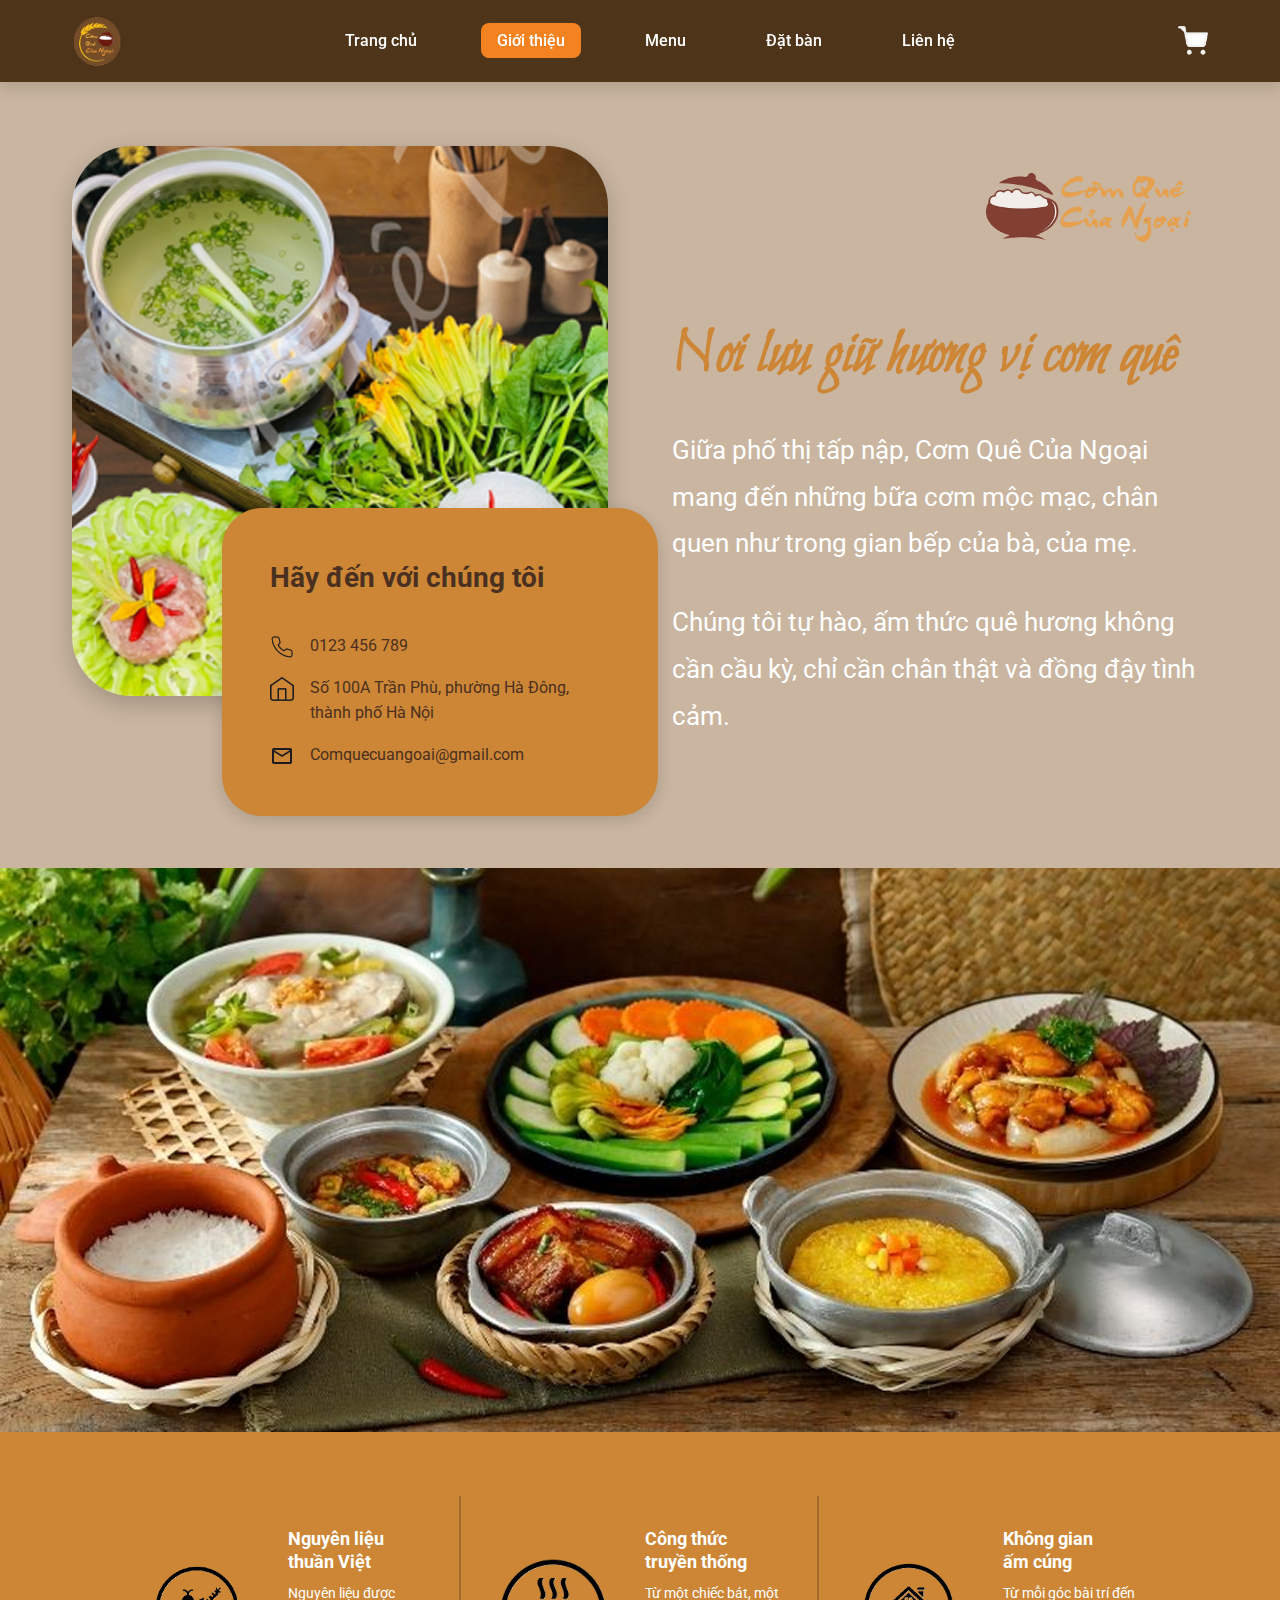
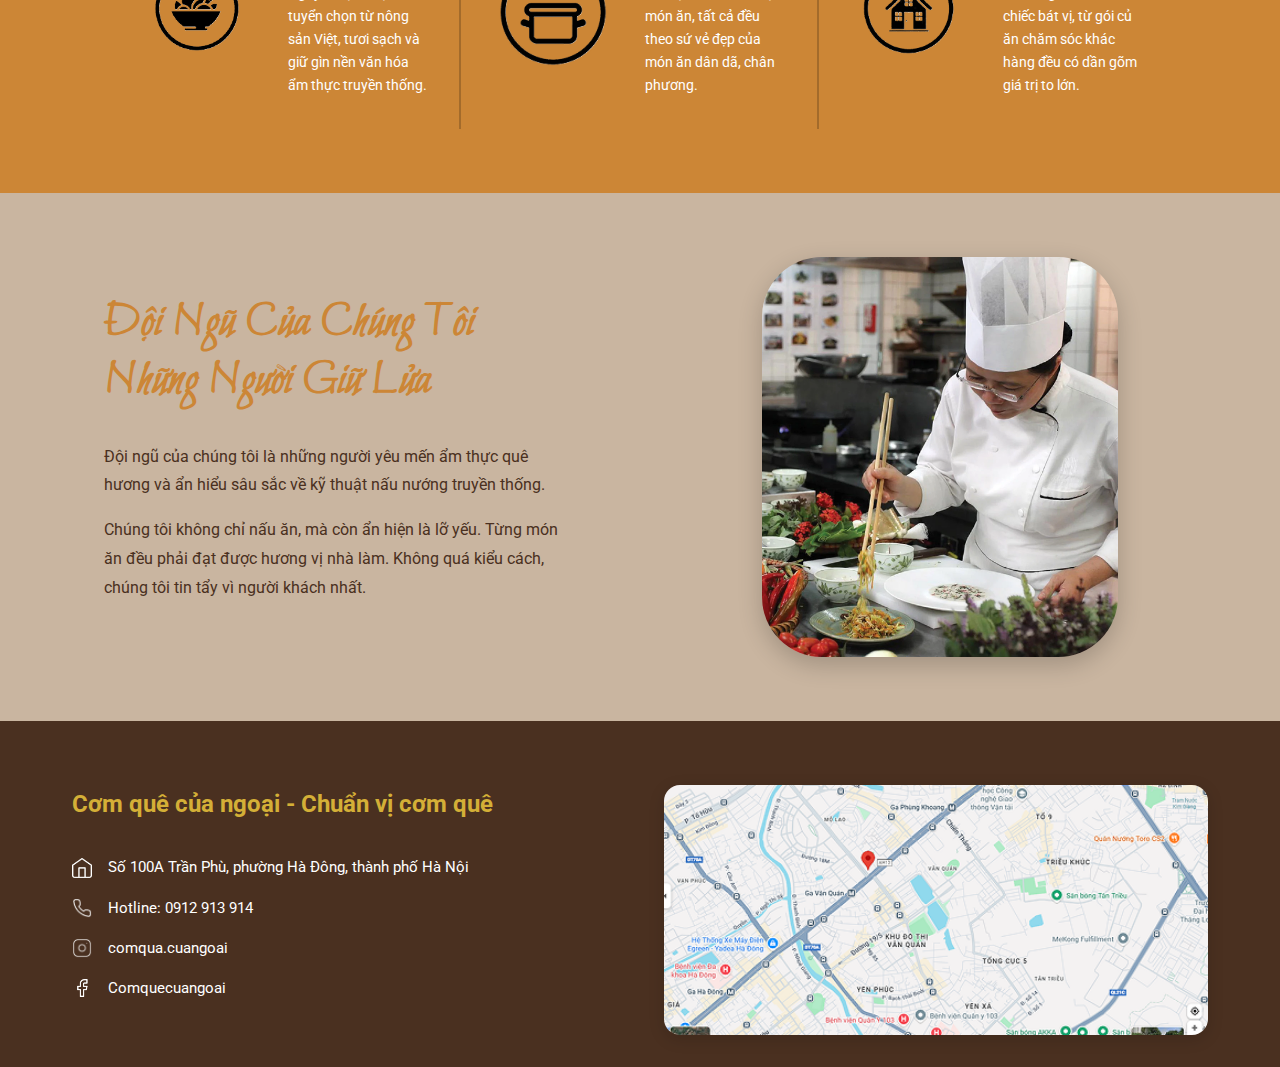
<file: About_page/gioi thieu.html>
<!DOCTYPE html>
<html lang="vi">

<head>
    <meta charset="UTF-8">
    <meta name="viewport" content="width=device-width, initial-scale=1.0">
    <meta name="description" content="Giới thiệu-Cơm Quê Của Ngoại">
    <title>Giới Thiệu - Cơm Quê Của Ngoại</title>
    <link rel="stylesheet" href="gioi thieu-style.css">
    <link rel="preconnect" href="https://fonts.googleapis.com">
    <link rel="preconnect" href="https://fonts.gstatic.com" crossorigin>
    <link
        href="https://fonts.googleapis.com/css2?family=Playfair+Display:ital,wght@0,400;0,700;1,400&family=Roboto:wght@300;400;500;700&display=swap"
        rel="stylesheet">
    <link href="https://fonts.googleapis.com/css2?family=Bilbo&display=swap" rel="stylesheet">
    <link href="https://fonts.googleapis.com/css2?family=Carattere&display=swap" rel="stylesheet">
</head>

<body>
    <!-- Header & Navigation -->
    <header class="header">
        <div class="container">
            <nav class="navbar">
                <div class="logo">
                    <img src="../imagine/logo.png" alt="Cơm Quê Của Ngoại Logo">
                </div>
                <ul class="nav-menu">
                    <li><a href="../index.html">Trang chủ</a></li>
                    <li><a href="gioi thieu.html" class="active">Giới thiệu</a></li>
                    <li><a href="../menu_page/menu.html">Menu</a></li>
                    <li><a href="../datban_page/datban.html">Đặt bàn</a></li>
                    <li><a href="../contact_page/lienhe.html">Liên hệ</a></li>
                </ul>
                <div class="cart-icon">
                    <a href="../Order_page/order.html">
                        <img src="../imagine/Shopping cart.png" alt="Giỏ hàng">
                    </a>
                </div>
            </nav>
        </div>
    </header>

    <!-- Hero Section with Contact Card -->
    <section class="hero-intro">
        <div class="container">
            <div class="hero-content">
                <!-- Left: Contact Card -->
                <div class="contact-card">
                    <img src="../imagine/hay den voi ctoi.png" alt="Background" class="card-bg-img">
                    <div class="card-overlay">
                        <h3 class="card-title">Hãy đến với chúng tôi</h3>
                        <div class="contact-details">
                            <p class="contact-line">
                                <img src="../imagine/Phone.png" alt="Phone" class="contact-icon">
                                <span>0123 456 789</span>
                            </p>
                            <p class="contact-line">
                                <img src="../imagine/Icon.png" alt="Address" class="contact-icon">
                                <span>Số 100A Trần Phù, phường Hà Đông, thành phố Hà Nội</span>
                            </p>
                            <p class="contact-line">
                                <img src="../imagine/mail.png" alt="Email" class="contact-icon">
                                <span>Comquecuangoai@gmail.com</span>
                            </p>
                        </div>
                    </div>
                </div>

                <!-- Right: Introduction Text -->
                <div class="intro-text">
                    <div class="logo-badge">
                        <img src="../imagine/logo 2.png" alt="Cơm Quê Của Ngoại">
                    </div>
                    <h1 class="intro-title">Nơi lưu giữ hương vị cơm quê</h1>
                    <p class="intro-description">
                        Giữa phố thị tấp nập, Cơm Quê Của Ngoại mang đến những bữa cơm mộc mạc, chân
                        quen như trong gian bếp của bà, của mẹ.
                    </p>
                    <p class="intro-description">
                        Chúng tôi tự hào, ấm thức quê hương không cần cầu kỳ, chỉ cần chân thật và đồng
                        đậy tình cảm.
                    </p>
                </div>
            </div>
        </div>
    </section>

    <!-- Food Display Section -->
    <section class="food-display">

        <div class="food-grid">
            <img src="../imagine/gioithieu2.png" alt="" class="food-item">
        </div>

    </section>

    <!-- Three Values Section -->
    <section class="values-section">
        <div class="container">
            <div class="values-grid">
                <div class="value-item">
                    <div class="value-icon">
                        <img src="../imagine/gioithieu4.png" alt="Nguyên liệu thuần Việt">
                    </div>
                    <div class="value-content">
                        <h3 class="value-title">Nguyên liệu<br>thuần Việt</h3>
                        <p class="value-desc">Nguyên liệu được tuyển chọn từ nông sản Việt, tươi sạch và giữ gìn
                            nền văn hóa ẩm thực truyền thống.</p>
                    </div>
                </div>

                <div class="value-item">
                    <div class="value-icon">
                        <img src="../imagine/gioithieu3.png" alt="Công thức truyền thống">
                    </div>
                    <div class="value-content">
                        <h3 class="value-title">Công thức<br>truyền thống</h3>
                        <p class="value-desc">Từ một chiếc bát, một món ăn, tất cả đều theo sứ vẻ đẹp của món ăn
                            dân dã, chân phương.</p>
                    </div>
                </div>

                <div class="value-item">
                    <div class="value-icon">
                        <img src="../imagine/gioithieu5.png" alt="Không gian ấm cúng">
                    </div>
                    <div class="value-content">
                        <h3 class="value-title">Không gian<br>ấm cúng</h3>
                        <p class="value-desc">Từ mỗi góc bài trí đến chiếc bát vị, từ gói củ ăn chăm sóc khác hàng
                            đều có dần gõm giá trị to lớn.</p>
                    </div>
                </div>
            </div>
        </div>
    </section>

    <!-- Team Section -->
    <section class="team-section">
        <div class="container">
            <div class="team-content">
                <!-- Left: Team Description -->
                <div class="team-description">
                    <h2 class="team-title">Đội Ngũ Của Chúng Tôi<br>Những Người Giữ Lửa</h2>
                    <p class="team-text">
                        Đội ngũ của chúng tôi là những người yêu mến ẩm thực quê hương và ẩn hiểu
                        sâu sắc về kỹ thuật nấu nướng truyền thống.
                    </p>
                    <p class="team-text">
                        Chúng tôi không chỉ nấu ăn, mà còn ẩn hiện là lỡ yếu. Từng món ăn đều phải đạt
                        được hương vị nhà làm. Không quá kiểu cách, chúng tôi tin tẩy vì người khách
                        nhất.
                    </p>
                </div>

                <!-- Right: Chef Images -->
                <div class="team-images">
                    <img src="../imagine/chef.png" alt="" class="chef-img img-1">
                </div>
            </div>
        </div>
    </section>

    <!-- Footer Contact Section -->
    <footer class="footer">
        <div class="container">
            <div class="footer-content">
                <div class="footer-info">
                    <h3 class="footer-title">Cơm quê của ngoại - Chuẩn vị cơm quê</h3>
                    <div class="contact-info">
                        <p class="contact-item">
                            <img src="../imagine/Icon.png" alt="Địa chỉ">
                            Số 100A Trần Phù, phường Hà Đông, thành phố Hà Nội
                        </p>
                        <p class="contact-item">
                            <img src="../imagine/Phone.png" alt="Điện thoại">
                            Hotline: 0912 913 914
                        </p>
                        <p class="contact-item">
                            <img src="../imagine/Instagram.png" alt="Instagram">
                            comqua.cuangoai
                        </p>
                        <p class="contact-item">
                            <img src="../imagine/Facebook.png" alt="Facebook">
                            Comquecuangoai
                        </p>
                    </div>
                </div>

                <div class="footer-map">
                    <img src="../imagine/map.png" alt="Bản đồ vị trí">
                </div>
            </div>
        </div>
    </footer>
</body>

</html>
</file>
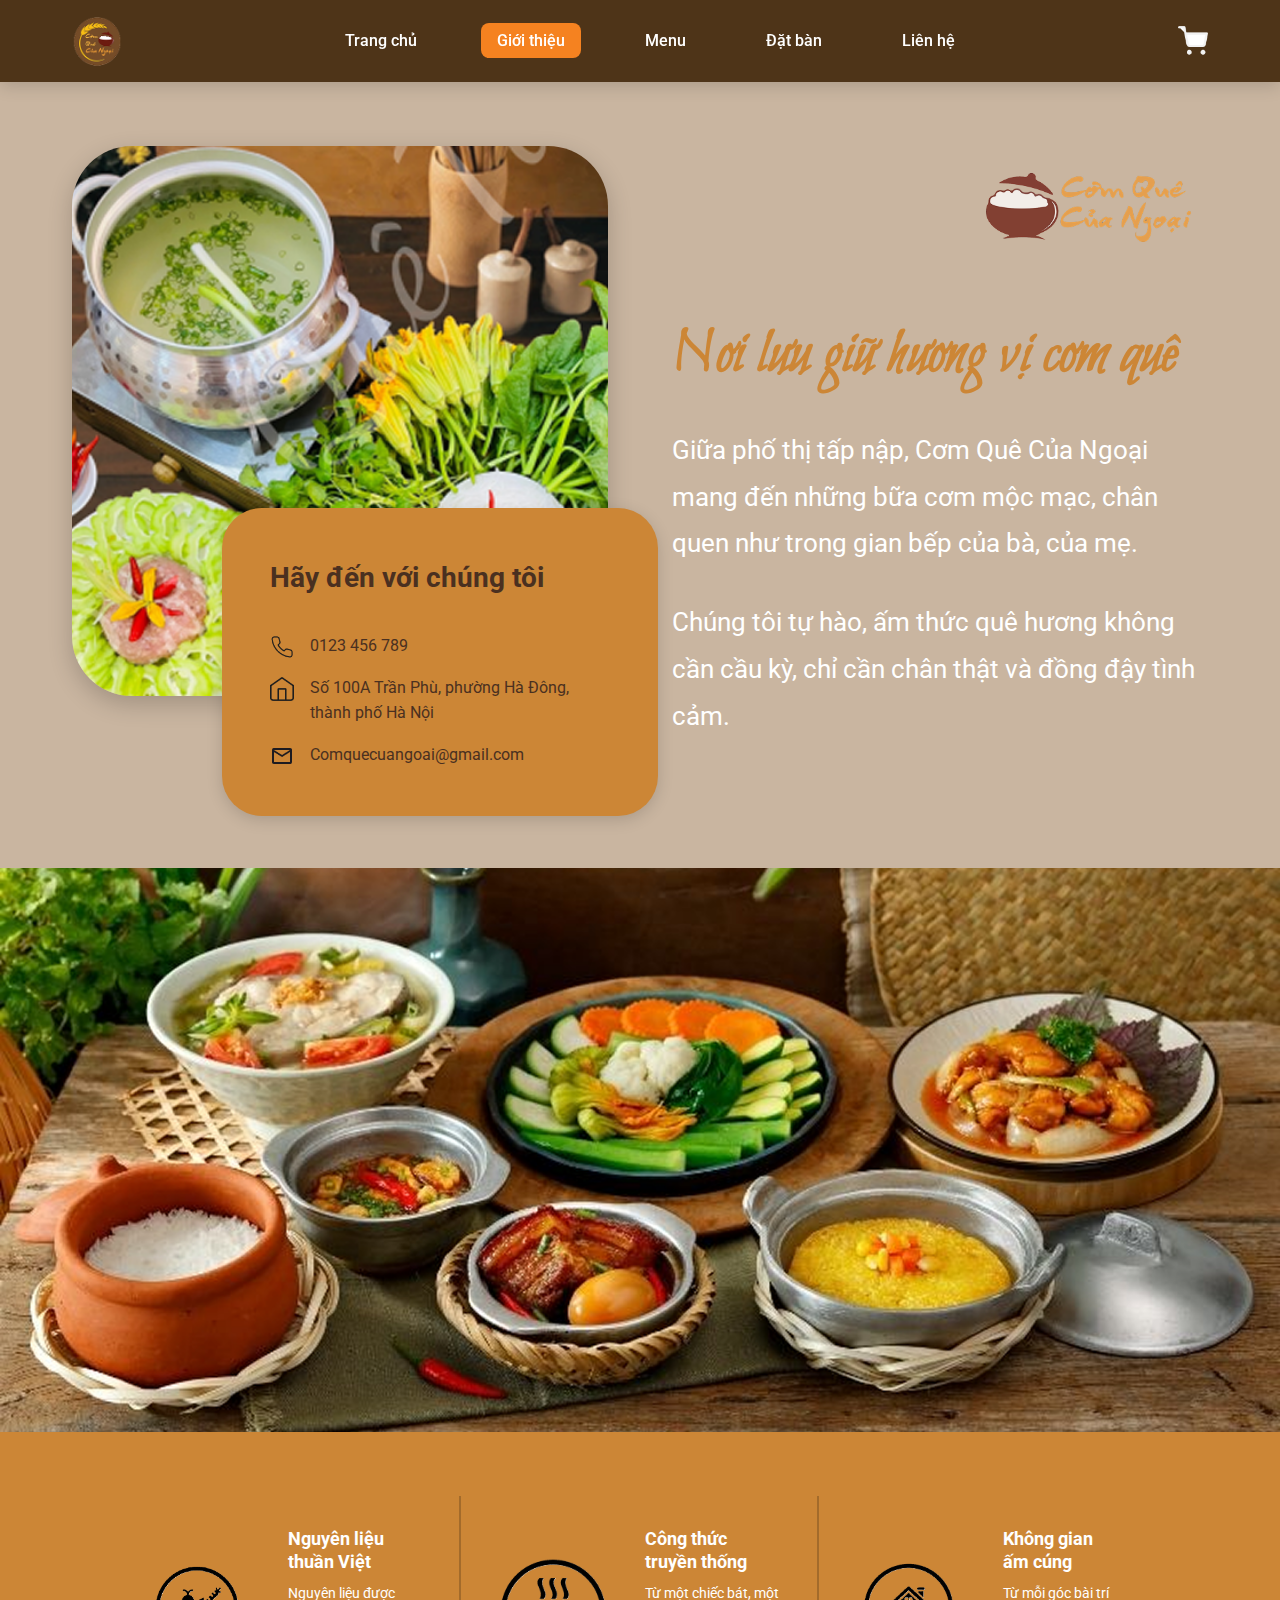
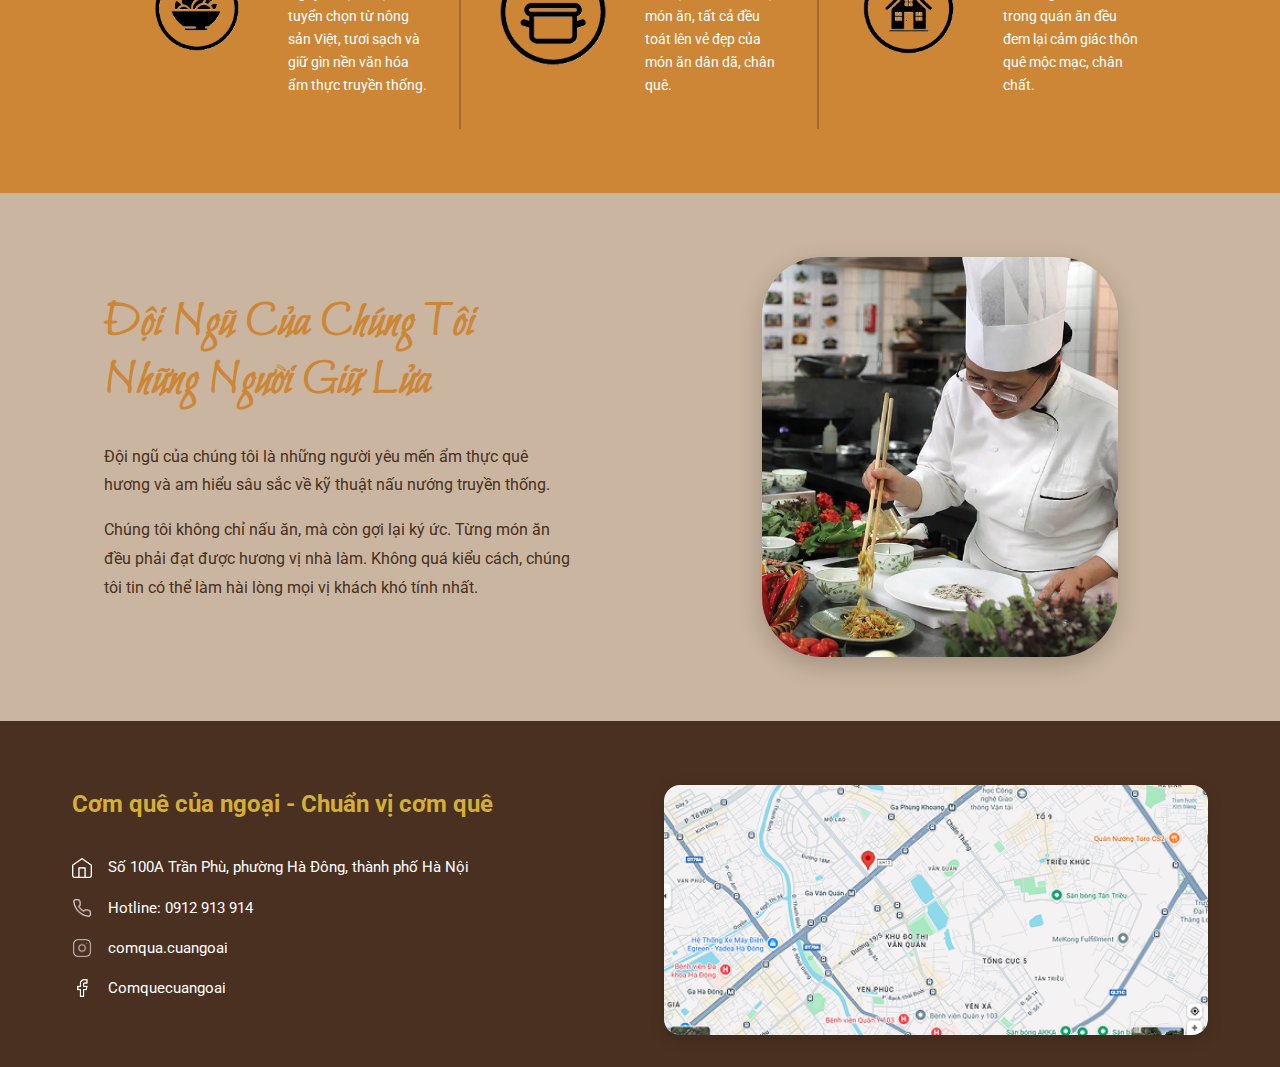
<file: About_page/gioithieu.html>
<!DOCTYPE html>
<html lang="vi">
  <head>
    <meta charset="UTF-8" />
    <meta name="viewport" content="width=device-width, initial-scale=1.0" />
    <meta name="description" content="Giới thiệu-Cơm Quê Của Ngoại" />
    <title>Giới Thiệu - Cơm Quê Của Ngoại</title>
    <link rel="stylesheet" href="gioithieu-style.css" />
    <link rel="preconnect" href="https://fonts.googleapis.com" />
    <link rel="preconnect" href="https://fonts.gstatic.com" crossorigin />
    <link
      href="https://fonts.googleapis.com/css2?family=Playfair+Display:ital,wght@0,400;0,700;1,400&family=Roboto:wght@300;400;500;700&display=swap"
      rel="stylesheet"
    />
    <link
      href="https://fonts.googleapis.com/css2?family=Bilbo&display=swap"
      rel="stylesheet"
    />
    <link
      href="https://fonts.googleapis.com/css2?family=Carattere&display=swap"
      rel="stylesheet"
    />
  </head>

  <body>
    <!-- Header & Navigation -->
    <header class="header">
      <div class="container">
        <nav class="navbar">
          <div class="logo">
            <img src="../imagine/logo.png" alt="Cơm Quê Của Ngoại Logo" />
          </div>
          <ul class="nav-menu">
            <li><a href="../index.html">Trang chủ</a></li>
            <li><a href="gioithieu.html" class="active">Giới thiệu</a></li>
            <li><a href="../menu_page/menu.html">Menu</a></li>
            <li><a href="../datban_page/datban.html">Đặt bàn</a></li>
            <li><a href="../contact_page/lienhe.html">Liên hệ</a></li>
          </ul>
          <div class="cart-icon">
            <a href="../Order_page/order.html">
              <img src="../imagine/shopping-cart.png" alt="Giỏ hàng" />
            </a>
          </div>
        </nav>
      </div>
    </header>

    <!-- Hero Section with Contact Card -->
    <section class="hero-intro">
      <div class="container">
        <div class="hero-content">
          <!-- Left: Contact Card -->
          <div class="contact-card">
            <img
              src="../imagine/haydenvoictoi.png"
              alt="Background"
              class="card-bg-img"
            />
            <div class="card-overlay">
              <h3 class="card-title">Hãy đến với chúng tôi</h3>
              <div class="contact-details">
                <p class="contact-line">
                  <img
                    src="../imagine/Phone.png"
                    alt="Phone"
                    class="contact-icon"
                  />
                  <span>0123 456 789</span>
                </p>
                <p class="contact-line">
                  <img
                    src="../imagine/Icon.png"
                    alt="Address"
                    class="contact-icon"
                  />
                  <span
                    >Số 100A Trần Phù, phường Hà Đông, thành phố Hà Nội</span
                  >
                </p>
                <p class="contact-line">
                  <img
                    src="../imagine/mail.png"
                    alt="Email"
                    class="contact-icon"
                  />
                  <span>Comquecuangoai@gmail.com</span>
                </p>
              </div>
            </div>
          </div>

          <!-- Right: Introduction Text -->
          <div class="intro-text">
            <div class="logo-badge">
              <img src="../imagine/logo-2.png" alt="Cơm Quê Của Ngoại" />
            </div>
            <h1 class="intro-title">Nơi lưu giữ hương vị cơm quê</h1>
            <p class="intro-description">
              Giữa phố thị tấp nập, Cơm Quê Của Ngoại mang đến những bữa cơm mộc
              mạc, chân quen như trong gian bếp của bà, của mẹ.
            </p>
            <p class="intro-description">
              Chúng tôi tự hào, ấm thức quê hương không cần cầu kỳ, chỉ cần chân
              thật và đồng đậy tình cảm.
            </p>
          </div>
        </div>
      </div>
    </section>

    <!-- Food Display Section -->
    <section class="food-display">
      <div class="food-grid">
        <img src="../imagine/gioithieu2.png" alt="" class="food-item" />
      </div>
    </section>

    <!-- Three Values Section -->
    <section class="values-section">
      <div class="container">
        <div class="values-grid">
          <div class="value-item">
            <div class="value-icon">
              <img
                src="../imagine/gioithieu4.png"
                alt="Nguyên liệu thuần Việt"
              />
            </div>
            <div class="value-content">
              <h3 class="value-title">Nguyên liệu<br />thuần Việt</h3>
              <p class="value-desc">
                Nguyên liệu được tuyển chọn từ nông sản Việt, tươi sạch và giữ
                gìn nền văn hóa ẩm thực truyền thống.
              </p>
            </div>
          </div>

          <div class="value-item">
            <div class="value-icon">
              <img
                src="../imagine/gioithieu3.png"
                alt="Công thức truyền thống"
              />
            </div>
            <div class="value-content">
              <h3 class="value-title">Công thức<br />truyền thống</h3>
              <p class="value-desc">
                Từ một chiếc bát, một món ăn, tất cả đều toát lên vẻ đẹp của món
                ăn dân dã, chân quê.
              </p>
            </div>
          </div>

          <div class="value-item">
            <div class="value-icon">
              <img src="../imagine/gioithieu5.png" alt="Không gian ấm cúng" />
            </div>
            <div class="value-content">
              <h3 class="value-title">Không gian<br />ấm cúng</h3>
              <p class="value-desc">
                Từ mỗi góc bài trí trong quán ăn đều đem lại cảm giác thôn quê
                mộc mạc, chân chất.
              </p>
            </div>
          </div>
        </div>
      </div>
    </section>

    <!-- Team Section -->
    <section class="team-section">
      <div class="container">
        <div class="team-content">
          <!-- Left: Team Description -->
          <div class="team-description">
            <h2 class="team-title">
              Đội Ngũ Của Chúng Tôi<br />Những Người Giữ Lửa
            </h2>
            <p class="team-text">
              Đội ngũ của chúng tôi là những người yêu mến ẩm thực quê hương và
              am hiểu sâu sắc về kỹ thuật nấu nướng truyền thống.
            </p>
            <p class="team-text">
              Chúng tôi không chỉ nấu ăn, mà còn gợi lại ký ức. Từng món ăn đều
              phải đạt được hương vị nhà làm. Không quá kiểu cách, chúng tôi tin
              có thể làm hài lòng mọi vị khách khó tính nhất.
            </p>
          </div>

          <!-- Right: Chef Images -->
          <div class="team-images">
            <img src="../imagine/chef.png" alt="" class="chef-img img-1" />
          </div>
        </div>
      </div>
    </section>

    <!-- Footer Contact Section -->
    <footer class="footer">
      <div class="container">
        <div class="footer-content">
          <div class="footer-info">
            <h3 class="footer-title">Cơm quê của ngoại - Chuẩn vị cơm quê</h3>
            <div class="contact-info">
              <p class="contact-item">
                <img src="../imagine/Icon.png" alt="Địa chỉ" />
                Số 100A Trần Phù, phường Hà Đông, thành phố Hà Nội
              </p>
              <p class="contact-item">
                <img src="../imagine/Phone.png" alt="Điện thoại" />
                Hotline: 0912 913 914
              </p>
              <p class="contact-item">
                <img src="../imagine/Instagram.png" alt="Instagram" />
                comqua.cuangoai
              </p>
              <p class="contact-item">
                <img src="../imagine/Facebook.png" alt="Facebook" />
                Comquecuangoai
              </p>
            </div>
          </div>

          <div class="footer-map">
            <img src="../imagine/map.png" alt="Bản đồ vị trí" />
          </div>
        </div>
      </div>
    </footer>
  </body>
</html>
</file>
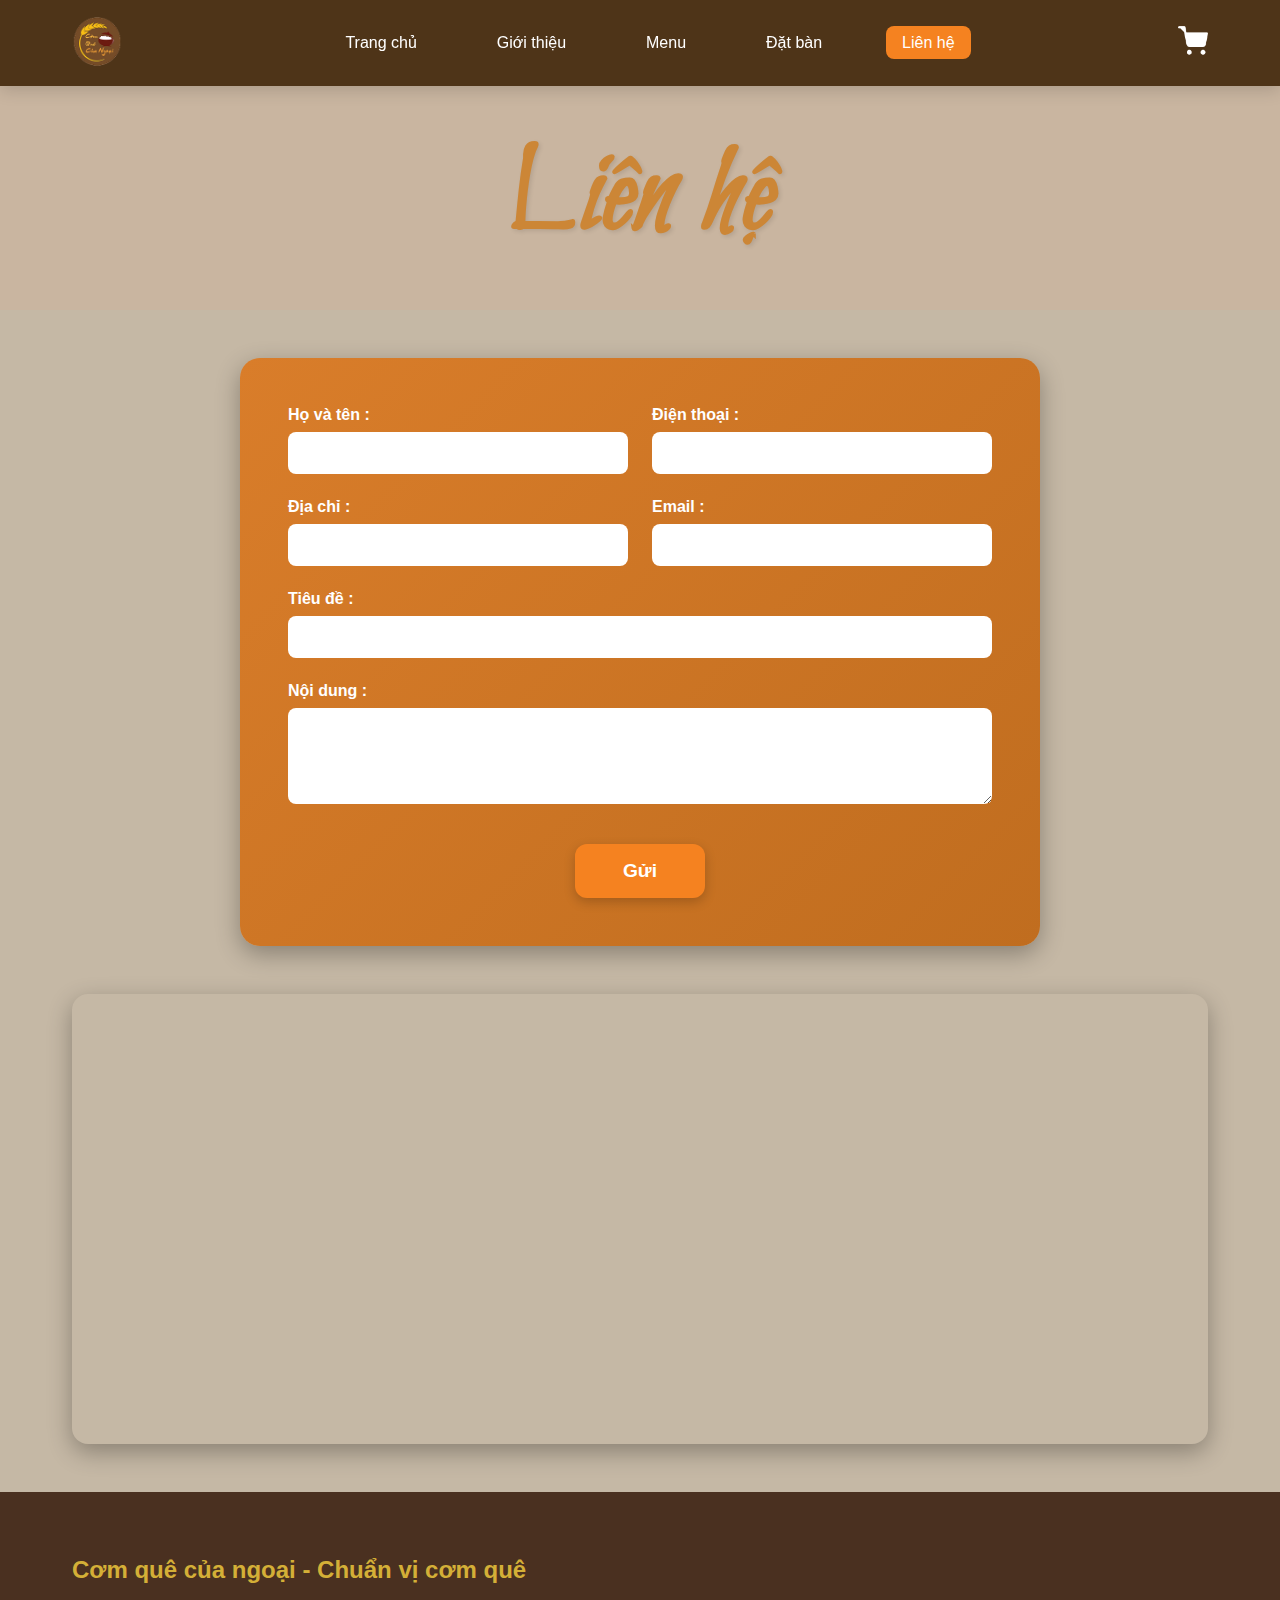
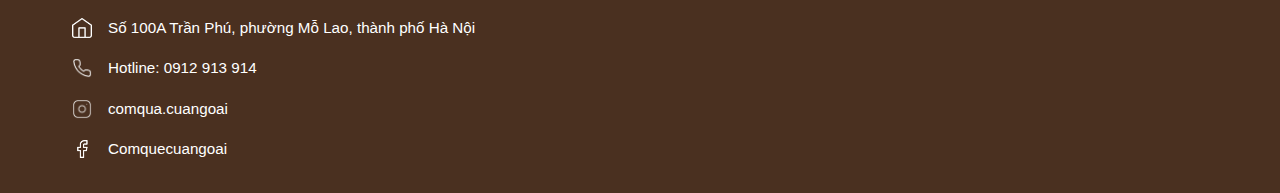
<file: contact_page/lienhe.html>
<!DOCTYPE html>
<html lang="vi">
<head>
    <meta charset="UTF-8">
    <meta name="viewport" content="width=device-width, initial-scale=1.0">
    <meta name="description" content="Liên hệ-Cơm Quê Của Ngoại">
    <title>Liên hệ - Cơm Quê Của Ngoại</title>
    <link rel="stylesheet" href="lienhe.css">
    <link href="https://fonts.googleapis.com/css2?family=Bilbo&display=swap" rel="stylesheet">
</head>
<body>
    <!-- Header & Navigation -->
    <header class="header">
        <div class="container">
            <nav class="navbar">
                <div class="logo">
                    <a href="kkk">
                        <img src="../imagine/logo web CQCN.png" alt="Cơm Quê Của Ngoại Logo">
                    </a>
                </div>
                <ul class="nav-menu">
                    <li><a href="../index.html">Trang chủ</a></li>
                    <li><a href="../About_page/gioithieu.html">Giới thiệu</a></li>
                    <li><a href="../menu_page/menu.html">Menu</a></li>
                    <li><a href="../datban_page/datban.html">Đặt bàn</a></li>
                    <li><a href="lienhe.html" class="active">Liên hệ</a></li>
                </ul>
                <div class="cart-icon">
                    <a href="../Order_page/order.html">
                        <img src="../imagine/shopping-cart.png" alt="Giỏ hàng">
                    </a>
                </div>
            </nav>
        </div>
    </header>

    <!-- Hero Section -->
    <section class="hero-section">
        <div class="container">
            <h1 class="contact-title">Liên hệ</h1>
        </div>
    </section>

    <!-- Main Content -->
    <main>
        <section class="contact-section">
            
            <div class="contact-form-container">
                <form id="contactForm" class="contact-form">
                    <div class="form-row">
                        <div class="form-group">
                            <label for="fullname">Họ và tên :</label>
                            <input type="text" id="fullname" name="fullname" required>
                        </div>
                        <div class="form-group">
                            <label for="phone">Điện thoại :</label>
                            <input type="tel" id="phone" name="phone" pattern="0[0-9]{9}" title="Số điện thoại phải có 10 số và bắt đầu bằng 0" required>
                        </div>
                    </div>

                    <div class="form-row">
                        <div class="form-group">
                            <label for="address">Địa chỉ :</label>
                            <input type="text" id="address" name="address" required>
                        </div>
                        <div class="form-group">
                            <label for="email">Email :</label>
                            <input type="email" id="email" name="email" required>
                        </div>
                    </div>

                    <div class="form-group full-width">
                        <label for="subject">Tiêu đề :</label>
                        <input type="text" id="subject" name="subject" required>
                    </div>

                    <div class="form-group full-width">
                        <label for="message">Nội dung :</label>
                        <textarea id="message" name="message" rows="4" required></textarea>
                    </div>

                    <button type="submit" class="submit-btn">Gửi</button>
                </form>
            </div>
        </section>

        <!-- Map Section -->
        <section class="map-section">
            <div class="map-container">
                <iframe src="https://www.google.com/maps/embed?pb=!1m18!1m12!1m3!1d3725.2929347434437!2d105.78530431476358!3d20.98105999467432!2m3!1f0!2f0!3f0!3m2!1i1024!2i768!4f13.1!3m3!1m2!1s0x3135ad5569799e7b%3A0x7bbff10bf3e1a83a!2zMTAwQSBUcuG6p24gUGjDuiwgSMOgIMSQ4buTbmcsIEjDoCBO4buZaSwgVmnhu4d0IE5hbQ!5e0!3m2!1svi!2s!4v1639000000000!5m2!1svi!2s" 
                        width="100%" 
                        height="450" 
                        style="border:0;" 
                        allowfullscreen="" 
                        loading="lazy">
                </iframe>
            </div>
        </section>
    </main>

    <!-- Success Dialog -->
    <div id="successDialog" class="dialog-overlay">
        <div class="dialog-box">
            <h2 class="dialog-title">Đã gửi ✓</h2>
            <p class="dialog-message">Cảm ơn quý khách đã đóng góp ý kiến, chúng tôi sẽ phản hồi trong thời gian sớm nhất</p>
            <button id="dialogOkBtn" class="dialog-btn">OK</button>
        </div>
    </div>

    <!-- Footer -->
    <footer class="footer">
        <div class="container">
            <div class="footer-content">
                <div class="footer-info">
                    <h3 class="footer-title">Cơm quê của ngoại - Chuẩn vị cơm quê</h3>
                    <div class="contact-info">
                        <p class="contact-item">
                            <img src="../imagine/Icon.png" alt="Địa chỉ">
                            Số 100A Trần Phú, phường Mỗ Lao, thành phố Hà Nội
                        </p>
                        <p class="contact-item">
                            <img src="../imagine/Phone.png" alt="Điện thoại">
                            Hotline: 0912 913 914
                        </p>
                        <p class="contact-item">
                            <img src="../imagine/Instagram.png" alt="Instagram">
                            <a href="kkk">comqua.cuangoai</a>
                        </p>
                        <p class="contact-item">
                            <img src="../imagine/Facebook.png" alt="Facebook">
                            <a href="kkk">Comquecuangoai</a>
                        </p>
                    </div>
                </div>
            </div>
        </div>
    </footer>

    <script src="lienhe.js"></script>
</body>
</html>
</file>
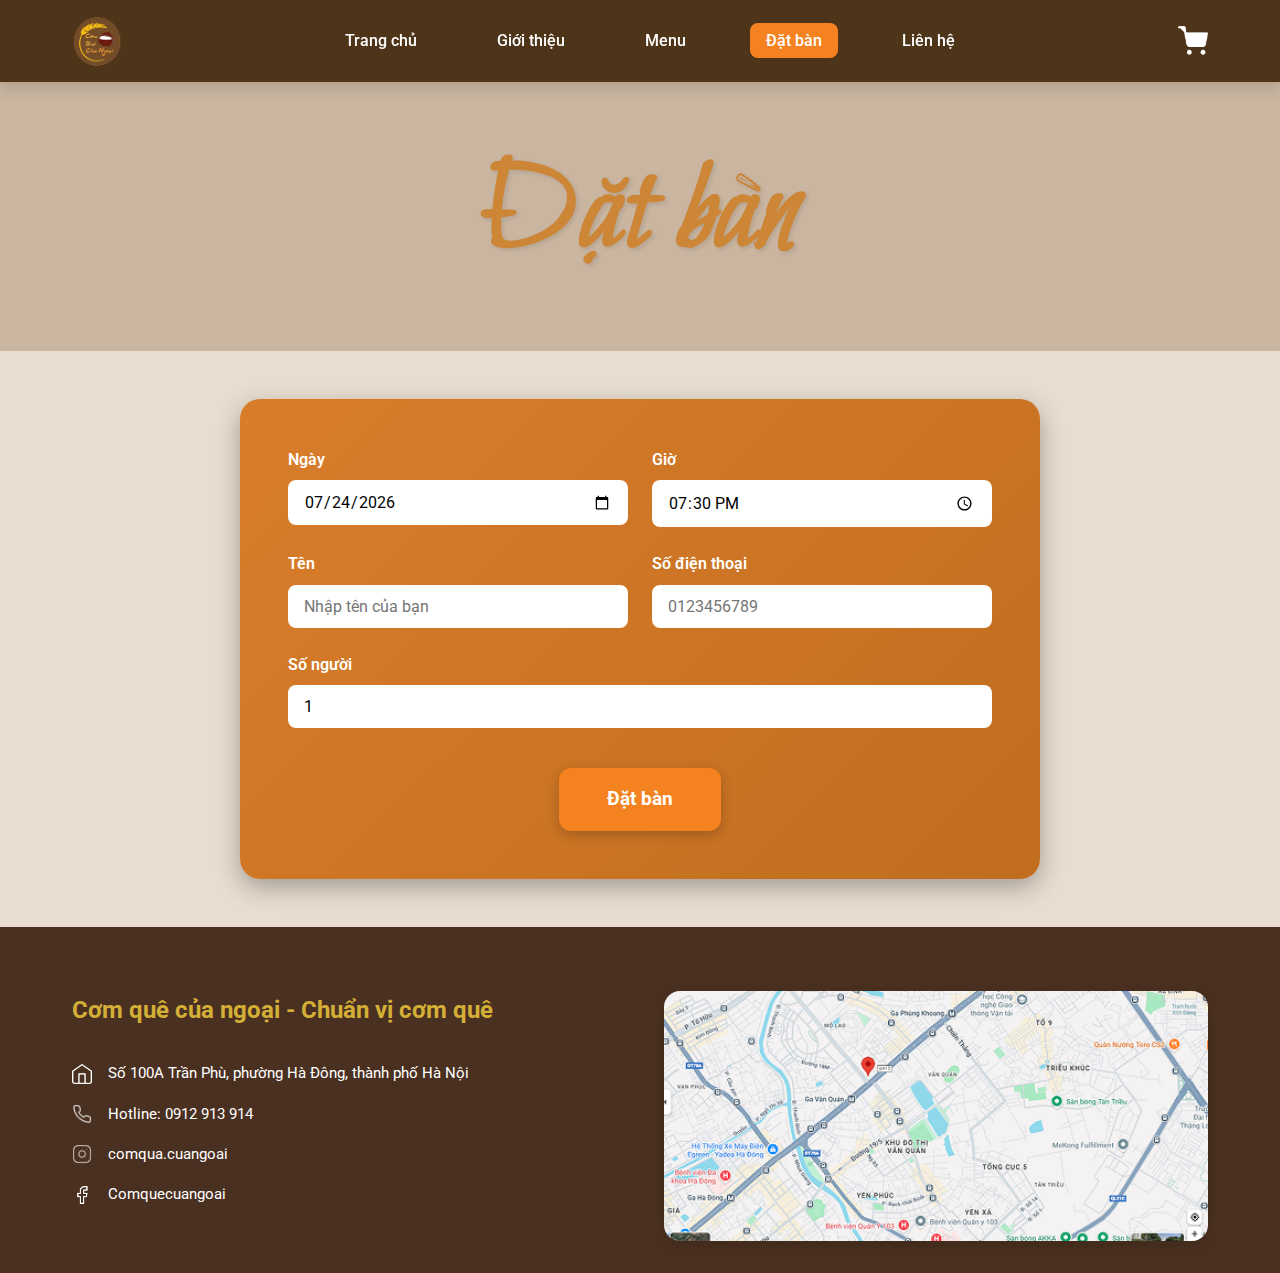
<file: datban_page/datban.html>
<!DOCTYPE html>
<html lang="vi">
<head>
    <meta charset="UTF-8">
    <meta name="viewport" content="width=device-width, initial-scale=1.0">
    <meta name="description" content="Đặt bàn-Cơm Quê Của Ngoại">
    <title>Đặt bàn - Cơm Quê Của Ngoại</title>
    <link rel="stylesheet" href="datban.css">
    <link rel="preconnect" href="https://fonts.googleapis.com">
    <link rel="preconnect" href="https://fonts.gstatic.com" crossorigin>
    <link href="https://fonts.googleapis.com/css2?family=Playfair+Display:ital,wght@0,400;0,700;1,400&family=Roboto:wght@300;400;500;700&display=swap" rel="stylesheet">
    <link href="https://fonts.googleapis.com/css2?family=Bilbo&display=swap" rel="stylesheet">
    <link href="https://fonts.googleapis.com/css2?family=Carattere&display=swap" rel="stylesheet">
</head>
<body>
    <!-- Header & Navigation -->
    <header class="header">
        <div class="container">
            <nav class="navbar">
                <div class="logo">
                    <img src="../imagine/logo.png" alt="Cơm Quê Của Ngoại Logo">
                </div>
                <ul class="nav-menu">
                    <li><a href="../index.html">Trang chủ</a></li>
                    <li><a href="../About_page/gioithieu.html">Giới thiệu</a></li>
                    <li><a href="../menu_page/menu.html">Menu</a></li>
                    <li><a href="datban.html" class="active">Đặt bàn</a></li>
                    <li><a href="../contact_page/lienhe.html">Liên hệ</a></li>
                </ul>
                <a href="../Order_page/order.html" class="cart-icon">
                    <img src="../imagine/shopping-cart.png" alt="Giỏ hàng">
                </a>
            </nav>
        </div>
    </header>

    <!-- Hero Section -->
    <section class="hero-section">
        <div class="container">
            <h1 class="page-title">Đặt bàn</h1>
        </div>
    </section>

    <!-- Main Content -->
    <main>
        <section class="reservation-section">

            <div class="reservation-form-container">
                <form id="reservationForm" class="reservation-form">
                    <div class="form-row">
                        <div class="form-group">
                            <label for="date">Ngày</label>
                            <input type="date" id="date" name="date" required>
                        </div>
                        <div class="form-group">
                            <label for="time">Giờ</label>
                            <input type="time" id="time" name="time" value="19:30" required>
                        </div>
                    </div>

                    <div class="form-row">
                        <div class="form-group">
                            <label for="name">Tên</label>
                            <input type="text" id="name" name="name" placeholder="Nhập tên của bạn" required>
                        </div>
                        <div class="form-group">
                            <label for="phone">Số điện thoại</label>
                            <input type="tel" id="phone" name="phone" placeholder="0123456789" required>
                        </div>
                    </div>

                    <div class="form-group full-width">
                        <label for="guests">Số người</label>
                        <input type="number" id="guests" name="guests" placeholder="1 người" min="1" value="1" required>
                    </div>

                    <a href="../thanhtoandonhang2/payment.html" class="submit-btn">Đặt bàn</a>
                </form>
            </div>
        </section>
    </main>

    <!-- Footer -->
    <footer class="footer">
        <div class="container">
            <div class="footer-content">
                <div class="footer-info">
                    <h3 class="footer-title">Cơm quê của ngoại - Chuẩn vị cơm quê</h3>
                    <div class="contact-info">
                        <p class="contact-item">
                            <img src="../imagine/Icon.png" alt="Địa chỉ">
                            Số 100A Trần Phù, phường Hà Đông, thành phố Hà Nội
                        </p>
                        <p class="contact-item">
                            <img src="../imagine/Phone.png" alt="Điện thoại">
                            Hotline: 0912 913 914
                        </p>
                        <p class="contact-item">
                            <img src="../imagine/Instagram.png" alt="Instagram">
                            comqua.cuangoai
                        </p>
                        <p class="contact-item">
                            <img src="../imagine/Facebook.png" alt="Facebook">
                            Comquecuangoai
                        </p>
                    </div>
                </div>
                <div class="footer-map">
                    <img src="../imagine/map.png" alt="Bản đồ vị trí">
                </div>
            </div>
        </div>
    </footer>

    <script src="datban.js"></script>
</body>
</html>
</file>
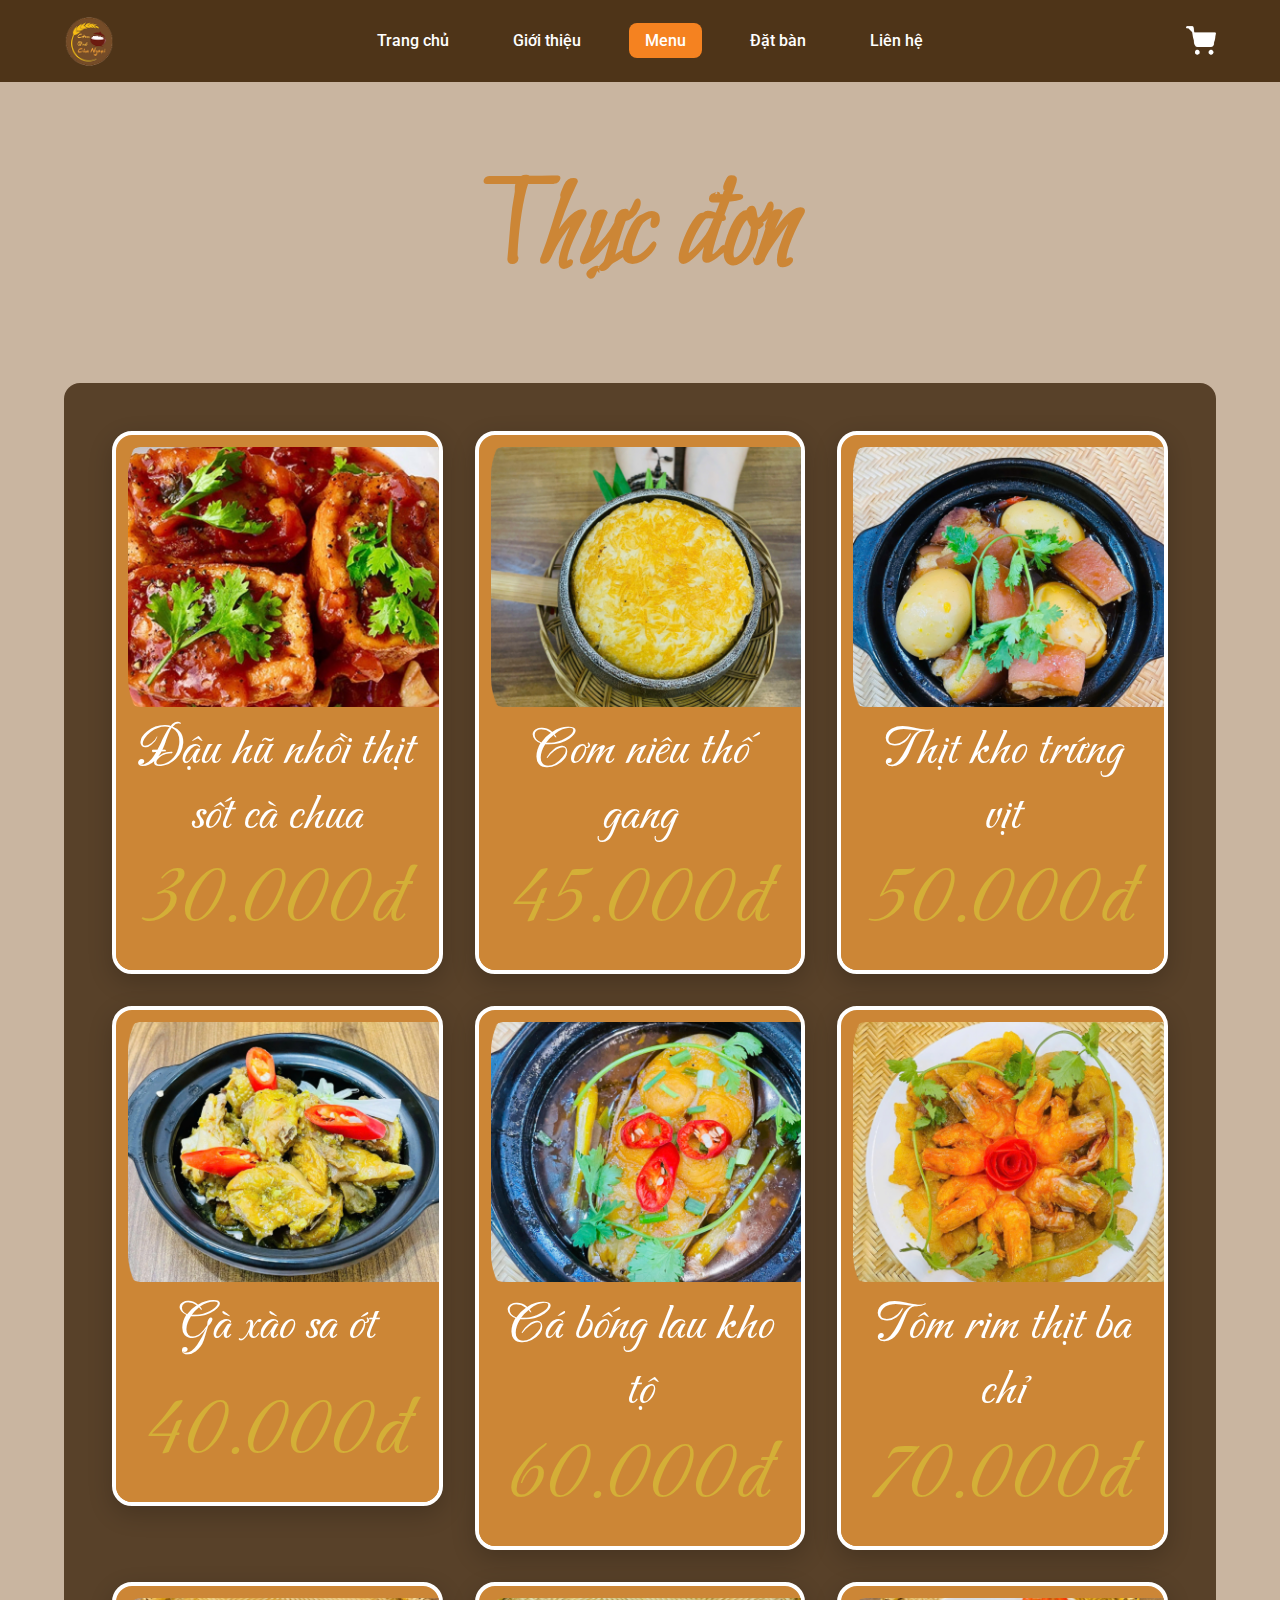
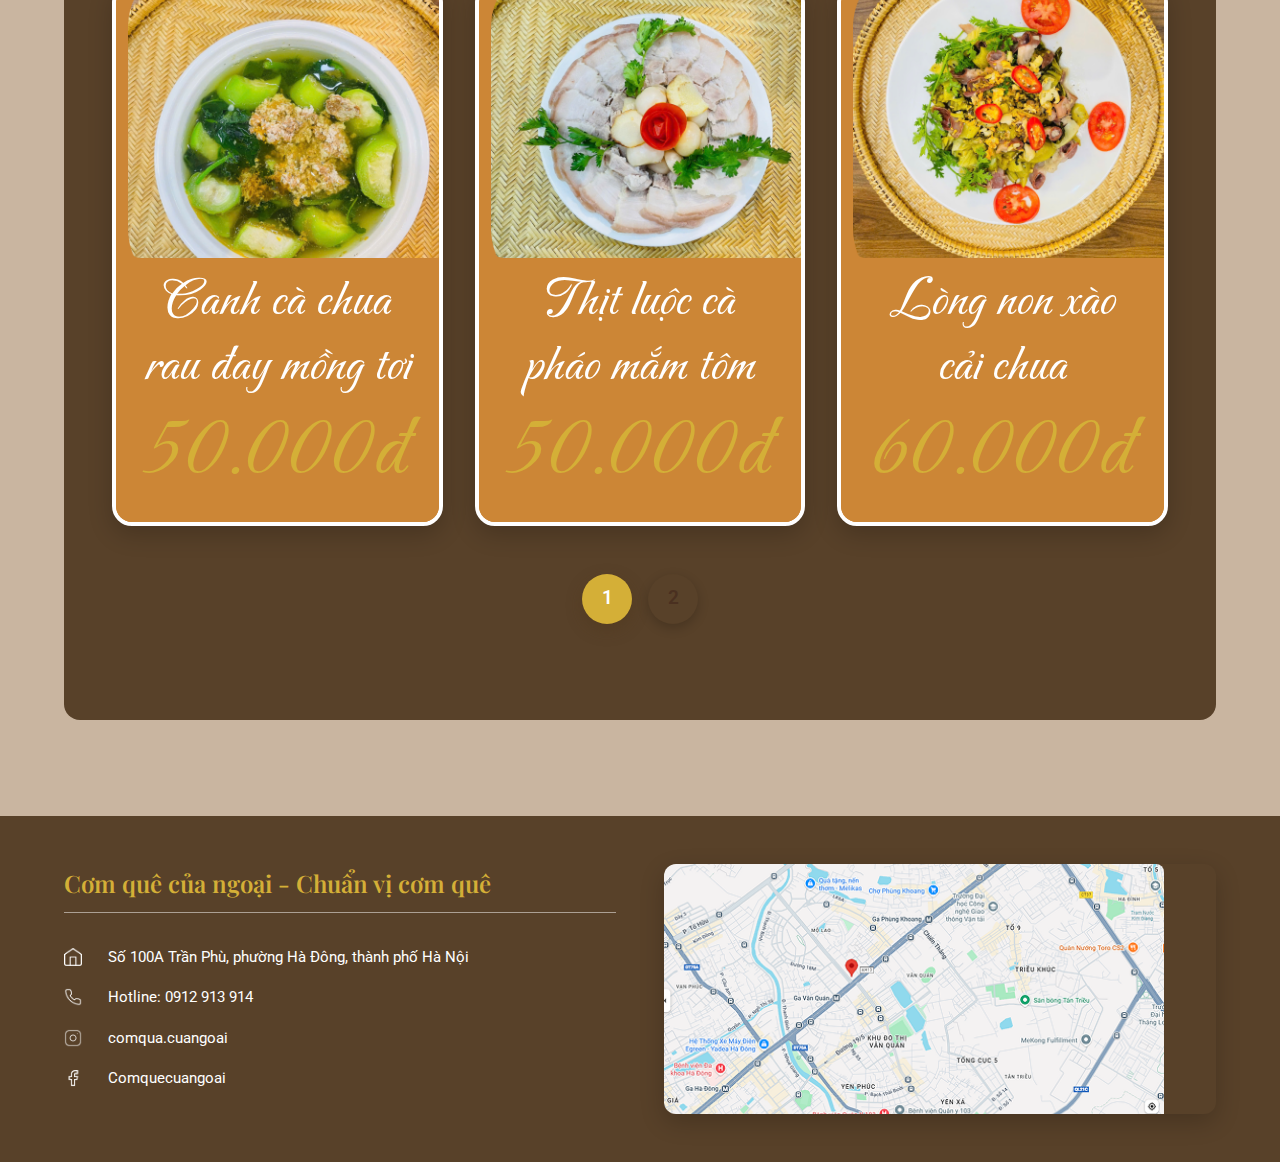
<file: menu_page/menu.html>
<!DOCTYPE html>
<html lang="vi">
  <head>
    <meta charset="UTF-8" />
    <meta name="viewport" content="width=device-width, initial-scale=1.0" />
    <meta name="description" content="Menu-Cơm Quê Của Ngoại" />
    <title>Menu-Cơm Quê Của Ngoại</title>
    <link rel="stylesheet" href="menu.css" />
    <link rel="preconnect" href="https://fonts.googleapis.com" />
    <link rel="preconnect" href="https://fonts.gstatic.com" crossorigin />
    <link
      href="https://fonts.googleapis.com/css2?family=Bilbo&family=Carattere&family=Playfair+Display:ital,wght@0,400;0,600;1,400&family=Roboto:wght@300;400;500;700&display=swap"
      rel="stylesheet"
    />
  </head>

  <body>
    <!-- Header & Navigation -->
    <header class="header">
      <div class="container">
        <nav class="navbar">
          <div class="logo">
            <a href="../index.html">
              <img
                src="../imagine/logo-web-cqcn.png"
                alt="Cơm Quê Của Ngoại Logo"
              />
            </a>
          </div>
          <ul class="nav-menu">
            <li><a href="../index.html">Trang chủ</a></li>
            <li><a href="../About_page/gioithieu.html">Giới thiệu</a></li>
            <li><a href="menu.html" class="active">Menu</a></li>
            <li><a href="../datban_page/datban.html">Đặt bàn</a></li>
            <li><a href="../contact_page/lienhe.html">Liên hệ</a></li>
          </ul>
          <div class="cart-icon">
            <a href="../Order_page/order.html">
              <img src="../imagine/shopping-cart.png" alt="Giỏ hàng" />
            </a>
          </div>
        </nav>
      </div>
    </header>

    <!-- Main Content -->
    <main class="main-content">
      <div class="container">
        <!-- Page Title -->
        <h1 class="page-title">Thực đơn</h1>

        <!-- Menu Section with Background -->
        <div class="menu-section">
          <!-- Menu Grid -->
          <div class="menu-grid">
            <!-- Menu Item 1 -->
            <a href="../product/product-detail.html">
              <div class="menu-item">
                <div class="menu-card">
                  <div class="image-wrapper">
                    <img
                      src="../imagine/dau_hu.png"
                      alt="Đậu hũ nhồi thịt sốt cà chua"
                      class="menu-image"
                    />
                  </div>
                  <div class="menu-info">
                    <h3 class="menu-name">Đậu hũ nhồi thịt sốt cà chua</h3>
                    <p class="menu-price">30.000đ</p>
                  </div>
                </div>
              </div>
            </a>

            <!-- Menu Item 2 -->
            <a href="../product/product-detail.html">
              <div class="menu-item">
                <div class="menu-card">
                  <div class="image-wrapper">
                    <img
                      src="../imagine/com_nieu.png"
                      alt="Cơm niêu thố gang"
                      class="menu-image"
                    />
                  </div>
                  <div class="menu-info">
                    <h3 class="menu-name">Cơm niêu thố gang</h3>
                    <p class="menu-price">45.000đ</p>
                  </div>
                </div>
              </div>
            </a>

            <!-- Menu Item 3 -->
            <a href="../product/product-detail.html">
              <div class="menu-item">
                <div class="menu-card">
                  <div class="image-wrapper">
                    <img
                      src="../imagine/thit_kho.png"
                      alt="Thịt kho trứng vịt"
                      class="menu-image"
                    />
                  </div>
                  <div class="menu-info">
                    <h3 class="menu-name">Thịt kho trứng vịt</h3>
                    <p class="menu-price">50.000đ</p>
                  </div>
                </div>
              </div>
            </a>

            <!-- Menu Item 4 -->
            <a href="../product/product-detail.html">
              <div class="menu-item">
                <div class="menu-card">
                  <div class="image-wrapper">
                    <img
                      src="../imagine/Ga_xao.png"
                      alt="Gà xào sả ớt"
                      class="menu-image"
                    />
                  </div>
                  <div class="menu-info">
                    <h3 class="menu-name">Gà xào sa ớt</h3>
                    <p class="menu-price">40.000đ</p>
                  </div>
                </div>
              </div>
            </a>

            <!-- Menu Item 5 -->
            <a href="../product/product-detail.html">
              <div class="menu-item">
                <div class="menu-card">
                  <div class="image-wrapper">
                    <img
                      src="../imagine/ca_bong.png"
                      alt="Cá bống lau kho tộ"
                      class="menu-image"
                    />
                  </div>
                  <div class="menu-info">
                    <h3 class="menu-name">Cá bống lau kho tộ</h3>
                    <p class="menu-price">60.000đ</p>
                  </div>
                </div>
              </div>
            </a>

            <!-- Menu Item 6 -->
            <a href="../product/product-detail.html">
              <div class="menu-item">
                <div class="menu-card">
                  <div class="image-wrapper">
                    <img
                      src="../imagine/tom_rim.png"
                      alt="Tôm rim thịt ba chỉ"
                      class="menu-image"
                    />
                  </div>
                  <div class="menu-info">
                    <h3 class="menu-name">Tôm rim thịt ba chỉ</h3>
                    <p class="menu-price">70.000đ</p>
                  </div>
                </div>
              </div>
            </a>

            <!-- Menu Item 7 -->
            <a href="../product/product-detail.html">
              <div class="menu-item">
                <div class="menu-card">
                  <div class="image-wrapper">
                    <img
                      src="../imagine/canh_cachua.png"
                      alt="Canh cà chua rau đay mồng tơi"
                      class="menu-image"
                    />
                  </div>
                  <div class="menu-info">
                    <h3 class="menu-name">Canh cà chua rau đay mồng tơi</h3>
                    <p class="menu-price">50.000đ</p>
                  </div>
                </div>
              </div>
            </a>

            <!-- Menu Item 8 -->
            <a href="../product/product-detail.html">
              <div class="menu-item">
                <div class="menu-card">
                  <div class="image-wrapper">
                    <img
                      src="../imagine/thit_luoc.png"
                      alt="Thịt luộc cà pháo mắm tôm"
                      class="menu-image"
                    />
                  </div>
                  <div class="menu-info">
                    <h3 class="menu-name">Thịt luộc cà pháo mắm tôm</h3>
                    <p class="menu-price">50.000đ</p>
                  </div>
                </div>
              </div>
            </a>

            <!-- Menu Item 9 -->
            <a href="../product/product-detail.html">
              <div class="menu-item">
                <div class="menu-card">
                  <div class="image-wrapper">
                    <img
                      src="../imagine/long_non.png"
                      alt="Lòng non xào cải chua"
                      class="menu-image"
                    />
                  </div>
                  <div class="menu-info">
                    <h3 class="menu-name">Lòng non xào cải chua</h3>
                    <p class="menu-price">60.000đ</p>
                  </div>
                </div>
              </div>
            </a>
          </div>

          <!-- Pagination -->
          <div class="pagination">
            <a href="menu.html" class="page-btn active">1</a>
            <a href="menu2.html" class="page-btn">2</a>
          </div>
        </div>
      </div>
    </main>

    <!-- Footer -->
    <footer class="footer">
      <div class="container">
        <div class="footer-content">
          <div class="footer-info">
            <h3 class="footer-title">Cơm quê của ngoại - Chuẩn vị cơm quê</h3>
            <div class="contact-info">
              <p class="contact-item">
                <img src="../imagine/Icon.png" alt="Địa chỉ" />
                Số 100A Trần Phù, phường Hà Đông, thành phố Hà Nội
              </p>
              <p class="contact-item">
                <img src="../imagine/Phone.png" alt="Điện thoại" />
                Hotline: 0912 913 914
              </p>
              <p class="contact-item">
                <img src="../imagine/Instagram.png" alt="Email" />
                comqua.cuangoai
              </p>
              <p class="contact-item">
                <img src="../imagine/Facebook.png" alt="Website" />
                Comquecuangoai
              </p>
            </div>
          </div>
          <div class="footer-map">
            <img src="../imagine/map.png" alt="Bản đồ vị trí" />
          </div>
        </div>
      </div>
    </footer>
  </body>
</html>
</file>
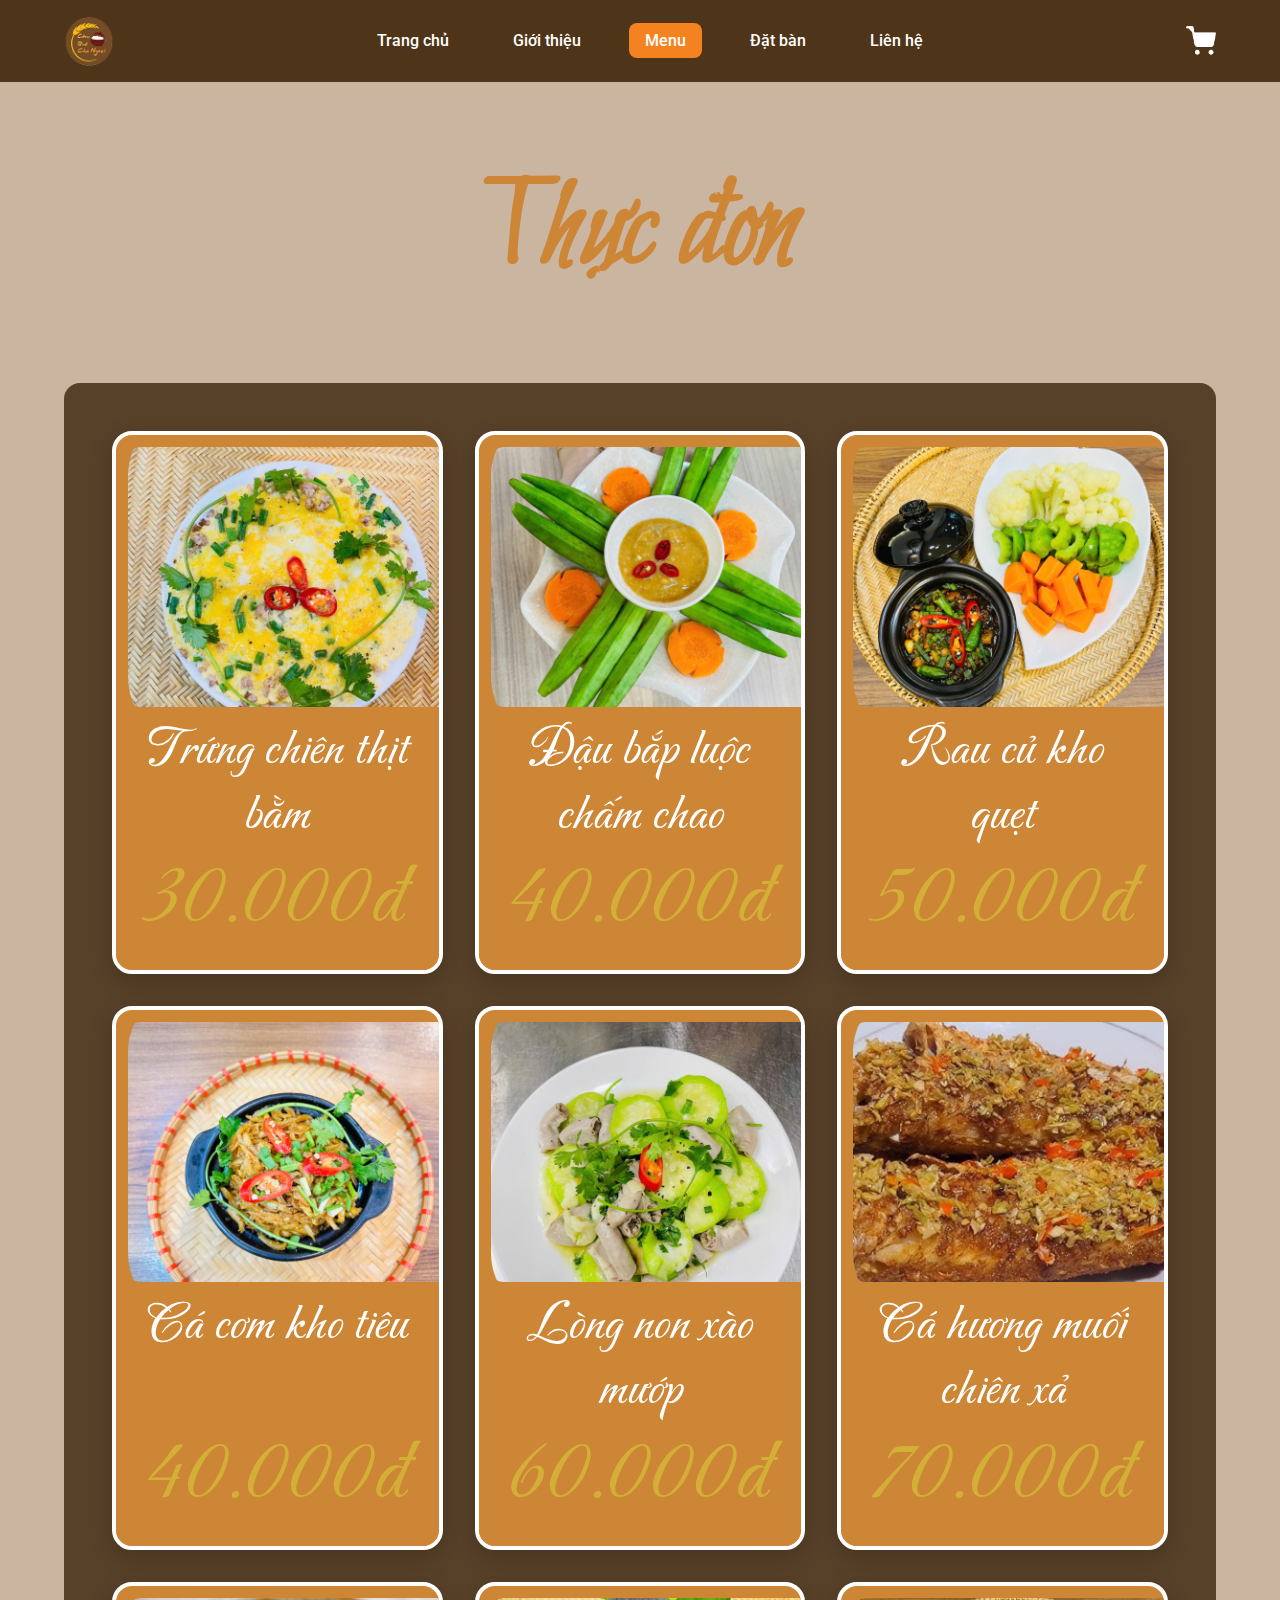
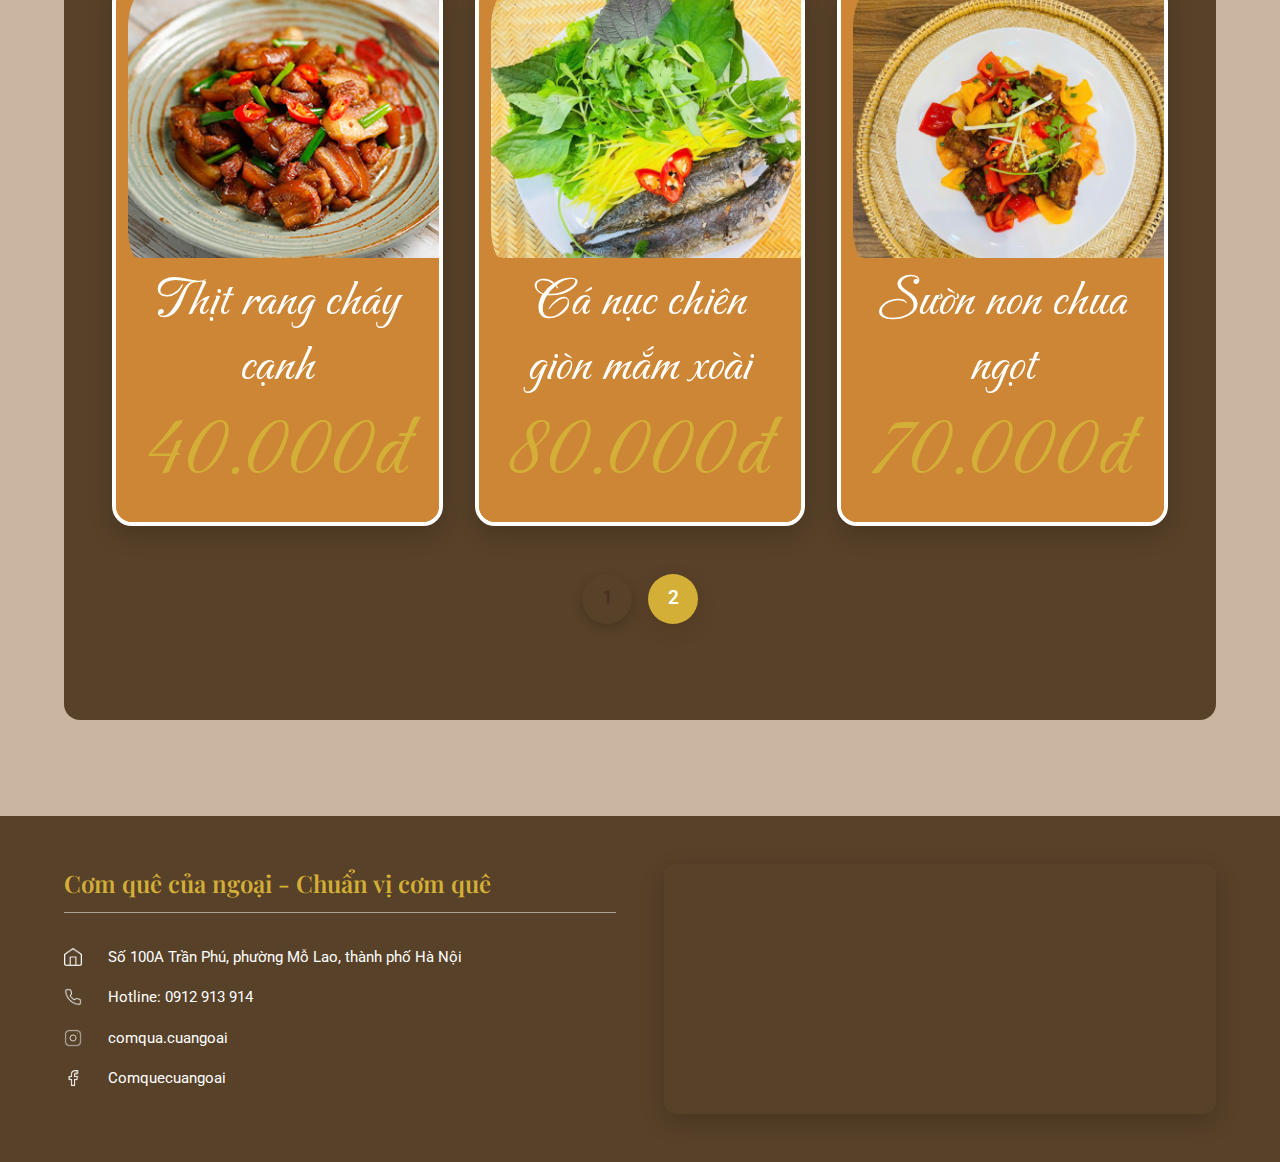
<file: menu_page/menu2.html>
<!DOCTYPE html>
<html lang="vi">

<head>
    <meta charset="UTF-8">
    <meta name="viewport" content="width=device-width, initial-scale=1.0">
    <meta name="description" content="Menu-Cơm Quê Của Ngoại">
    <title>Menu-Cơm Quê Của Ngoại</title>
    <link rel="stylesheet" href="menu.css">
    <link rel="preconnect" href="https://fonts.googleapis.com">
    <link rel="preconnect" href="https://fonts.gstatic.com" crossorigin>
    <link
        href="https://fonts.googleapis.com/css2?family=Bilbo&family=Carattere&family=Playfair+Display:ital,wght@0,400;0,600;1,400&family=Roboto:wght@300;400;500;700&display=swap"
        rel="stylesheet">
</head>

<body>
    <!-- Header Navigation -->
    <header class="header">
        <div class="container">
            <nav class="navbar">
                <div class="logo">
                    <a href="../index.html">
                        <img src="../imagine/logo web CQCN.png" alt="Cơm Quê Của Ngoại Logo">
                    </a>
                </div>
                <ul class="nav-menu">
                    <li><a href="../index.html">Trang chủ</a></li>
                    <li><a href="../About_page/gioithieu.html">Giới thiệu</a></li>
                    <li><a href="menu2.html" class="active">Menu</a></li>
                    <li><a href="../datban_page/datban.html">Đặt bàn</a></li>
                    <li><a href="../contact_page/lienhe.html">Liên hệ</a></li>
                </ul>
                <div class="cart-icon">
                    <a href="../Order_page/order.html">
                        <img src="../imagine/shopping-cart.png" alt="Giỏ hàng">
                    </a>
                </div>
            </nav>
        </div>
    </header>

    <!-- Main Content -->
    <main class="main-content">
        <div class="container">
            <!-- Page Title -->
            <h1 class="page-title">Thực đơn</h1>

            <!-- Menu Section with Background -->
            <div class="menu-section">
                <!-- Menu Grid -->
                <div class="menu-grid">
                    <!-- Menu Item 1 -->
                    <div class="menu-item">
                        <div class="menu-card">
                            <div class="image-wrapper">
                                <img src="../imagine/trung_chien.png" alt="Trứng chiên thịt bằm" class="menu-image">
                            </div>
                            <div class="menu-info">
                                <h3 class="menu-name">Trứng chiên thịt bằm</h3>
                                <p class="menu-price">30.000đ</p>
                            </div>
                        </div>
                    </div>

                    <!-- Menu Item 2 -->
                    <div class="menu-item">
                        <div class="menu-card">
                            <div class="image-wrapper">
                                <img src="../imagine/dau_bap.png" alt="Đậu bắp luộc chấm chao" class="menu-image">
                            </div>
                            <div class="menu-info">
                                <h3 class="menu-name">Đậu bắp luộc chấm chao</h3>
                                <p class="menu-price">40.000đ</p>
                            </div>
                        </div>
                    </div>

                    <!-- Menu Item 3 -->
                    <div class="menu-item">
                        <div class="menu-card">
                            <div class="image-wrapper">
                                <img src="../imagine/kho_quet.png" alt="Rau củ kho quẹt" class="menu-image">
                            </div>
                            <div class="menu-info">
                                <h3 class="menu-name">Rau củ kho quẹt</h3>
                                <p class="menu-price">50.000đ</p>
                            </div>
                        </div>
                    </div>

                    <!-- Menu Item 4 -->
                    <div class="menu-item">
                        <div class="menu-card">
                            <div class="image-wrapper">
                                <img src="../imagine/ca_kho.png" alt="Cá cơm kho tiêu" class="menu-image">
                            </div>
                            <div class="menu-info">
                                <h3 class="menu-name">Cá cơm kho tiêu</h3>
                                <p class="menu-price">40.000đ</p>
                            </div>
                        </div>
                    </div>

                    <!-- Menu Item 5 -->
                    <div class="menu-item">
                        <div class="menu-card">
                            <div class="image-wrapper">
                                <img src="../imagine/long_muop.png" alt="Lòng non xào mướp" class="menu-image">
                            </div>
                            <div class="menu-info">
                                <h3 class="menu-name">Lòng non xào mướp</h3>
                                <p class="menu-price">60.000đ</p>
                            </div>
                        </div>
                    </div>

                    <!-- Menu Item 6 -->
                    <div class="menu-item">
                        <div class="menu-card">
                            <div class="image-wrapper">
                                <img src="../imagine/ca_huong.png" alt="Cá hương muối chiên xả" class="menu-image">
                            </div>
                            <div class="menu-info">
                                <h3 class="menu-name">Cá hương muối chiên xả</h3>
                                <p class="menu-price">70.000đ</p>
                            </div>
                        </div>
                    </div>

                    <!-- Menu Item 7 -->
                    <div class="menu-item">
                        <div class="menu-card">
                            <div class="image-wrapper">
                                <img src="../imagine/thit_rang.png" alt="Thịt rang cháy cạnh" class="menu-image">
                            </div>
                            <div class="menu-info">
                                <h3 class="menu-name">Thịt rang cháy cạnh</h3>
                                <p class="menu-price">40.000đ</p>
                            </div>
                        </div>
                    </div>

                    <!-- Menu Item 8 -->
                    <div class="menu-item">
                        <div class="menu-card">
                            <div class="image-wrapper">
                                <img src="../imagine/ca_nuc.png" alt="Cá nục chiên giòn mắm xoài" class="menu-image">
                            </div>
                            <div class="menu-info">
                                <h3 class="menu-name">Cá nục chiên giòn mắm xoài</h3>
                                <p class="menu-price">80.000đ</p>
                            </div>
                        </div>
                    </div>

                    <!-- Menu Item 9 -->
                    <div class="menu-item">
                        <div class="menu-card">
                            <div class="image-wrapper">
                                <img src="../imagine/suon_non.png" alt="Sườn non chua ngọt" class="menu-image">
                            </div>
                            <div class="menu-info">
                                <h3 class="menu-name">Sườn non chua ngọt</h3>
                                <p class="menu-price">70.000đ</p>
                            </div>
                        </div>
                    </div>
                </div>

                <!-- Pagination -->
                <div class="pagination">
                    <a href="menu.html" class="page-btn">1</a>
                    <a href="menu2.html" class="page-btn active">2</a>
                </div>
            </div>
        </div>
    </main>

    <!-- Footer -->
    <footer class="footer">
        <div class="container">
            <div class="footer-content">
                <div class="footer-info">
                    <h3 class="footer-title">Cơm quê của ngoại - Chuẩn vị cơm quê</h3>
                    <div class="contact-info">
                        <p class="contact-item">
                            <img src="../imagine/Icon.png" alt="Địa chỉ">
                            Số 100A Trần Phú, phường Mỗ Lao, thành phố Hà Nội
                        </p>
                        <p class="contact-item">
                            <img src="../imagine/Phone.png" alt="Điện thoại">
                            Hotline: 0912 913 914
                        </p>
                        <p class="contact-item">
                            <img src="../imagine/Instagram.png" alt="Instagram">
                            <a href="kkk">comqua.cuangoai</a>
                        </p>
                        <p class="contact-item">
                            <img src="../imagine/Facebook.png" alt="Facebook">
                            <a href="kkk">Comquecuangoai</a>
                        </p>
                    </div>
                </div>
                <div class="footer-map">
                    <iframe 
                        src="https://maps.google.com/maps?q=20.980913,105.7874165&hl=vi&z=17&output=embed" 
                        width="500" 
                        height="300" 
                        style="border:0;" 
                        allowfullscreen="" 
                        loading="lazy" 
                        referrerpolicy="no-referrer-when-downgrade">
                    </iframe>
                </div>
            </div>
        </div>
    </footer>
</body>

</html>
</file>
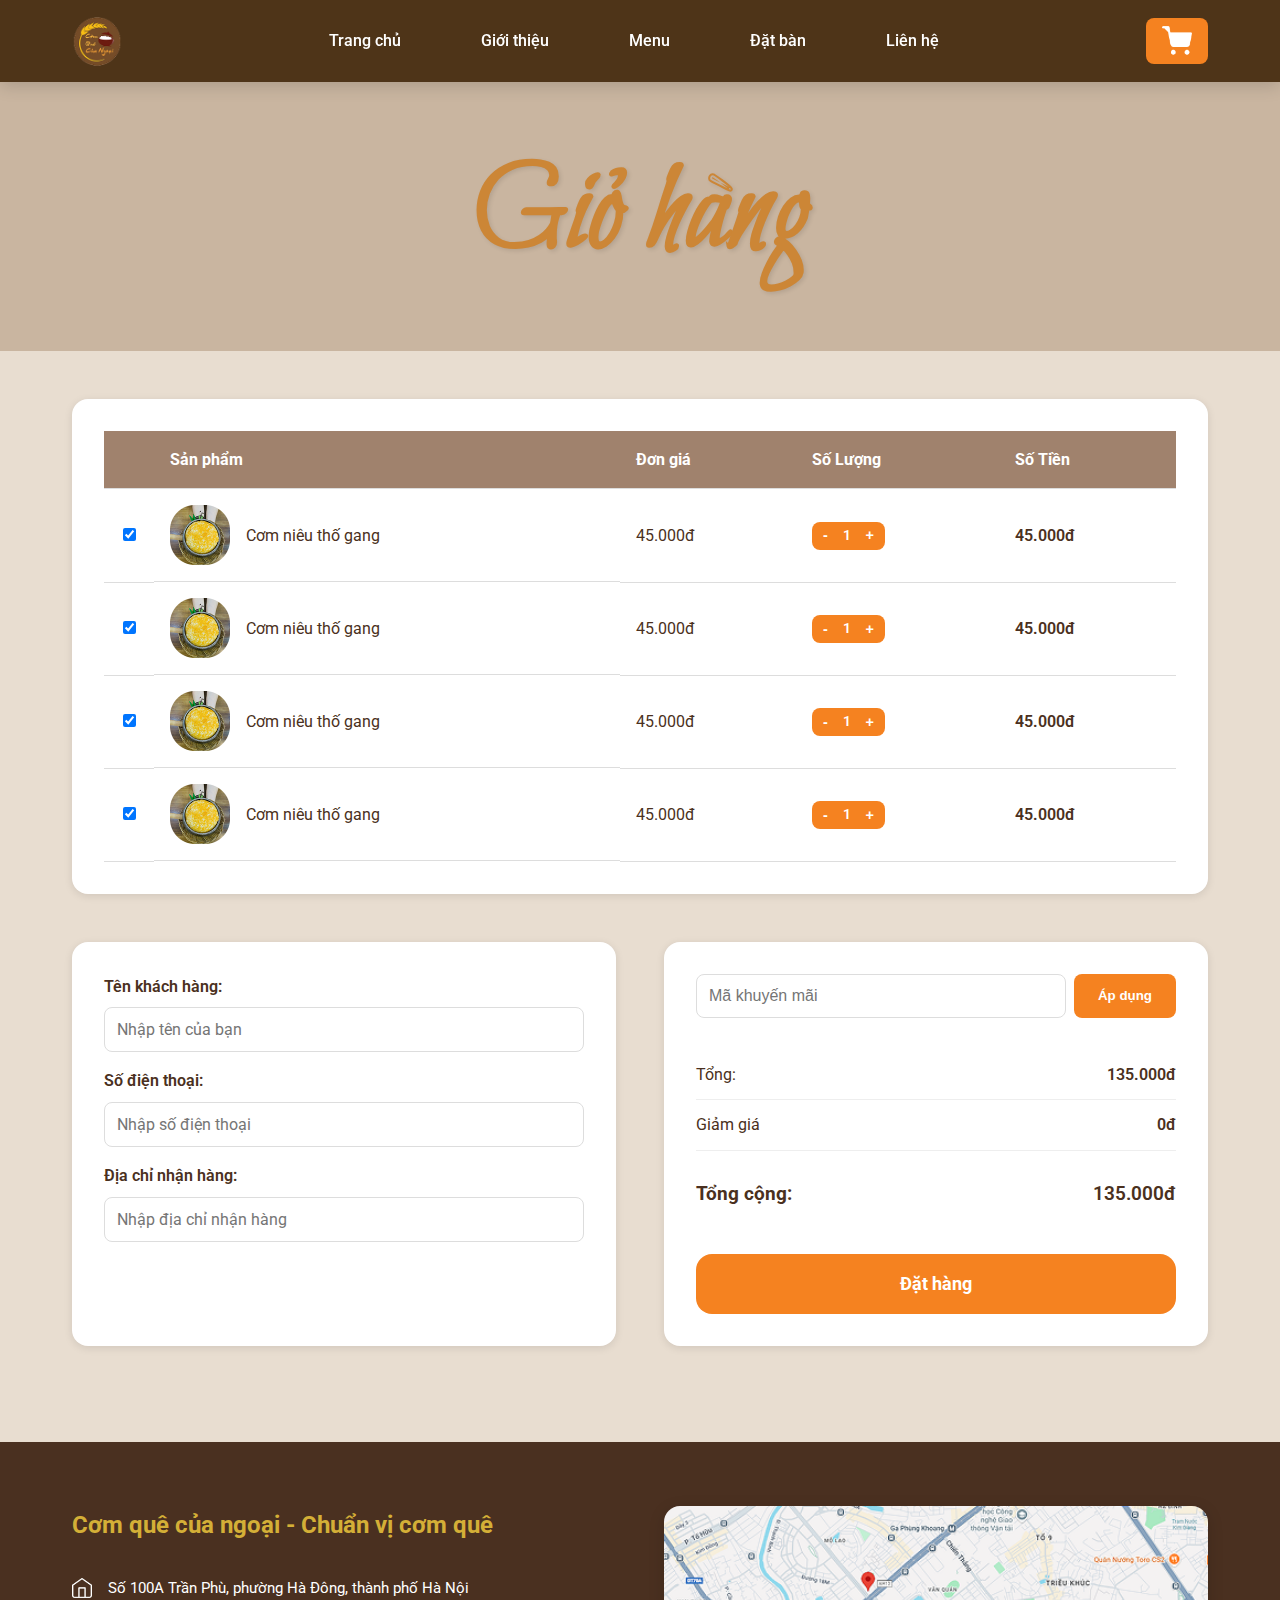
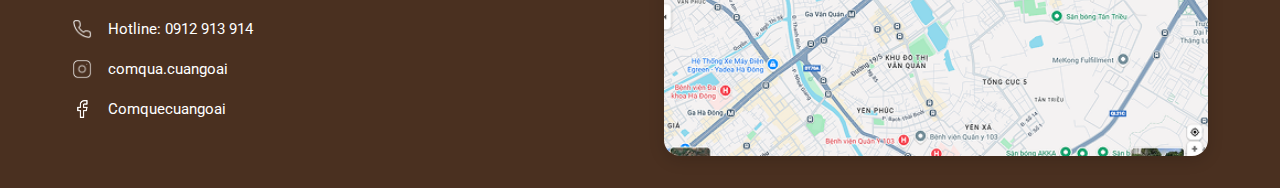
<file: Order_page/order.html>
<!DOCTYPE html>
<html lang="vi">
<head>
    <meta charset="UTF-8">
    <meta name="viewport" content="width=device-width, initial-scale=1.0">
    <meta name="description" content="Đặt hàng-Cơm Quê Của Ngoại">
    <title>Đặt hàng - Cơm Quê Của Ngoại</title>
    <link rel="preconnect" href="https://fonts.googleapis.com">
    <link rel="preconnect" href="https://fonts.gstatic.com" crossorigin>
    <link href="https://fonts.googleapis.com/css2?family=Playfair+Display:ital,wght@0,400;0,700;1,400&family=Roboto:wght@300;400;500;700&display=swap" rel="stylesheet">
    <link href="https://fonts.googleapis.com/css2?family=Bilbo&display=swap" rel="stylesheet">
    <link href="https://fonts.googleapis.com/css2?family=Carattere&display=swap" rel="stylesheet">
    <link rel="stylesheet" href="order.css">
</head>
<body>
    <!-- Header & Navigation -->
    <header class="header">
        <div class="container">
            <nav class="navbar">
                <div class="logo">
                    <a href="../index.html">
                        <img src="../imagine/logo.png" alt="Cơm Quê Của Ngoại Logo">
                    </a>
                </div>
                <ul class="nav-menu">
                    <li><a href="../index.html">Trang chủ</a></li>
                    <li><a href="../About_page/gioi thieu.html">Giới thiệu</a></li>
                    <li><a href="../menu_page/menu.html">Menu</a></li>
                    <li><a href="../datban_page/datban.html">Đặt bàn</a></li>
                    <li><a href="../contact_page/lienhe.html">Liên hệ</a></li>
                </ul>
                <div class="cart-icon active">
                    <img src="../imagine/Shopping cart.png" alt="Giỏ hàng">
                </div>
            </nav>
        </div>
    </header>

    <!-- Hero Section -->
    <section class="hero-section">
        <div class="container">
            <h1 class="page-title">Giỏ hàng</h1>
        </div>
    </section>

    <!-- Main Content -->
    <main>

        <!-- Cart Items Table -->
        <section class="cart-section">
            <table class="cart-table">
                <thead>
                    <tr>
                        <th></th>
                        <th>Sản phẩm</th>
                        <th>Đơn giá</th>
                        <th>Số Lượng</th>
                        <th>Số Tiền</th>
                    </tr>
                </thead>
                <tbody>
                    <tr>
                        <td><input type="checkbox" checked></td>
                        <td class="product-info">
                            <img src="../imagine/anh_com_nieu.png" alt="Cơm niêu thố gang">
                            <span>Cơm niêu thố gang</span>
                        </td>
                        <td>45.000đ</td>
                        <td>
                            <div class="quantity-control">
                                <button class="qty-btn minus">-</button>
                                <span class="qty-value">1</span>
                                <button class="qty-btn plus">+</button>
                            </div>
                        </td>
                        <td class="item-total">45.000đ</td>
                    </tr>
                    <tr>
                        <td><input type="checkbox" checked></td>
                        <td class="product-info">
                            <img src="../imagine/anh_com_nieu.png" alt="Cơm niêu thố gang">
                            <span>Cơm niêu thố gang</span>
                        </td>
                        <td>45.000đ</td>
                        <td>
                            <div class="quantity-control">
                                <button class="qty-btn minus">-</button>
                                <span class="qty-value">1</span>
                                <button class="qty-btn plus">+</button>
                            </div>
                        </td>
                        <td class="item-total">45.000đ</td>
                    </tr>
                    <tr>
                        <td><input type="checkbox" checked></td>
                        <td class="product-info">
                            <img src="../imagine/anh_com_nieu.png" alt="Cơm niêu thố gang">
                            <span>Cơm niêu thố gang</span>
                        </td>
                        <td>45.000đ</td>
                        <td>
                            <div class="quantity-control">
                                <button class="qty-btn minus">-</button>
                                <span class="qty-value">1</span>
                                <button class="qty-btn plus">+</button>
                            </div>
                        </td>
                        <td class="item-total">45.000đ</td>
                    </tr>
                    <tr>
                        <td><input type="checkbox" checked></td>
                        <td class="product-info">
                            <img src="../imagine/anh_com_nieu.png" alt="Cơm niêu thố gang">
                            <span>Cơm niêu thố gang</span>
                        </td>
                        <td>45.000đ</td>
                        <td>
                            <div class="quantity-control">
                                <button class="qty-btn minus">-</button>
                                <span class="qty-value">1</span>
                                <button class="qty-btn plus">+</button>
                            </div>
                        </td>
                        <td class="item-total">45.000đ</td>
                    </tr>
                </tbody>
            </table>
        </section>

        <!-- Customer Information & Order Summary -->        
            <div class="customer-info-container">
                <!-- Customer Information Form -->
                <div class="customer-form">
                    <div class="form-group">
                        <label for="customer-name">Tên khách hàng:</label>
                        <input type="text" id="customer-name" name="customer-name" placeholder="Nhập tên của bạn">
                    </div>
                    <div class="form-group">
                        <label for="phone-number">Số điện thoại:</label>
                        <input type="tel" id="phone-number" name="phone-number" placeholder="Nhập số điện thoại">
                    </div>
                    <div class="form-group">
                        <label for="delivery-address">Địa chỉ nhận hàng:</label>
                        <input type="text" id="delivery-address" name="delivery-address" placeholder="Nhập địa chỉ nhận hàng">
                    </div>
                </div>

                <!-- Order Summary -->
                <div class="order-summary">
                    <div class="promo-code">
                        <input type="text" id="promo-code" placeholder="Mã khuyến mãi">
                        <button class="apply-btn">Áp dụng</button>
                    </div>
                    <div class="summary-row">
                        <span>Tổng:</span>
                        <span class="amount">135.000đ</span>
                    </div>
                    <div class="summary-row">
                        <span>Giảm giá</span>
                        <span class="amount">0đ</span>
                    </div>
                    <div class="summary-row total">
                        <span>Tổng cộng:</span>
                        <span class="amount">135.000đ</span>
                    </div>
                    <a href="../thanhtoandonhang_page/payment.html" class="order-btn">Đặt hàng</a>
                </div>
            </div>        
    </main>

    <!-- Footer -->
    <footer class="footer">
        <div class="container">
            <div class="footer-content">
                <div class="footer-info">
                    <h3 class="footer-title">Cơm quê của ngoại - Chuẩn vị cơm quê</h3>
                    <div class="contact-info">
                        <p class="contact-item">
                            <img src="../imagine/Icon.png" alt="Địa chỉ">
                            Số 100A Trần Phù, phường Hà Đông, thành phố Hà Nội
                        </p>
                        <p class="contact-item">
                            <img src="../imagine/Phone.png" alt="Điện thoại">
                            Hotline: 0912 913 914
                        </p>
                        <p class="contact-item">
                            <img src="../imagine/Instagram.png" alt="Instagram">
                            comqua.cuangoai
                        </p>
                        <p class="contact-item">
                            <img src="../imagine/Facebook.png" alt="Facebook">
                            Comquecuangoai
                        </p>
                    </div>
                </div>
                <div class="footer-map">
                    <img src="../imagine/map.png" alt="Bản đồ vị trí">
                </div>
            </div>
        </div>
    </footer>

    <!--<script src="order.js"></script>-->
</body>
</html>
</file>
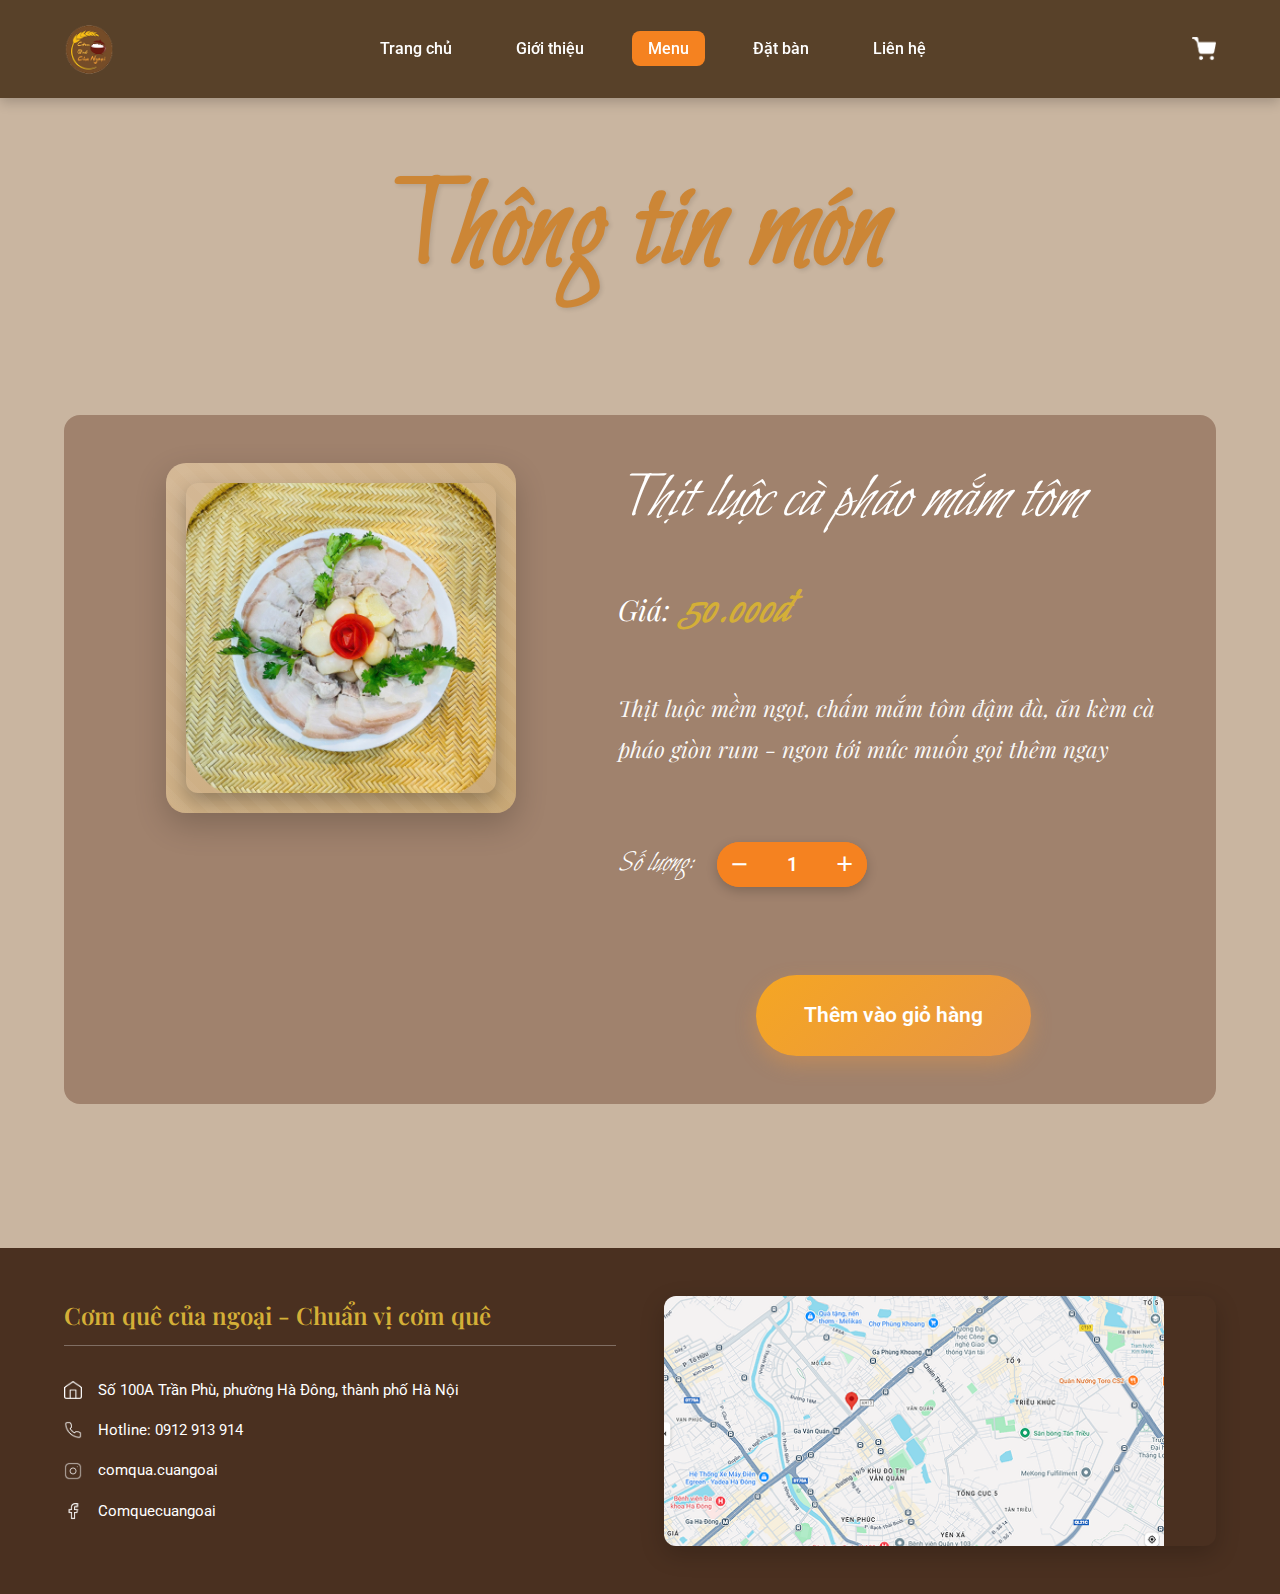
<file: product/product-detail.html>
<!DOCTYPE html>
<html lang="vi">

<head>
    <meta charset="UTF-8">
    <meta name="viewport" content="width=device-width, initial-scale=1.0">
    <meta name="description" content="Thông tin món ăn - Cơm quê cửa ngoại">
    <title>Thông tin món - Cơm Quê Cửa Ngoại</title>
    <link rel="stylesheet" href="product-detail.css">
    <link rel="preconnect" href="https://fonts.googleapis.com">
    <link rel="preconnect" href="https://fonts.gstatic.com" crossorigin>
    <link
        href="https://fonts.googleapis.com/css2?family=Roboto:wght@300;400;500;700&family=Playfair+Display:ital,wght@0,400;0,600;1,400&family=Bilbo&family=Carattere&display=swap"
        rel="stylesheet">
</head>

<body>
    <!-- Header & Navigation -->
    <header class="header">
        <div class="container">
            <nav class="navbar">
                <div class="logo">
                    <a href="../Home_page/home.html">
                        <img src="../imagine/logo.png" alt="Cơm Quê Của Ngoại Logo">
                    </a>
                </div>
                <ul class="nav-menu">
                    <li><a href="../Home_page/home.html">Trang chủ</a></li>
                    <li><a href="../About_page/gioi thieu.html">Giới thiệu</a></li>
                    <li><a href="../menu_page/menu.html" class="active">Menu</a></li>
                    <li><a href="../datban_page/datban.html">Đặt bàn</a></li>
                    <li><a href="../contact_page/lienhe.html">Liên hệ</a></li>
                </ul>
                <div class="cart-icon">
                    <a href="../Order_page/order.html">
                        <img src="../imagine/Shopping cart.png" alt="Giỏ hàng">
                    </a>
                </div>
            </nav>
        </div>
    </header>

    <!-- Hero Section -->
    <section class="hero-section">
        <div class="container">
            <h1 class="page-title">Thông tin món</h1>
        </div>
    </section>

    <!-- Main Content -->
    <main class="main-content">
        <div class="container">

            <!-- Product Detail Section -->
            <div class="product-detail">
                <!-- Product Image -->
                <div class="product-image-wrapper">
                    <div class="product-image-frame">
                        <img src="../imagine/thit_luoc.png" alt="Thịt luộc cà pháo mắm tôm" class="product-image">
                    </div>
                </div>

                <!-- Product Info -->
                <div class="product-info">
                    <h2 class="product-name">Thịt luộc cà pháo mắm tôm</h2>
                    <p class="product-price">Giá: <span class="price-amount">50.000đ</span></p>

                    <p class="product-description">
                        Thịt luộc mềm ngọt, chấm mắm tôm đậm đà, ăn kèm cà pháo giòn rum - ngon tới mức muốn gọi thêm
                        ngay
                    </p>

                    <!-- Quantity Selector -->
                    <div class="quantity-section">
                        <label class="quantity-label">Số lượng:</label>
                        <div class="quantity-control">
                            <button class="qty-btn minus" onclick="decreaseQty()">−</button>
                            <input type="number" class="qty-input" value="1" min="1" id="quantity">
                            <button class="qty-btn plus" onclick="increaseQty()">+</button>
                        </div>
                    </div>

                    <!-- Add to Cart Button -->
                    <input type="checkbox" id="cart-dialog" class="dialog-toggle">
                    <label for="cart-dialog" class="add-to-cart-btn">Thêm vào giỏ hàng</label>

                    <!-- Success Dialog -->
                    <div class="dialog-overlay">
                        <div class="dialog-box">
                            <div class="dialog-icon">
                                <svg viewBox="0 0 52 52" class="checkmark">
                                    <circle class="checkmark-circle" cx="26" cy="26" r="25" fill="none" />
                                    <path class="checkmark-check" fill="none" d="M14.1 27.2l7.1 7.2 16.7-16.8" />
                                </svg>
                            </div>
                            <h3 class="dialog-title">Thêm thành công</h3>
                            <p class="dialog-message">Món ăn của bạn đã được thêm vào giỏ hàng</p>
                            <a href="../Home_page/home.html" label for="cart-dialog" class="dialog-btn">Quay lại trang chủ</a>
                        </div>
                    </div>
                </div>
            </div>
        </div>
    </main>

    <!-- Footer -->
    <footer class="footer">
        <div class="container">
            <div class="footer-content">
                <div class="footer-info">
                    <h3 class="footer-title">Cơm quê của ngoại - Chuẩn vị cơm quê</h3>
                    <div class="contact-info">
                        <p class="contact-item">
                            <img src="../imagine/Icon.png" alt="Địa chỉ">
                            Số 100A Trần Phù, phường Hà Đông, thành phố Hà Nội
                        </p>
                        <p class="contact-item">
                            <img src="../imagine/Phone.png" alt="Điện thoại">
                            Hotline: 0912 913 914
                        </p>
                        <p class="contact-item">
                            <img src="../imagine/Instagram.png" alt="Instagram">
                            comqua.cuangoai
                        </p>
                        <p class="contact-item">
                            <img src="../imagine/Facebook.png" alt="Facebook">
                            Comquecuangoai
                        </p>
                    </div>
                </div>
                <div class="footer-map">
                    <img src="../imagine/map.png" alt="Bản đồ vị trí">
                </div>
            </div>
        </div>
    </footer>

    <script>
        function decreaseQty() {
            const qtyInput = document.getElementById('quantity');
            let currentValue = parseInt(qtyInput.value);
            if (currentValue > 1) {
                qtyInput.value = currentValue - 1;
            }
        }

        function increaseQty() {
            const qtyInput = document.getElementById('quantity');
            let currentValue = parseInt(qtyInput.value);
            qtyInput.value = currentValue + 1;
        }
    </script>
</body>

</html>
</file>
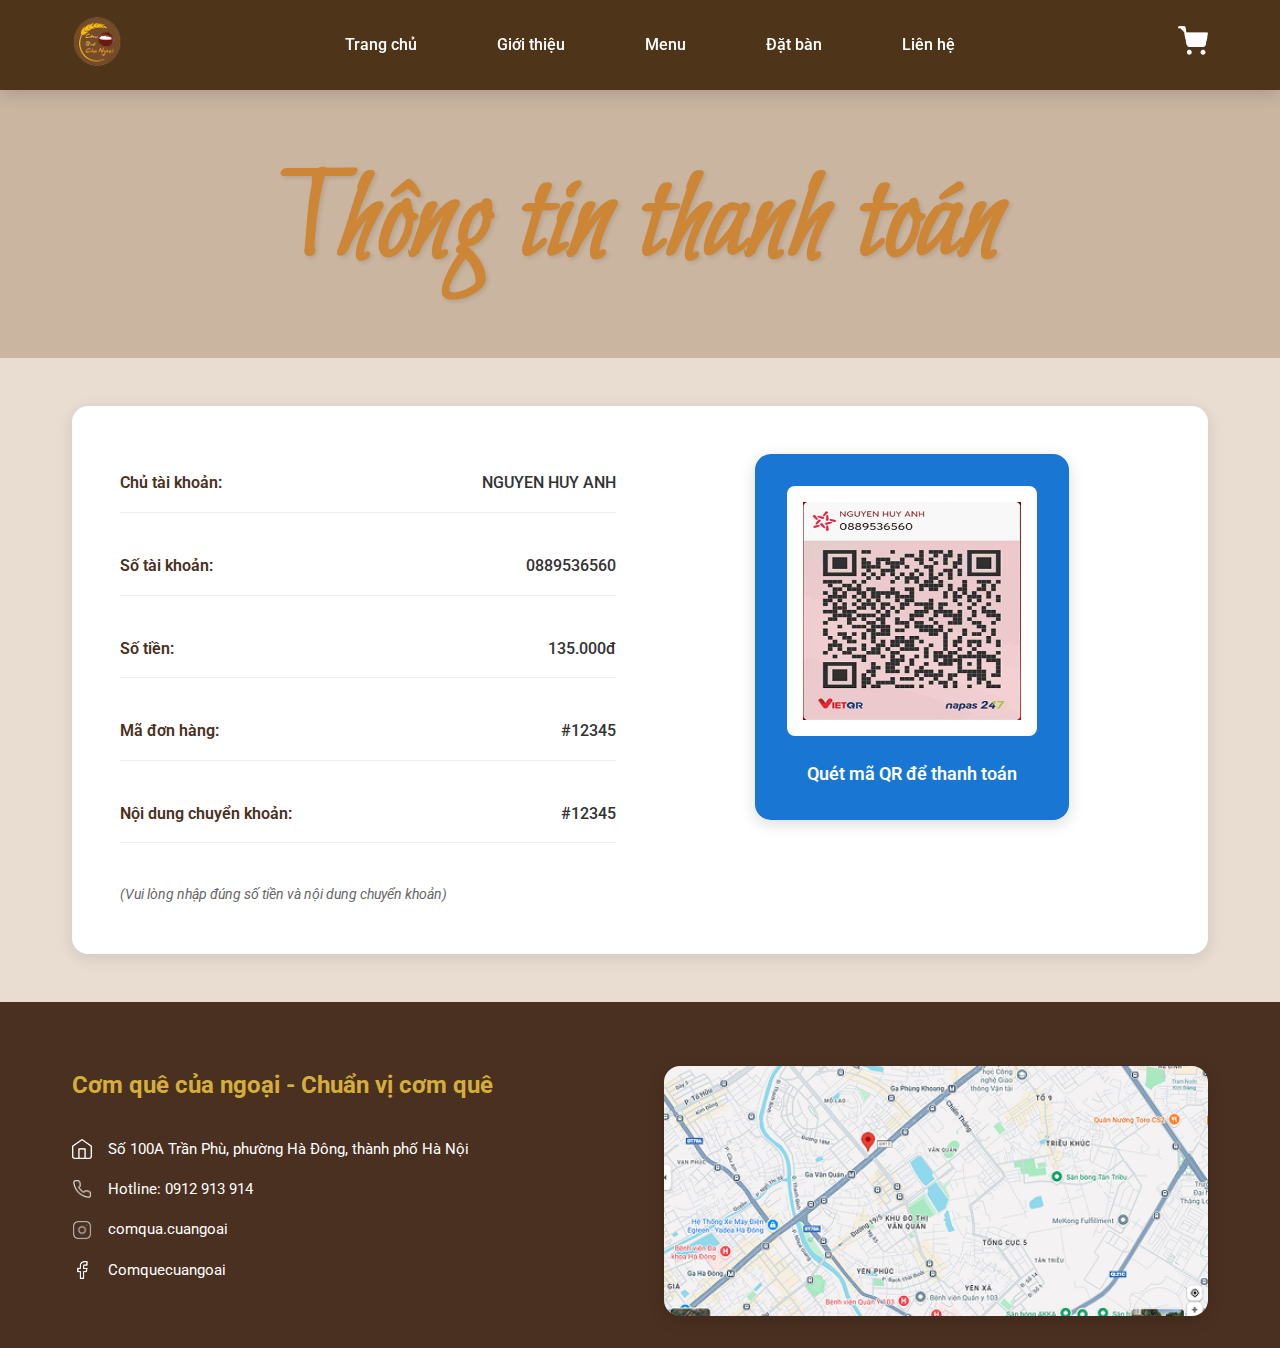
<file: thanhtoandonhang_page/payment.html>
﻿<!DOCTYPE html>
<html lang="vi">
<head>
    <meta charset="UTF-8">
    <meta name="viewport" content="width=device-width, initial-scale=1.0">
    <title>Thanh toán - Cơm Quê Của Ngoại</title>
    <link rel="preconnect" href="https://fonts.googleapis.com">
    <link rel="preconnect" href="https://fonts.gstatic.com" crossorigin>
    <link href="https://fonts.googleapis.com/css2?family=Playfair+Display:ital,wght@0,400;0,700;1,400&family=Roboto:wght@300;400;500;700&display=swap" rel="stylesheet">
    <link href="https://fonts.googleapis.com/css2?family=Bilbo&display=swap" rel="stylesheet">
    <link rel="stylesheet" href="payment.css">
</head>
<body>
    <!-- Header -->
    <header class="header">
        <div class="container">
            <nav class="navbar">
                <div class="logo">
                    <a href="../index.html">
                        <img src="../imagine/logo.png" alt="Logo">
                    </a>
                </div>
                <ul class="nav-menu">
                    <li><a href="../index.html">Trang chủ</a></li>
                    <li><a href="../About_page/gioithieu.html">Giới thiệu</a></li>
                    <li><a href="../menu_page/menu.html">Menu</a></li>
                    <li><a href="../datban_page/datban.html">Đặt bàn</a></li>
                    <li><a href="../contact_page/lienhe.html">Liên hệ</a></li>
                </ul>
                <div class="cart-icon">
                    <a href="../Order_page/order.html">
                        <img src="../imagine/shopping-cart.png" alt="Cart">
                    </a>
                </div>
            </nav>
        </div>
    </header>

    <!-- Hero Section -->
    <section class="hero-section">
        <div class="container">
            <h1 class="page-title">Thông tin thanh toán</h1>
        </div>
    </section>

    <!-- Main Content -->
    <main>
        <section class="payment-section">
            <div class="payment-container">
                <div class="payment-info">
                    <div class="info-row">
                        <span class="label">Chủ tài khoản:</span>
                        <span class="value">NGUYEN HUY ANH</span>
                    </div>
                    <div class="info-row">
                        <span class="label">Số tài khoản:</span>
                        <span class="value">0889536560</span>
                    </div>
                    <div class="info-row">
                        <span class="label">Số tiền:</span>
                        <span class="value">135.000đ</span>
                    </div>
                    <div class="info-row">
                        <span class="label">Mã đơn hàng:</span>
                        <span class="value">#12345</span>
                    </div>
                    <div class="info-row">
                        <span class="label">Nội dung chuyển khoản:</span>
                        <span class="value">#12345</span>
                    </div>
                    <p class="note">(Vui lòng nhập đúng số tiền và nội dung chuyển khoản)</p>
                </div>
                <div class="qr-section">
                    <div class="qr-container">
                        <img src="../imagine/qr-code.png" alt="QR Code" class="qr-code">
                        <p class="qr-description">Quét mã QR để thanh toán</p>
                    </div>
                </div>
            </div>
        </section>
    </main>

    <!-- Footer -->
    <footer class="footer">
        <div class="container">
            <div class="footer-content">
                <div class="footer-info">
                    <h3 class="footer-title">Cơm quê của ngoại - Chuẩn vị cơm quê</h3>
                    <div class="contact-info">
                        <p class="contact-item">
                            <img src="../imagine/Icon.png" alt="Address">
                            Số 100A Trần Phù, phường Hà Đông, thành phố Hà Nội
                        </p>
                        <p class="contact-item">
                            <img src="../imagine/Phone.png" alt="Phone">
                            Hotline: 0912 913 914
                        </p>
                        <p class="contact-item">
                            <img src="../imagine/Instagram.png" alt="Instagram">
                            comqua.cuangoai
                        </p>
                        <p class="contact-item">
                            <img src="../imagine/Facebook.png" alt="Facebook">
                            Comquecuangoai
                        </p>
                    </div>
                </div>
                <div class="footer-map">
                    <img src="../imagine/map.png" alt="Map">
                </div>
            </div>
        </div>  
    </footer>

    <script src="payment.js"></script>
</body>
</html>
</file>
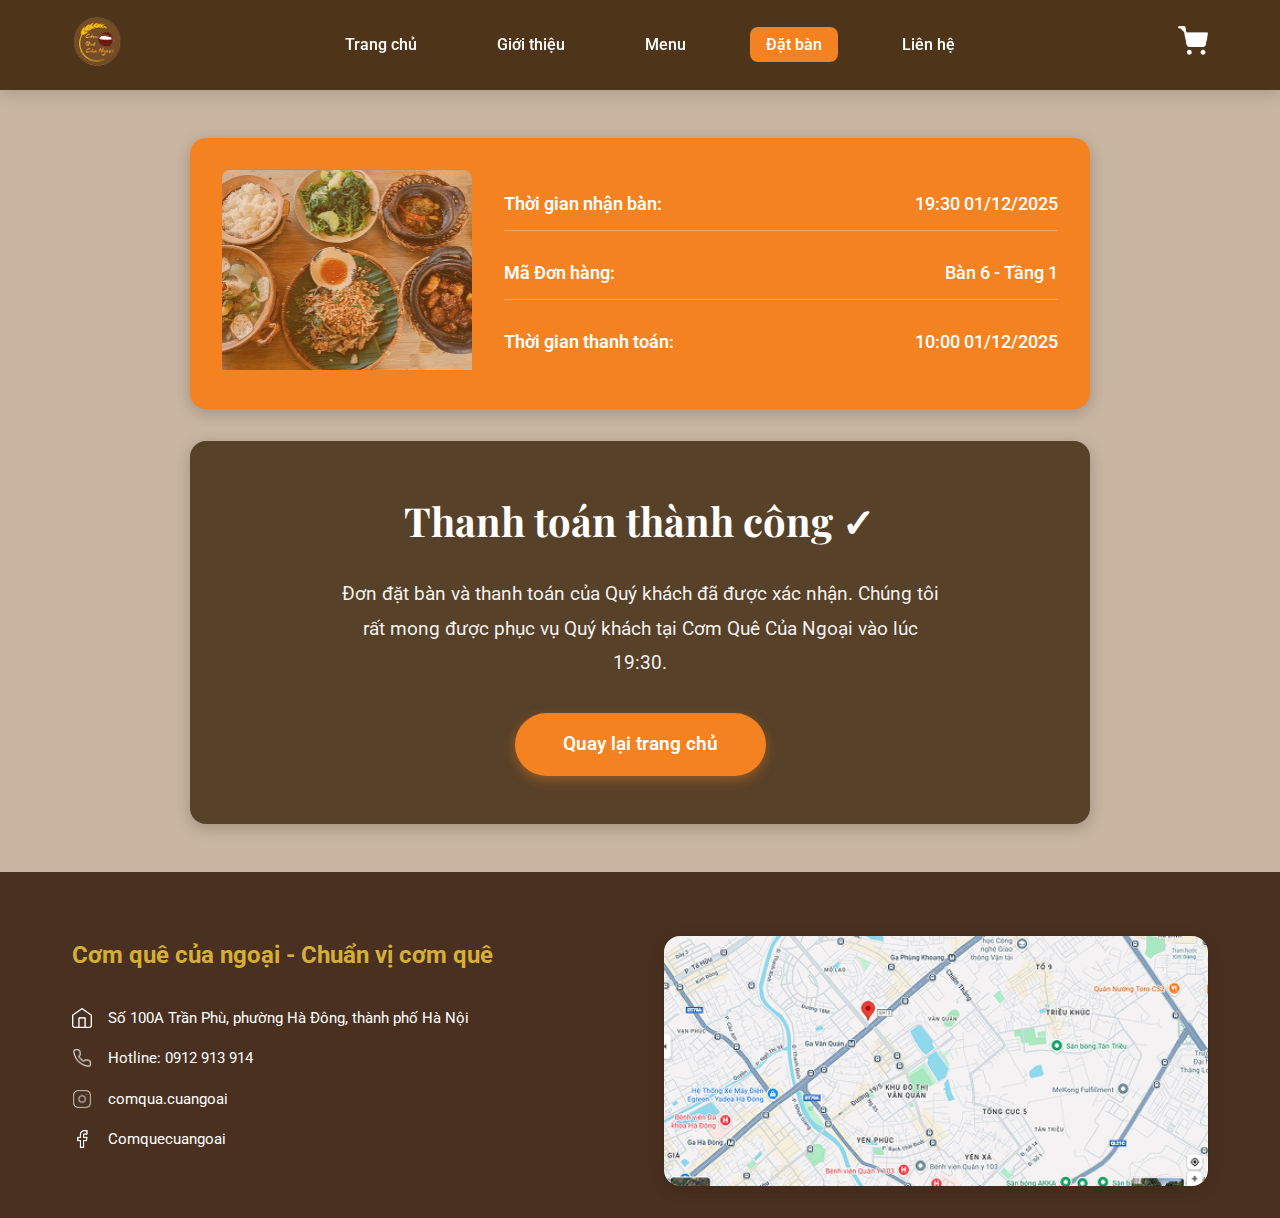
<file: trangthoat1/success.html>
﻿<!DOCTYPE html>
<html lang="vi">
<head>
    <meta charset="UTF-8">
    <meta name="viewport" content="width=device-width, initial-scale=1.0">
    <title>Đặt bàn thành công - Cơm Quê Của Ngoại</title>
    <link rel="preconnect" href="https://fonts.googleapis.com">
    <link rel="preconnect" href="https://fonts.gstatic.com" crossorigin>
    <link href="https://fonts.googleapis.com/css2?family=Playfair+Display:ital,wght@0,400;0,700;1,400&family=Roboto:wght@300;400;500;700&display=swap" rel="stylesheet">
    <link href="https://fonts.googleapis.com/css2?family=Bilbo&display=swap" rel="stylesheet">
    <link rel="stylesheet" href="success.css">
</head>
<body>
    <!-- Header -->
    <header class="header">
        <div class="container">
            <nav class="navbar">
                <div class="logo">
                    <a href="../index.html">
                        <img src="../imagine/logo.png" alt="Logo">
                    </a>
                </div>
                <ul class="nav-menu">
                    <li><a href="../index.html">Trang chủ</a></li>
                    <li><a href="../About_page/gioi thieu.html">Giới thiệu</a></li>
                    <li><a href="../menu_page/menu.html">Menu</a></li>
                    <li><a href="../datban_page/datban.html" class="active">Đặt bàn</a></li>
                    <li><a href="../contact_page/lienhe.html">Liên hệ</a></li>
                </ul>
                <div class="cart-icon">
                    <a href="../Order_page/order.html">
                        <img src="../imagine/Shopping cart.png" alt="Cart">
                    </a>
                </div>
            </nav>
        </div>
    </header>

    <!-- Main Content -->
    <main class="success-main">
        <div class="container">
            <div class="success-content">
                <!-- Booking Info Card -->
                <div class="booking-info">
                    <div class="restaurant-image">
                        <img src="../imagine/buacomque.png" alt="Restaurant">
                    </div>
                    <div class="booking-details">
                        <div class="detail-row">
                            <span class="detail-label">Thời gian nhận bàn:</span>
                            <span class="detail-value">19:30 01/12/2025</span>
                        </div>
                        <div class="detail-row">
                            <span class="detail-label">Mã Đơn hàng:</span>
                            <span class="detail-value">Bàn 6 - Tầng 1</span>
                        </div>
                        <div class="detail-row">
                            <span class="detail-label">Thời gian thanh toán:</span>
                            <span class="detail-value">10:00 01/12/2025</span>
                        </div>
                    </div>
                </div>

                <!-- Success Message Card -->
                <div class="success-message">
                    <h2 class="success-title">Thanh toán thành công ✓</h2>
                    <p class="success-text">
                        Đơn đặt bàn và thanh toán của Quý khách đã được xác nhận. 
                        Chúng tôi rất mong được phục vụ Quý khách tại Cơm Quê Của Ngoại vào lúc 19:30.
                    </p>
                    <a href="../index.html" class="home-btn">Quay lại trang chủ</a>
                </div>
            </div>
        </div>
    </main>

    <!-- Footer -->
    <footer class="footer">
        <div class="container">
            <div class="footer-content">
                <div class="footer-info">
                    <h3 class="footer-title">Cơm quê của ngoại - Chuẩn vị cơm quê</h3>
                    <div class="contact-info">
                        <p class="contact-item">
                            <img src="../imagine/Icon.png" alt="Address">
                            Số 100A Trần Phù, phường Hà Đông, thành phố Hà Nội
                        </p>
                        <p class="contact-item">
                            <img src="../imagine/Phone.png" alt="Phone">
                            Hotline: 0912 913 914
                        </p>
                        <p class="contact-item">
                            <img src="../imagine/Instagram.png" alt="Instagram">
                            comqua.cuangoai
                        </p>
                        <p class="contact-item">
                            <img src="../imagine/Facebook.png" alt="Facebook">
                            Comquecuangoai
                        </p>
                    </div>
                </div>
                <div class="footer-map">
                    <img src="../imagine/map.png" alt="Map">
                </div>
            </div>
        </div>
    </footer>
</body>
</html>
</file>
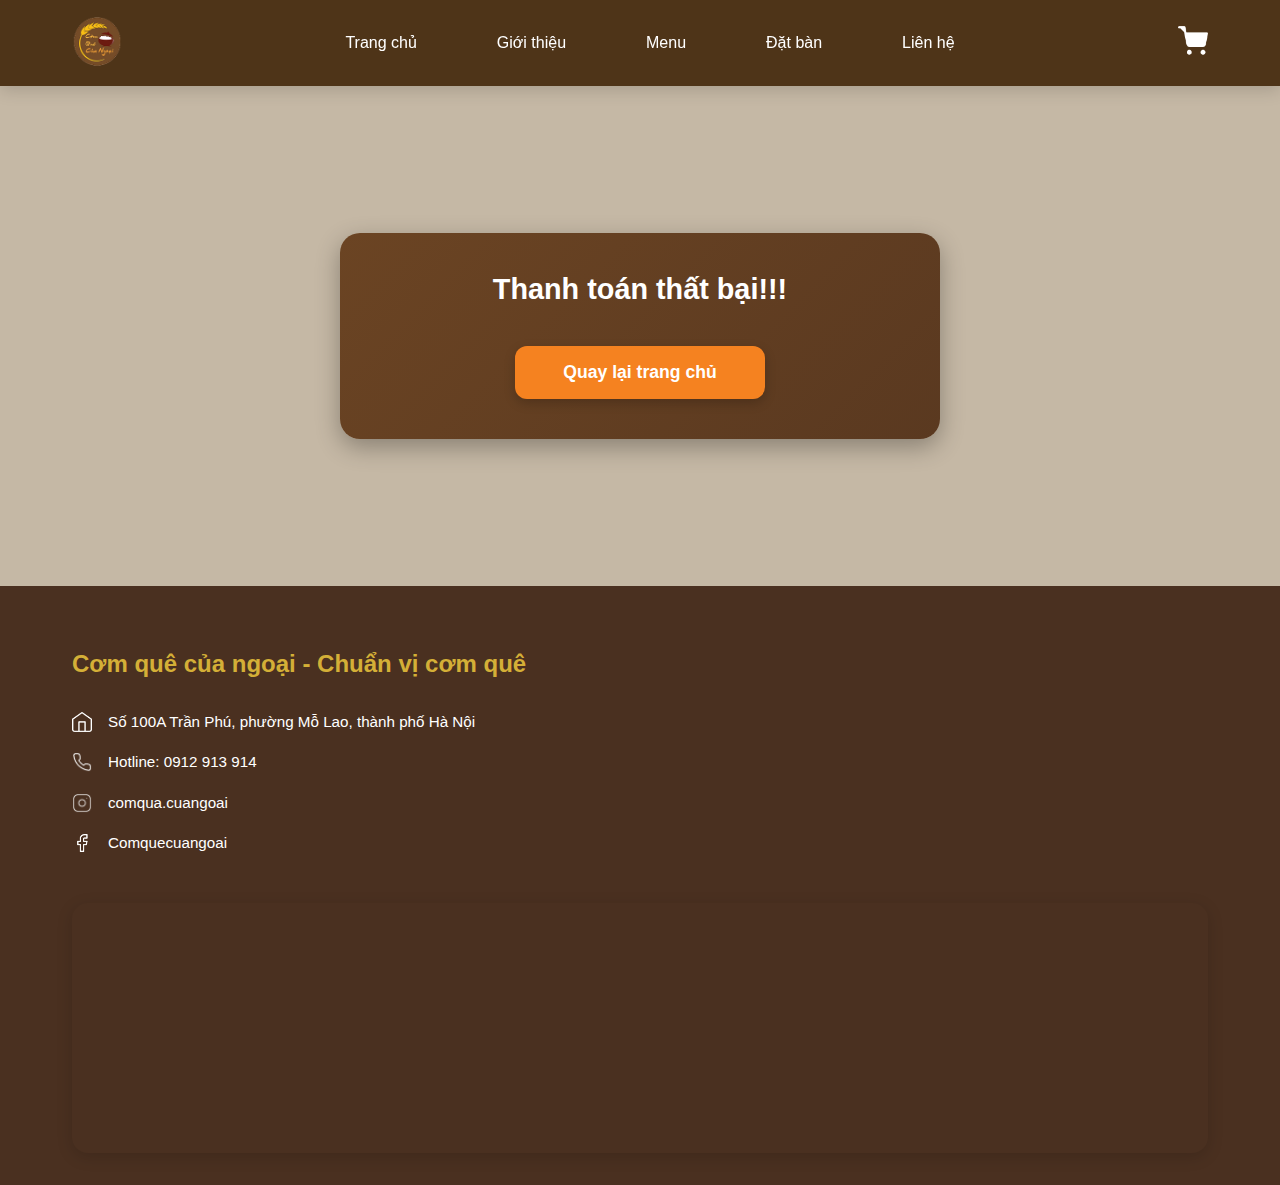
<file: trangthoat2/failure.html>
<!DOCTYPE html>
<html lang="vi">
  <head>
    <meta charset="UTF-8" />
    <meta name="viewport" content="width=device-width, initial-scale=1.0" />
    <meta
      name="description"
      content="Thanh toán thất bại - Cơm Quê Của Ngoại"
    />
    <title>Thanh toán thất bại - Cơm Quê Của Ngoại</title>
    <link rel="stylesheet" href="failure.css" />
  </head>
  <body>
    <!-- Header & Navigation -->
    <header class="header">
      <div class="container">
        <nav class="navbar">
          <div class="logo">
            <a href="../index.html">
              <img
                src="../imagine/logo-web-cqcn.png"
                alt="Cơm Quê Của Ngoại Logo"
              />
            </a>
          </div>
          <ul class="nav-menu">
            <li><a href="../index.html">Trang chủ</a></li>
            <li><a href="../About_page/gioithieu.html">Giới thiệu</a></li>
            <li><a href="../menu_page/menu.html">Menu</a></li>
            <li><a href="../datban_page/datban.html">Đặt bàn</a></li>
            <li><a href="../contact_page/lienhe.html">Liên hệ</a></li>
          </ul>
          <div class="cart-icon">
            <a href="../Order_page/order.html">
              <img src="../imagine/shopping-cart.png" alt="Giỏ hàng" />
            </a>
          </div>
        </nav>
      </div>
    </header>

    <!-- Main Content -->
    <main>
      <section class="failure-section">
        <!-- Failure Message -->
        <div class="failure-message">
          <h2>Thanh toán thất bại!!!</h2>
          <a href="../index.html" class="home-btn">Quay lại trang chủ</a>
        </div>
      </section>
    </main>

    <!-- Footer -->
    <footer class="footer">
      <div class="container">
        <div class="footer-content">
          <div class="footer-info">
            <h3 class="footer-title">Cơm quê của ngoại - Chuẩn vị cơm quê</h3>
            <div class="contact-info">
              <p class="contact-item">
                <img src="../imagine/Icon.png" alt="Địa chỉ" />
                Số 100A Trần Phú, phường Mỗ Lao, thành phố Hà Nội
              </p>
              <p class="contact-item">
                <img src="../imagine/Phone.png" alt="Điện thoại" />
                Hotline: 0912 913 914
              </p>
              <p class="contact-item">
                <img src="../imagine/Instagram.png" alt="Instagram" />
                <a href="../index.html">comqua.cuangoai</a>
              </p>
              <p class="contact-item">
                <img src="../imagine/Facebook.png" alt="Facebook" />
                <a href="../index.html">Comquecuangoai</a>
              </p>
            </div>
          </div>
          <div class="footer-map">
            <iframe
              src="https://maps.google.com/maps?q=20.980913,105.7874165&hl=vi&z=17&output=embed"
              width="500"
              height="300"
              style="border: 0"
              allowfullscreen=""
              loading="lazy"
              referrerpolicy="no-referrer-when-downgrade"
            >
            </iframe>
          </div>
        </div>
      </div>
    </footer>
  </body>
</html>
</file>
<file: menu_page/menu.css>
﻿/* ===== HEADER & NAVIGATION ===== */
.header {
    background-color: var(--primary-brown);
    padding: var(--spacing-sm) 0;
    position: sticky;
    top: 0;
    z-index: 1000;
    box-shadow: var(--shadow-md);
}

.navbar {
    display: flex;
    justify-content: space-between;
    align-items: center;
    gap: var(--spacing-md);
}

.logo img {
    height: 50px;
    width: 50px;
    border-radius: 50%;
    transition: transform 0.3s ease;
}

.logo img:hover {
    transform: scale(1.1);
}

.nav-menu {
    display: flex;
    list-style: none;
    gap: var(--spacing-lg);
    flex: 1;
    justify-content: center;
}

.nav-menu li a {
    color: var(--white);
    text-decoration: none;
    font-weight: 500;
    font-size: 1rem;
    position: relative;
    transition: color 0.3s ease;
    padding: var(--spacing-xs) var(--spacing-sm);
    border-radius: var(--radius-sm);
}

.nav-menu li a.active {
    background-color: var(--orange);
}

.nav-menu li a::after {
    content: '';
    position: absolute;
    bottom: 0;
    left: 50%;
    transform: translateX(-50%);
    width: 0;
    height: 2px;
    background-color: var(--orange);
    transition: width 0.3s ease;
}

.nav-menu li a:hover {
    color: var(--orange);
}

.nav-menu li a:hover::after {
    width: 80%;
}

.cart-icon {
    cursor: pointer;
    transition: transform 0.3s ease;
}

.cart-icon:hover {
    transform: scale(1.1);
}

.cart-icon img {
    height: 30px;
    width: 30px;
    filter: brightness(0) invert(1);
}

/* ===== FOOTER ===== */
.footer {
    background-color: #4A3020;
    color: #FFFFFF;
    padding: 4rem 0 2rem;
}

.footer-content {
    display: grid;
    grid-template-columns: 1fr 1fr;
    gap: 3rem;
    align-items: start;
}

.footer-title {
    font-size: 1.5rem;
    font-weight: 700;
    margin-bottom: 2rem;
    color: #D4AF37;
}

.contact-info {
    display: flex;
    flex-direction: column;
    gap: 1rem;
}

.contact-item {
    display: flex;
    align-items: center;
    gap: 1rem;
    font-size: 0.95rem;
    line-height: 1.6;
}

.contact-item img {
    width: 20px;
    height: 20px;
    filter: brightness(0) invert(1);
}

.contact-item a {
    color: #FFFFFF;
    text-decoration: none;
    transition: color 0.3s;
}

.contact-item a:hover {
    color: #F58220;
}

.footer-map {
    border-radius: 1rem;
    overflow: hidden;
    box-shadow: 0 4px 16px rgba(0, 0, 0, 0.15);
    height: 250px;
}

.footer-map iframe,
.footer-map img {
    width: 500px;
    height: 300px;
    border-radius: 8px;
    object-fit: cover;
}

/* Responsive Design for Header & Footer */
@media (max-width: 768px) {
    .navbar {
        flex-direction: column;
        gap: 1rem;
    }

    .nav-menu {
        flex-direction: column;
        gap: 1rem;
        text-align: center;
    }

    .footer-content {
        grid-template-columns: 1fr;
    }
}

/* ==========================================
   Reset & Base Styles
   ========================================== */
* {
    margin: 0;
    padding: 0;
    box-sizing: border-box;
}

:root {
    /* Color Palette - Synchronized with gioi thieu-style.css */
    --primary-brown: #4E3418;
    --second-brown: #584129;
    --dark-brown: #4A3020;
    --light-brown: #A0826D;
    --tan: #C9B5A0;
    --cream: #E8DDD0;
    --orange: #F58220;
    --white: #FFFFFF;
    --gold: #D4AF37;
    --orange-brown: #cc8636;

    /* Legacy aliases for compatibility */
    --accent-gold: var(--gold);
    --bg-page: var(--tan);
    --bg-card: var(--second-brown);
    --text-dark: var(--dark-brown);
    --shadow: rgba(0, 0, 0, 0.2);
    --shadow-hover: rgba(0, 0, 0, 0.3);

    /* Typography - Synchronized with gioi thieu-style.css */
    --font-primary: 'Roboto', sans-serif;
    --font-decorative: 'Playfair Display', serif;
    --font-bilbo: 'Bilbo', cursive;
    --font-carattere: 'Carattere', cursive;

    --spacing-xs: 0.5rem;
    --spacing-sm: 1rem;
    --spacing-md: 1.5rem;
    --spacing-lg: 2rem;
    --spacing-xl: 3rem;

    --radius-sm: 8px;
    --radius-md: 12px;
    --radius-lg: 16px;
    --radius-xl: 20px;

    --transition-fast: 0.2s ease;
    --transition-normal: 0.3s ease;
    --transition-slow: 0.5s ease;
}

body {
    font-family: var(--font-primary);
    color: var(--text-dark);
    background: var(--tan);
    line-height: 1.6;
    min-height: 100vh;
}

.container {
    max-width: 1200px;
    margin: 0 auto;
    padding: 0 var(--spacing-md);
}

a {
    text-decoration: none;
    color: inherit;
}

ul {
    list-style: none;
}

img {
    max-width: 100%;
    height: auto;
    display: block;
}

/* ==========================================
   Main Content
   ========================================== */
.main-content {
    padding: var(--spacing-xl) 0;
    min-height: calc(100vh - 400px);
}

.page-title {
    font-family: var(--font-bilbo);
    font-size: 128px;
    text-align: center;
    color: var(--orange-brown);
    margin-bottom: var(--spacing-xl);
    animation: fadeInDown 0.8s ease;
}

@keyframes fadeInDown {
    from {
        opacity: 0;
        transform: translateY(-30px);
    }

    to {
        opacity: 1;
        transform: translateY(0);
    }
}

/* ==========================================
   Menu Grid
   ========================================== */
.menu-section {
    background: var(--second-brown);
    padding: var(--spacing-xl);
    border-radius: var(--radius-lg);
    width: 100%;
    margin: 0 auto;
}

.menu-grid {
    display: grid;
    grid-template-columns: repeat(3, 1fr);
    gap: var(--spacing-lg);
    margin-bottom: var(--spacing-xl);
    max-width: 1100px;
    margin-left: auto;
    margin-right: auto;
}

.menu-item {
    animation: fadeInUp 0.6s ease backwards;
}

.menu-item:nth-child(1) {
    animation-delay: 0.1s;
}

.menu-item:nth-child(2) {
    animation-delay: 0.2s;
}

.menu-item:nth-child(3) {
    animation-delay: 0.3s;
}

.menu-item:nth-child(4) {
    animation-delay: 0.4s;
}

.menu-item:nth-child(5) {
    animation-delay: 0.5s;
}

.menu-item:nth-child(6) {
    animation-delay: 0.6s;
}

.menu-item:nth-child(7) {
    animation-delay: 0.7s;
}

.menu-item:nth-child(8) {
    animation-delay: 0.8s;
}

.menu-item:nth-child(9) {
    animation-delay: 0.9s;
}

@keyframes fadeInUp {
    from {
        opacity: 0;
        transform: translateY(30px);
    }

    to {
        opacity: 1;
        transform: translateY(0);
    }
}

.menu-card {
    background: var(--orange-brown);
    border-radius: var(--radius-xl);
    overflow: hidden;
    box-shadow: 0 8px 24px var(--shadow);
    transition: all var(--transition-normal);
    cursor: pointer;
    position: relative;
    border: 4px solid #ffffff;
    color: var(--white);
    display: flex;
    flex-direction: column;
    min-height: 500px;
    height: 100%;
}

.menu-card:hover {
    transform: translateY(-8px) scale(1.02);
    box-shadow: 0 16px 40px var(--shadow-hover);
}

.image-wrapper {
    position: relative;
    width: 100%;
    height: 260px;
    overflow: hidden;
    background: var(--bg-tan);
    border-radius: var(--radius-md);
    margin: 12px;
    flex-shrink: 0;
}

.menu-image {
    width: 100%;
    height: 100%;
    object-fit: cover;
    transition: transform var(--transition-slow);
    border-radius: var(--radius-md);
}

.menu-card:hover .menu-image {
    transform: scale(1.15) rotate(2deg);
}

.menu-info {
    padding: 0 var(--spacing-md) var(--spacing-md);
    background: var(--orange-brown);
    text-align: center;
    position: relative;
    z-index: 2;
    flex-grow: 1;
    display: flex;
    flex-direction: column;
    justify-content: flex-start;
    gap: 0.5rem;
    min-height: 200px;
}

.menu-name {
    font-family: var(--font-carattere);
    font-size: 54px;
    font-weight: 400;
    font-style: normal;
    color: var(--white);
    line-height: 1.2;
    min-height: 65px;
    display: flex;
    align-items: center;
    justify-content: center;
    flex-shrink: 0;
}

.menu-price {
    font-family: var(--font-carattere);
    font-size: 90px;
    font-weight: 400;
    color: var(--accent-gold);
    line-height: 1;
    text-align: center;
    display: block;
    margin-top: auto;
}

/* ==========================================
   Pagination
   ========================================== */
.pagination {
    display: flex;
    justify-content: center;
    gap: var(--spacing-sm);
    margin: var(--spacing-xl) 0;
}

.page-btn {
    width: 50px;
    height: 50px;
    border-radius: 50%;
    border: none;
    background: var(--bg-card);    
    font-size: 1.2rem;
    font-weight: 600;
    cursor: pointer;
    transition: all var(--transition-normal);
    box-shadow: 0 4px 12px var(--shadow);
    text-decoration: none;
    display: flex;
    align-items: center;
    justify-content: center;
}

.page-btn:hover {
    transform: translateY(-4px);
    box-shadow: 0 8px 20px var(--shadow-hover);
}

.page-btn.active {
    background: var(--accent-gold);
    color: var(--white);
    box-shadow: 0 6px 16px rgba(78, 52, 24, 0.4);
}

/* ==========================================
   Footer
   ========================================== */
.footer {
    background: var(--bg-card);
    color: var(--white);
    padding: var(--spacing-xl) 0;
    margin-top: var(--spacing-xl);
}

.footer-content {
    display: grid;
    grid-template-columns: 1fr 1fr;
    gap: var(--spacing-xl);
    align-items: start;
}

.footer-info {
    display: flex;
    flex-direction: column;
    gap: var(--spacing-sm);
}

.footer-title {
    font-family: var(--font-decorative);
    font-size: 1.5rem;
    font-weight: 600;
    color: var(--accent-gold);
    margin-bottom: var(--spacing-sm);
    border-bottom: 1px solid rgba(255, 255, 255, 0.5);
    padding-bottom: 10px;
}

.footer-address,
.footer-phone,
.footer-email,
.footer-contact {
    font-size: 0.95rem;
    line-height: 1.8;
    color: rgba(255, 255, 255, 0.9);
}

.footer-map {
    border-radius: var(--radius-md);
    overflow: hidden;
    box-shadow: 0 8px 24px var(--shadow);
}

.footer-info p img {
    height: 18px;
    width: 18px;
    margin-right: 10px;
    filter: brightness(0) invert(1);
}

/* ==========================================
   Responsive Design
   ========================================== */
@media (max-width: 992px) {
    .page-title {
        font-size: 4rem;
    }

    .menu-grid {
        grid-template-columns: repeat(3, 1fr);
        gap: var(--spacing-md);
    }

    .footer-content {
        grid-template-columns: 1fr;
    }
}

@media (max-width: 768px) {
    .nav-menu {
        gap: var(--spacing-sm);
    }

    .nav-link {
        font-size: 0.9rem;
        padding: var(--spacing-xs);
    }

    .page-title {
        font-size: 3rem;
    }

    .menu-grid {
        grid-template-columns: repeat(2, 1fr);
        gap: var(--spacing-md);
    }

    .menu-name {
        font-size: 1.2rem;
    }

    .menu-price {
        font-size: 1.5rem;
    }
}

@media (max-width: 480px) {
    .navbar {
        flex-wrap: wrap;
    }

    .nav-menu {
        order: 3;
        width: 100%;
        justify-content: space-around;
        margin-top: var(--spacing-sm);
    }

    .page-title {
        font-size: 2.5rem;
    }
}

/* ==========================================
   Accessibility & Print Styles
   ========================================== */
@media (prefers-reduced-motion: reduce) {

    *,
    *::before,
    *::after {
        animation-duration: 0.01ms !important;
        animation-iteration-count: 1 !important;
        transition-duration: 0.01ms !important;
    }
}

:focus-visible {
    outline: 3px solid var(--accent-gold);
    outline-offset: 3px;
}

@media print {

    .header,
    .footer,
    .pagination {
        display: none;
    }

    .menu-card {
        break-inside: avoid;
    }
}
</file>
<file: product/product-detail.css>
﻿/* ===== HEADER & NAVIGATION ===== */
.header {
    background-color: #4E3418;
    padding: 1rem 0;
    position: sticky;
    top: 0;
    z-index: 1000;
    box-shadow: 0 4px 16px rgba(0, 0, 0, 0.15);
}

.navbar {
    display: flex;
    justify-content: space-between;
    align-items: center;
    gap: 2rem;
}

.logo img {
    height: 50px;
    width: 50px;
    border-radius: 50%;
    transition: transform 0.3s ease;
}

.logo img:hover {
    transform: scale(1.1);
}

.nav-menu {
    display: flex;
    list-style: none;
    gap: 3rem;
    flex: 1;
    justify-content: center;
}

.nav-menu li a {
    color: #FFFFFF;
    text-decoration: none;
    font-weight: 500;
    font-size: 1rem;
    position: relative;
    transition: color 0.3s ease;
    padding: 0.5rem 1rem;
    border-radius: 0.5rem;
}

.nav-menu li a.active {
    background-color: #F58220;
}

.nav-menu li a::after {
    content: '';
    position: absolute;
    bottom: 0;
    left: 50%;
    transform: translateX(-50%);
    width: 0;
    height: 2px;
    background-color: #F58220;
    transition: width 0.3s ease;
}

.nav-menu li a:hover {
    color: #F58220;
}

.nav-menu li a:hover::after {
    width: 80%;
}

.cart-icon {
    cursor: pointer;
    transition: transform 0.3s ease;
}

.cart-icon:hover {
    transform: scale(1.1);
}

.cart-icon img {
    height: 30px;
    width: 30px;
    filter: brightness(0) invert(1);
}

/* ===== FOOTER ===== */
.footer {
    background-color: #4A3020;
    color: #FFFFFF;
    padding: 4rem 0 2rem;
}

.footer-content {
    display: grid;
    grid-template-columns: 1fr 1fr;
    gap: 3rem;
    align-items: start;
}

.footer-title {
    font-size: 1.5rem;
    font-weight: 700;
    margin-bottom: 2rem;
    color: #D4AF37;
}

.contact-info {
    display: flex;
    flex-direction: column;
    gap: 1rem;
}

.contact-item {
    display: flex;
    align-items: center;
    gap: 1rem;
    font-size: 0.95rem;
    line-height: 1.6;
}

.contact-item img {
    width: 20px;
    height: 20px;
    filter: brightness(0) invert(1);
}

.contact-item a {
    color: #FFFFFF;
    text-decoration: none;
    transition: color 0.3s;
}

.contact-item a:hover {
    color: #F58220;
}

.footer-map {
    border-radius: 1rem;
    overflow: hidden;
    box-shadow: 0 4px 16px rgba(0, 0, 0, 0.15);
    height: 250px;
}

.footer-map iframe,
.footer-map img {
    width: 500px;
    height: 300px;
    border-radius: 8px;
    object-fit: cover;
}

/* Responsive Design for Header & Footer */
@media (max-width: 768px) {
    .navbar {
        flex-direction: column;
        gap: 1rem;
    }

    .nav-menu {
        flex-direction: column;
        gap: 1rem;
        text-align: center;
    }

    .footer-content {
        grid-template-columns: 1fr;
    }
}

/* ==========================================
   Reset & Base Styles
   ========================================== */
* {
    margin: 0;
    padding: 0;
    box-sizing: border-box;
}

:root {
    /* Color Palette - Synchronized with gioi thieu-style.css */
    --primary-brown: #4E3418;
    --second-brown: #584129;
    --dark-brown: #4A3020;
    --light-brown: #A0826D;
    --tan: #C9B5A0;
    --cream: #E8DDD0;
    --orange: #F58220;
    --white: #FFFFFF;
    --gold: #D4AF37;
    --orange-brown: #cc8636;

    /* Legacy aliases for compatibility */
    --primary-dark: var(--primary-brown);
    --accent-gold: var(--gold);
    --accent-orange: var(--orange);
    --accent-light-gold: var(--light-brown);
    --bg-page: var(--tan);
    --bg-section: var(--light-brown);
    --bg-footer: var(--dark-brown);
    --bg-card: var(--second-brown);
    --text-dark: var(--dark-brown);
    --shadow: rgba(0, 0, 0, 0.2);
    --shadow-hover: rgba(0, 0, 0, 0.3);

    /* Typography - Synchronized with gioi thieu-style.css */
    --font-primary: 'Roboto', sans-serif;
    --font-decorative: 'Playfair Display', serif;
    --font-bilbo: 'Bilbo', cursive;
    --font-carattere: 'Carattere', cursive;

    /* Legacy font aliases for compatibility */
    --font-heading: var(--font-bilbo);
    --font-secondary: var(--font-decorative);
    --font-body: var(--font-primary);

    --spacing-xs: 0.5rem;
    --spacing-sm: 1rem;
    --spacing-md: 1.5rem;
    --spacing-lg: 2rem;
    --spacing-xl: 3rem;

    --radius-sm: 8px;
    --radius-md: 12px;
    --radius-lg: 16px;
    --radius-xl: 20px;

    --transition-fast: 0.2s ease;
    --transition-normal: 0.3s ease;
    --transition-slow: 0.5s ease;
}

body {
    font-family: var(--font-body);
    color: var(--text-dark);
    background: var(--tan);
    line-height: 1.6;
    min-height: 100vh;
}

.container {
    max-width: 1200px;
    margin: 0 auto;
    padding: 0 var(--spacing-md);
}

a {
    text-decoration: none;
    color: inherit;
}

ul {
    list-style: none;
}

img {
    max-width: 100%;
    height: auto;
    display: block;
}

/* ==========================================
   Header & Navigation
   ========================================== */
.header {
    background: var(--bg-card);
    padding: var(--spacing-md) 0;
    box-shadow: 0 4px 12px var(--shadow);
    position: sticky;
    top: 0;
    z-index: 1000;
}

.navbar {
    display: flex;
    justify-content: space-between;
    align-items: center;
    gap: var(--spacing-lg);
}

.logo-placeholder img {
    height: 40px;
}

.nav-menu {
    display: flex;
    list-style: none;
    gap: var(--spacing-lg);
    flex: 1;
    justify-content: center;
}

.nav-link {
    color: var(--white);
    font-weight: 500;
    font-size: 1rem;
    padding: var(--spacing-xs) var(--spacing-md);
    border-radius: var(--radius-sm);
    transition: all var(--transition-normal);
    position: relative;
}

.nav-link::after {
    content: '';
    position: absolute;
    bottom: -4px;
    left: 50%;
    transform: translateX(-50%) scaleX(0);
    width: 80%;
    height: 2px;
    background: var(--accent-gold);
    transition: transform var(--transition-normal);
}

.nav-link:hover::after,
.nav-link.active::after {
    transform: translateX(-50%) scaleX(1);
}

.nav-link:hover,
.nav-link.active {
    background: rgba(255, 255, 255, 0.15);
    color: var(--accent-gold);
}

.cart-icon img {
    width: 24px;
    height: 24px;
    filter: brightness(0) invert(1);
    cursor: pointer;
    transition: transform var(--transition-normal);
}

.cart-icon:hover img {
    transform: scale(1.1);
}

/* ==========================================
   Hero Section
   ========================================== */
.hero-section {
    padding: 2rem 0;
    background-color: var(--tan);
}


.page-title {
    font-family: var(--font-bilbo);
    font-size: 128px;
    font-weight: 700;
    text-align: center;
    color: var(--orange-brown);
    margin: 0;
    text-shadow: 2px 2px 4px rgba(0, 0, 0, 0.1);
}

/* ==========================================
   Main Content
   ========================================== */
.main-content {
    padding: var(--spacing-xl) 0;
    min-height: calc(100vh - 400px);
}

@keyframes fadeInDown {
    from {
        opacity: 0;
        transform: translateY(-30px);
    }

    to {
        opacity: 1;
        transform: translateY(0);
    }
}

/* ==========================================
   Product Detail Section
   ========================================== */
.product-detail {
    display: grid;
    grid-template-columns: 1fr 1.2fr;
    gap: var(--spacing-xl);
    align-items: start;
    background: var(--light-brown);
    padding: var(--spacing-xl);
    border-radius: var(--radius-lg);
    margin-bottom: var(--spacing-xl);
    animation: fadeInUp 0.8s ease;
}

@keyframes fadeInUp {
    from {
        opacity: 0;
        transform: translateY(30px);
    }

    to {
        opacity: 1;
        transform: translateY(0);
    }
}

/* Product Image */
.product-image-wrapper {
    display: flex;
    justify-content: center;
    align-items: center;
}

.product-image-frame {
    width: 100%;
    max-width: 350px;
    aspect-ratio: 1;
    background: linear-gradient(135deg, #D4B896 0%, #C9A876 100%);
    border-radius: var(--radius-xl);
    padding: 20px;
    box-shadow: 0 12px 32px var(--shadow);
    position: relative;
    overflow: hidden;
}

.product-image-frame::before {
    content: '';
    position: absolute;
    inset: 0;
    background: repeating-linear-gradient(45deg,
            transparent,
            transparent 10px,
            rgba(255, 255, 255, 0.03) 10px,
            rgba(255, 255, 255, 0.03) 20px);
    pointer-events: none;
}

.product-image {
    width: 100%;
    height: 100%;
    object-fit: cover;
    border-radius: var(--radius-md);
    box-shadow: 0 8px 20px rgba(0, 0, 0, 0.3);
}

/* Product Info */
.product-info {
    display: flex;
    flex-direction: column;
    gap: var(--spacing-md);
}

.product-name {
    font-family: var(--font-heading);
    font-size: 4rem;
    font-weight: 400;
    font-style: italic;
    color: var(--white);
    line-height: 1.2;
    margin-bottom: var(--spacing-xs);
}

.product-price {
    font-family: var(--font-secondary);
    font-size: 1.8rem;
    color: var(--white);
    font-style: italic;
}

.price-amount {
    font-family: var(--font-heading);
    font-size: 3rem;
    color: var(--accent-gold);
    font-weight: 600;
}

.product-description {
    font-family: var(--font-secondary);
    font-size: 1.4rem;
    font-style: italic;
    color: rgba(255, 255, 255, 0.95);
    line-height: 1.8;
    margin: var(--spacing-sm) 0;
}

/* Quantity Section */
.quantity-section {
    display: flex;
    align-items: center;
    gap: var(--spacing-md);
    margin: var(--spacing-lg) 0;
}

.quantity-label {
    font-family: var(--font-heading);
    font-size: 1.8rem;
    font-style: italic;
    color: var(--white);
}

.quantity-control {
    display: flex;
    align-items: center;
    gap: 0;
    background: var(--accent-orange);
    border-radius: 50px;
    overflow: hidden;
    box-shadow: 0 4px 12px rgba(0, 0, 0, 0.2);
}

.qty-btn {
    background: var(--accent-orange);
    border: none;
    color: var(--white);
    width: 45px;
    height: 45px;
    font-size: 1.8rem;
    cursor: pointer;
    transition: all var(--transition-fast);
    font-weight: 300;
}

.qty-btn:hover {
    background: #D17E2F;
}

.qty-btn:active {
    transform: scale(0.95);
}

.qty-input {
    width: 60px;
    height: 45px;
    text-align: center;
    border: none;
    background: var(--accent-orange);
    color: var(--white);
    font-size: 1.2rem;
    font-weight: 600;
    font-family: var(--font-body);
}

.qty-input::-webkit-outer-spin-button,
.qty-input::-webkit-inner-spin-button {
    -webkit-appearance: none;
    margin: 0;
}

.qty-input[type=number] {
    -moz-appearance: textfield;
}

/* Add to Cart Button */
.dialog-toggle {
    display: none;
}

.add-to-cart-btn {
    background: linear-gradient(135deg, #F5A623 0%, #E89544 100%);
    color: var(--white);
    border: none;
    padding: var(--spacing-md) var(--spacing-xl);
    border-radius: 50px;
    font-size: 1.3rem;
    font-weight: 600;
    cursor: pointer;
    transition: all var(--transition-normal);
    box-shadow: 0 8px 20px rgba(232, 149, 68, 0.4);
    margin-top: var(--spacing-lg);
    text-transform: none;
    font-family: var(--font-body);
    display: block;
    width: fit-content;
    margin-left: auto;
    margin-right: auto;
}

.add-to-cart-btn:hover {
    transform: translateY(-3px);
    box-shadow: 0 12px 28px rgba(232, 149, 68, 0.5);
    background: linear-gradient(135deg, #F5A623 0%, #D17E2F 100%);
}

.add-to-cart-btn:active {
    transform: translateY(-1px);
}

/* ==========================================
   Dialog Styles (CSS-only with opacity)
   ========================================== */
.dialog-overlay {
    position: fixed;
    inset: 0;
    background: rgba(0, 0, 0, 0.6);
    display: flex;
    align-items: center;
    justify-content: center;
    z-index: 9999;
    opacity: 0;
    pointer-events: none;
    transition: opacity 0.3s ease;
}

.dialog-toggle:checked~.dialog-overlay {
    opacity: 1;
    pointer-events: auto;
}

.dialog-box {
    background: var(--second-brown);
    border-radius: var(--radius-lg);
    padding: var(--spacing-xl);
    max-width: 480px;
    width: 90%;
    text-align: center;
    box-shadow: 0 20px 60px rgba(0, 0, 0, 0.4);
    transform: scale(0.9);
    transition: transform 0.3s ease;
}

.dialog-toggle:checked~.dialog-overlay .dialog-box {
    transform: scale(1);
}

.dialog-icon {
    margin: 0 auto var(--spacing-md);
    width: 80px;
    height: 80px;
}

.checkmark {
    width: 80px;
    height: 80px;
    border-radius: 50%;
    display: block;
    stroke-width: 3;
    stroke: #4CAF50;
    stroke-miterlimit: 10;
}

.checkmark-circle {
    stroke-dasharray: 166;
    stroke-dashoffset: 166;
    stroke-width: 3;
    stroke: #4CAF50;
    fill: rgba(76, 175, 80, 0.1);
}

.dialog-toggle:checked~.dialog-overlay .checkmark-circle {
    animation: stroke 0.6s cubic-bezier(0.65, 0, 0.45, 1) forwards;
}

.checkmark-check {
    transform-origin: 50% 50%;
    stroke-dasharray: 48;
    stroke-dashoffset: 48;
    stroke-width: 3;
    stroke: #4CAF50;
}

.dialog-toggle:checked~.dialog-overlay .checkmark-check {
    animation: stroke 0.3s cubic-bezier(0.65, 0, 0.45, 1) 0.6s forwards;
}

@keyframes stroke {
    100% {
        stroke-dashoffset: 0;
    }
}

.dialog-title {
    font-family: var(--font-body);
    font-size: 1.8rem;
    font-weight: 600;
    color: var(--white);
    margin-bottom: var(--spacing-sm);
    display: flex;
    align-items: center;
    justify-content: center;
    gap: 12px;
}

.dialog-message {
    font-family: var(--font-body);
    font-size: 1.1rem;
    color: rgba(255, 255, 255, 0.9);
    margin-bottom: var(--spacing-lg);
    line-height: 1.6;
}

.dialog-btn {
    display: inline-block;
    background: var(--accent-orange);
    color: var(--white);
    padding: 14px 32px;
    border-radius: 50px;
    font-size: 1.1rem;
    font-weight: 600;
    font-family: var(--font-body);
    cursor: pointer;
    transition: all var(--transition-normal);
    box-shadow: 0 6px 16px rgba(232, 149, 68, 0.3);
    text-decoration: none;
}

.dialog-btn:hover {
    background: #D17E2F;
    transform: translateY(-2px);
    box-shadow: 0 8px 20px rgba(232, 149, 68, 0.4);
}

/* ==========================================
   Footer
   ========================================== */
.footer {
    background: var(--dark-brown);
    color: var(--white);
    padding: var(--spacing-xl) 0;
    margin-top: var(--spacing-xl);
}

.footer-content {
    display: grid;
    grid-template-columns: 1fr 1fr;
    gap: var(--spacing-xl);
    align-items: start;
}

.footer-info {
    display: flex;
    flex-direction: column;
    gap: var(--spacing-sm);
}

.footer-title {
    font-family: var(--font-secondary);
    font-size: 1.5rem;
    font-weight: 600;
    color: var(--accent-gold);
    margin-bottom: var(--spacing-sm);
    border-bottom: 1px solid rgba(255, 255, 255, 0.3);
    padding-bottom: 10px;
}

.footer-address,
.footer-phone,
.footer-email,
.footer-contact {
    font-size: 0.95rem;
    line-height: 1.8;
    color: rgba(255, 255, 255, 0.9);
    display: flex;
    align-items: center;
    gap: 10px;
}

.footer-info p img {
    height: 18px;
    width: 18px;
    filter: brightness(0) invert(1);
}

.footer-map {
    border-radius: var(--radius-md);
    overflow: hidden;
    box-shadow: 0 8px 24px var(--shadow);
}

/* ==========================================
   Responsive Design
   ========================================== */
@media (max-width: 992px) {
    .page-title {
        font-size: 4rem;
    }

    .product-detail {
        grid-template-columns: 1fr;
        gap: var(--spacing-lg);
    }

    .product-name {
        font-size: 2.5rem;
    }

    .footer-content {
        grid-template-columns: 1fr;
    }
}

@media (max-width: 768px) {
    .nav-menu {
        gap: var(--spacing-sm);
    }

    .nav-link {
        font-size: 0.9rem;
        padding: var(--spacing-xs);
    }

    .page-title {
        font-size: 3rem;
    }

    .product-detail {
        padding: var(--spacing-lg);
    }

    .product-name {
        font-size: 2rem;
    }

    .product-description {
        font-size: 1rem;
    }

    .quantity-label {
        font-size: 1.5rem;
    }

    .add-to-cart-btn {
        font-size: 1.1rem;
        padding: var(--spacing-sm) var(--spacing-lg);
    }
}

@media (max-width: 480px) {
    .navbar {
        flex-wrap: wrap;
    }

    .nav-menu {
        order: 3;
        width: 100%;
        justify-content: space-around;
        margin-top: var(--spacing-sm);
    }

    .page-title {
        font-size: 2.5rem;
    }

    .product-name {
        font-size: 1.8rem;
    }

    .quantity-section {
        flex-direction: column;
        align-items: flex-start;
    }
}

/* ==========================================
   Accessibility & Print Styles
   ========================================== */
@media (prefers-reduced-motion: reduce) {

    *,
    *::before,
    *::after {
        animation-duration: 0.01ms !important;
        animation-iteration-count: 1 !important;
        transition-duration: 0.01ms !important;
    }
}

:focus-visible {
    outline: 3px solid var(--accent-gold);
    outline-offset: 3px;
}

@media print {

    .header,
    .footer,
    .add-to-cart-btn,
    .quantity-section {
        display: none;
    }

    .product-detail {
        break-inside: avoid;
    }
}
</file>
<file: trangthoat2/failure.css>
﻿/* ===== HEADER & NAVIGATION ===== */
.header {
    background-color: #4E3418;
    padding: 1rem 0;
    position: sticky;
    top: 0;
    z-index: 1000;
    box-shadow: 0 4px 16px rgba(0, 0, 0, 0.15);
}

.navbar {
    display: flex;
    justify-content: space-between;
    align-items: center;
    gap: 2rem;
}

.logo img {
    height: 50px;
    width: 50px;
    border-radius: 50%;
    transition: transform 0.3s ease;
}

.logo img:hover {
    transform: scale(1.1);
}

.nav-menu {
    display: flex;
    list-style: none;
    gap: 3rem;
    flex: 1;
    justify-content: center;
}

.nav-menu li a {
    color: #FFFFFF;
    text-decoration: none;
    font-weight: 500;
    font-size: 1rem;
    position: relative;
    transition: color 0.3s ease;
    padding: 0.5rem 1rem;
    border-radius: 0.5rem;
}

.nav-menu li a.active {
    background-color: #F58220;
}

.nav-menu li a::after {
    content: '';
    position: absolute;
    bottom: 0;
    left: 50%;
    transform: translateX(-50%);
    width: 0;
    height: 2px;
    background-color: #F58220;
    transition: width 0.3s ease;
}

.nav-menu li a:hover {
    color: #F58220;
}

.nav-menu li a:hover::after {
    width: 80%;
}

.cart-icon {
    cursor: pointer;
    transition: transform 0.3s ease;
}

.cart-icon:hover {
    transform: scale(1.1);
}

.cart-icon img {
    height: 30px;
    width: 30px;
    filter: brightness(0) invert(1);
}

/* ===== FOOTER ===== */
.footer {
    background-color: #4A3020;
    color: #FFFFFF;
    padding: 4rem 0 2rem;
}

.footer-content {
    display: grid;
    grid-template-columns: 1fr 1fr;
    gap: 3rem;
    align-items: start;
}

.footer-title {
    font-size: 1.5rem;
    font-weight: 700;
    margin-bottom: 2rem;
    color: #D4AF37;
}

.contact-info {
    display: flex;
    flex-direction: column;
    gap: 1rem;
}

.contact-item {
    display: flex;
    align-items: center;
    gap: 1rem;
    font-size: 0.95rem;
    line-height: 1.6;
}

.contact-item img {
    width: 20px;
    height: 20px;
    filter: brightness(0) invert(1);
}

.contact-item a {
    color: #FFFFFF;
    text-decoration: none;
    transition: color 0.3s;
}

.contact-item a:hover {
    color: #F58220;
}

.footer-map {
    border-radius: 1rem;
    overflow: hidden;
    box-shadow: 0 4px 16px rgba(0, 0, 0, 0.15);
    height: 250px;
}

.footer-map iframe,
.footer-map img {
    width: 500px;
    height: 300px;
    border-radius: 8px;
    object-fit: cover;
}

/* Responsive Design for Header & Footer */
@media (max-width: 768px) {
    .navbar {
        flex-direction: column;
        gap: 1rem;
    }

    .nav-menu {
        flex-direction: column;
        gap: 1rem;
        text-align: center;
    }

    .footer-content {
        grid-template-columns: 1fr;
    }
}

* {
    margin: 0;
    padding: 0;
    box-sizing: border-box;
}

body {
    font-family: 'Segoe UI', Tahoma, Geneva, Verdana, sans-serif;
    background-color: #c5b8a5;
    color: #333;
}

.container {
    max-width: 1200px;
    margin: 0 auto;
    padding: 0 2rem;
}

/* ===== MAIN CONTENT ===== */
main {
    max-width: 1200px;
    margin: 0 auto;
    padding: 3rem 2rem;
    min-height: calc(100vh - 400px);
    display: flex;
    align-items: center;
    justify-content: center;
}

.failure-section {
    width: 100%;
    max-width: 600px;
}

/* Failure Message */
.failure-message {
    background: linear-gradient(135deg, #6b4423 0%, #5a3920 100%);
    padding: 4rem 3rem;
    border-radius: 20px;
    text-align: center;
    box-shadow: 0 8px 24px rgba(0, 0, 0, 0.3);
}

.failure-message h2 {
    color: #fff;
    font-size: 2.5rem;
    margin-bottom: 2.5rem;
    font-weight: 700;
}

.home-btn {
    display: inline-block;
    background-color: #F58220;
    color: white;
    font-size: 1.1rem;
    font-weight: 700;
    padding: 1rem 3rem;
    border-radius: 12px;
    text-decoration: none;
    transition: transform 0.3s ease, box-shadow 0.3s ease;
    box-shadow: 0 4px 12px rgba(0, 0, 0, 0.2);
}

.home-btn:hover {
    transform: translateY(-4px);
    box-shadow: 0 6px 16px rgba(0, 0, 0, 0.3);
}



    .failure-message {
        padding: 2.5rem 2rem;
    }

    .failure-message h2 {
        font-size: 1.8rem;
    }

    main {
        padding: 2rem 1rem;
    }

    .footer-content {
        grid-template-columns: 1fr;
    }
}
</file>
<file: About_page/gioi thieu-style.css>
/* ===== RESET & BASE STYLES ===== */
* {
    margin: 0;
    padding: 0;
    box-sizing: border-box;
}

:root {
    /* Color Palette */
    --primary-brown: #4E3418;
    --second-brown: #584129;
    --dark-brown: #4A3020;
    --light-brown: #A0826D;
    --tan: #C9B5A0;
    --cream: #E8DDD0;
    --orange: #F58220;
    --white: #FFFFFF;
    --gold: #D4AF37;
    --orange-brown: #cc8636;

    /* Typography */
    --font-primary: 'Roboto', sans-serif;
    --font-decorative: 'Playfair Display', serif;
    --font-bilbo: 'Bilbo', cursive;
    --font-carattere: 'Carattere', cursive;

    /* Spacing */
    --spacing-xs: 0.5rem;
    --spacing-sm: 1rem;
    --spacing-md: 2rem;
    --spacing-lg: 3rem;
    --spacing-xl: 4rem;

    /* Border Radius */
    --radius-sm: 0.5rem;
    --radius-md: 1rem;
    --radius-lg: 1.5rem;
    --radius-xl: 2rem;

    /* Shadows */
    --shadow-sm: 0 2px 8px rgba(0, 0, 0, 0.1);
    --shadow-md: 0 4px 16px rgba(0, 0, 0, 0.15);
    --shadow-lg: 0 8px 24px rgba(0, 0, 0, 0.2);
}

body {
    font-family: var(--font-primary);
    color: var(--dark-brown);
    background-color: var(--tan);
    line-height: 1.6;
    overflow-x: hidden;
}

.container {
    max-width: 1200px;
    margin: 0 auto;
    padding: 0 var(--spacing-md);
}

img {
    max-width: 100%;
    height: auto;
    display: block;
}

/* ===== HEADER & NAVIGATION ===== */
.header {
    background-color: var(--primary-brown);
    padding: var(--spacing-sm) 0;
    position: sticky;
    top: 0;
    z-index: 1000;
    box-shadow: var(--shadow-md);
}

.navbar {
    display: flex;
    justify-content: space-between;
    align-items: center;
    gap: var(--spacing-md);
}

.logo img {
    height: 50px;
    width: 50px;
    border-radius: 50%;
    transition: transform 0.3s ease;
}

.logo img:hover {
    transform: scale(1.1);
}

.nav-menu {
    display: flex;
    list-style: none;
    gap: var(--spacing-lg);
    flex: 1;
    justify-content: center;
}

.nav-menu li a {
    color: var(--white);
    text-decoration: none;
    font-weight: 500;
    font-size: 1rem;
    position: relative;
    transition: color 0.3s ease;
    padding: var(--spacing-xs) var(--spacing-sm);
    border-radius: var(--radius-sm);
}

.nav-menu li a.active {
    background-color: var(--orange);
}

.nav-menu li a::after {
    content: '';
    position: absolute;
    bottom: 0;
    left: 50%;
    transform: translateX(-50%);
    width: 0;
    height: 2px;
    background-color: var(--orange);
    transition: width 0.3s ease;
}

.nav-menu li a:hover::after {
    width: 80%;
}

.cart-icon {
    cursor: pointer;
    transition: transform 0.3s ease;
}

.cart-icon:hover {
    transform: scale(1.1);
}

.cart-icon img {
    height: 30px;
    width: 30px;
}

/* ===== HERO INTRO SECTION ===== */
.hero-intro {
    padding: var(--spacing-xl) 0;
    background-color: var(--tan);
}

.hero-content {
    display: grid;
    grid-template-columns: 1fr 1fr;
    gap: var(--spacing-xl);
    align-items: start;
}

/* Contact Card with 3-Layer Design */
.contact-card {
    position: relative;
    min-height: 550px;
}

/* Layer 1: Background Image (bottom) - independent layer with own border-radius */
.card-bg-img {
    position: absolute;
    top: 0;
    left: 0;
    width: 100%;
    height: 100%;
    object-fit: cover;
    z-index: 1;
    border-radius: 60px;
    box-shadow: var(--shadow-lg);
}

/* Layer 2: Rectangle Overlay (middle) - independent layer with own border-radius */
.card-overlay {
    position: absolute;
    bottom: -120px;
    left: 150px;
    right: -50px;
    z-index: 2;
    background-color: var(--orange-brown);
    padding: var(--spacing-lg);
    border-radius: 40px;
    box-shadow: var(--shadow-md);
}

/* Layer 3: Text Content (top) */
.card-title {
    font-size: 1.75rem;
    font-weight: 700;
    margin-bottom: var(--spacing-md);
    color: var(--dark-brown);
    position: relative;
    z-index: 3;
}

.contact-details {
    display: flex;
    flex-direction: column;
    gap: var(--spacing-sm);
    position: relative;
    z-index: 3;
}

.contact-line {
    display: flex;
    align-items: flex-start;
    gap: var(--spacing-sm);
    font-size: 1rem;
    line-height: 1.6;
    color: var(--dark-brown);
}

.contact-icon {
    width: 24px;
    height: 24px;
    flex-shrink: 0;
    margin-top: 2px;
}

/* Introduction Text */
.intro-text {
    padding: var(--spacing-md) 0;
    position: relative;
}

.logo-badge {
    position: absolute;
    top: 0;
    right: 0;
    margin-bottom: var(--spacing-md);
}

.logo-badge img {
    width: auto;
    height: 120px;
}

.badge-text {
    display: flex;
    flex-direction: column;
    font-family: var(--font-bilbo);
    color: var(--orange);
}

.badge-text .line1 {
    font-size: 1.5rem;
    line-height: 1;
}

.badge-text .line2 {
    font-size: 1.5rem;
    line-height: 1;
}

.intro-title {
    font-family: var(--font-bilbo);
    font-size: 4rem;
    color: var(--orange-brown);
    margin-bottom: var(--spacing-md);
    margin-top: 140px;
    line-height: 1.2;
}

.intro-description {
    font-size: 26px;
    line-height: 1.8;
    color: var(--white);
    margin-bottom: var(--spacing-md);
}

/* ===== FOOD DISPLAY SECTION ===== */
.food-display {
    padding: 0;
    background-color: var(--tan);
}

.food-grid {
    width: 100%;
}

.food-item {
    width: 100%;
    height: auto;
    object-fit: cover;
    display: block;
}

/* ===== VALUES SECTION ===== */
.values-section {
    padding: 0;
    background-color: var(--orange-brown);
}

.values-grid {
    display: grid;
    grid-template-columns: repeat(3, 1fr);
    gap: 0;
    padding: var(--spacing-xl) var(--spacing-md);
}

.value-item {
    display: flex;
    align-items: center;
    gap: var(--spacing-md);
    padding: var(--spacing-md);
    border-right: 2px solid rgba(0, 0, 0, 0.2);
}

.value-item:last-child {
    border-right: none;
}

.value-icon {
    width: auto;
    height: auto;
    flex-shrink: 0;
    display: flex;
    align-items: center;
    justify-content: center;
}

.value-icon img {
    width: 120px;
    height: 120px;
    object-fit: contain;
}

.value-content {
    flex: 1;
}

.value-title {
    font-size: 1.1rem;
    font-weight: 700;
    color: var(--white);
    margin-bottom: var(--spacing-xs);
    line-height: 1.3;
}

.value-desc {
    font-size: 0.9rem;
    line-height: 1.6;
    color: var(--white);
}

/* ===== TEAM SECTION ===== */
.team-section {
    padding: var(--spacing-xl) 0;
    background-color: var(--tan);
}

.team-content {
    display: grid;
    grid-template-columns: 1fr 1fr;
    gap: var(--spacing-xl);
    align-items: center;
}

.team-description {
    padding: var(--spacing-md);
}

.team-title {
    font-family: var(--font-bilbo);
    font-size: 3rem;
    color: var(--orange-brown);
    margin-bottom: var(--spacing-md);
    line-height: 1.2;
}

.team-text {
    font-size: 1rem;
    line-height: 1.8;
    color: var(--dark-brown);
    margin-bottom: var(--spacing-sm);
}

.team-images {
    display: flex;
    justify-content: center;
}

.chef-img {
    width: auto;
    height: 400px;
    object-fit: cover;
    border-radius: 60px;
    box-shadow: var(--shadow-lg);
    transition: transform 0.3s ease;
}

.chef-img:hover {
    transform: scale(1.05);
}

/* ===== FOOTER ===== */
.footer {
    background-color: var(--dark-brown);
    color: var(--white);
    padding: var(--spacing-xl) 0 var(--spacing-md);
}

.footer-content {
    display: grid;
    grid-template-columns: 1fr 1fr;
    gap: var(--spacing-lg);
    align-items: start;
}

.footer-title {
    font-size: 1.5rem;
    font-weight: 700;
    margin-bottom: var(--spacing-md);
    color: var(--gold);
}

.contact-info {
    display: flex;
    flex-direction: column;
    gap: var(--spacing-sm);
}

.contact-item {
    display: flex;
    align-items: center;
    gap: var(--spacing-sm);
    font-size: 0.95rem;
    line-height: 1.6;
}

.contact-item img {
    width: 20px;
    height: 20px;
    filter: brightness(0) invert(1);
}

.footer-map {
    border-radius: var(--radius-md);
    overflow: hidden;
    box-shadow: var(--shadow-md);
    height: 250px;
}

.footer-map img {
    width: 100%;
    height: 100%;
    object-fit: cover;
}

/* ===== RESPONSIVE DESIGN ===== */
@media (max-width: 768px) {
    .navbar {
        flex-direction: column;
        gap: var(--spacing-sm);
    }

    .nav-menu {
        flex-direction: column;
        gap: var(--spacing-sm);
        text-align: center;
    }

    .hero-content {
        grid-template-columns: 1fr;
    }

    .food-grid {
        grid-template-columns: repeat(2, 1fr);
    }

    .values-grid {
        grid-template-columns: 1fr;
    }

    .team-content {
        grid-template-columns: 1fr;
    }

    .team-title {
        font-size: 2rem;
    }

    .intro-title {
        font-size: 2.5rem;
    }

    .footer-content {
        grid-template-columns: 1fr;
    }
}

/* ===== ANIMATIONS ===== */
@keyframes fadeInUp {
    from {
        opacity: 0;
        transform: translateY(30px);
    }

    to {
        opacity: 1;
        transform: translateY(0);
    }
}

.value-item,
.team-description,
.chef-img {
    animation: fadeInUp 0.6s ease-out;
}

.value-item:nth-child(1) {
    animation-delay: 0.1s;
}

.value-item:nth-child(2) {
    animation-delay: 0.2s;
}

.value-item:nth-child(3) {
    animation-delay: 0.3s;
}
</file>
<file: About_page/gioithieu-style.css>
/* ===== RESET & BASE STYLES ===== */
* {
  margin: 0;
  padding: 0;
  box-sizing: border-box;
}

:root {
  /* Color Palette */
  --primary-brown: #4e3418;
  --second-brown: #584129;
  --dark-brown: #4a3020;
  --light-brown: #a0826d;
  --tan: #c9b5a0;
  --cream: #e8ddd0;
  --orange: #f58220;
  --white: #ffffff;
  --gold: #d4af37;
  --orange-brown: #cc8636;

  /* Typography */
  --font-primary: "Roboto", sans-serif;
  --font-decorative: "Playfair Display", serif;
  --font-bilbo: "Bilbo", cursive;
  --font-carattere: "Carattere", cursive;

  /* Spacing */
  --spacing-xs: 0.5rem;
  --spacing-sm: 1rem;
  --spacing-md: 2rem;
  --spacing-lg: 3rem;
  --spacing-xl: 4rem;

  /* Border Radius */
  --radius-sm: 0.5rem;
  --radius-md: 1rem;
  --radius-lg: 1.5rem;
  --radius-xl: 2rem;

  /* Shadows */
  --shadow-sm: 0 2px 8px rgba(0, 0, 0, 0.1);
  --shadow-md: 0 4px 16px rgba(0, 0, 0, 0.15);
  --shadow-lg: 0 8px 24px rgba(0, 0, 0, 0.2);
}

body {
  font-family: var(--font-primary);
  color: var(--dark-brown);
  background-color: var(--tan);
  line-height: 1.6;
  overflow-x: hidden;
}

.container {
  max-width: 1200px;
  margin: 0 auto;
  padding: 0 var(--spacing-md);
}

img {
  max-width: 100%;
  height: auto;
  display: block;
}

/* ===== HEADER & NAVIGATION ===== */
.header {
  background-color: var(--primary-brown);
  padding: var(--spacing-sm) 0;
  position: sticky;
  top: 0;
  z-index: 1000;
  box-shadow: var(--shadow-md);
}

.navbar {
  display: flex;
  justify-content: space-between;
  align-items: center;
  gap: var(--spacing-md);
}

.logo img {
  height: 50px;
  width: 50px;
  border-radius: 50%;
  transition: transform 0.3s ease;
}

.logo img:hover {
  transform: scale(1.1);
}

.nav-menu {
  display: flex;
  list-style: none;
  gap: var(--spacing-lg);
  flex: 1;
  justify-content: center;
}

.nav-menu li a {
  color: var(--white);
  text-decoration: none;
  font-weight: 500;
  font-size: 1rem;
  position: relative;
  transition: color 0.3s ease;
  padding: var(--spacing-xs) var(--spacing-sm);
  border-radius: var(--radius-sm);
}

.nav-menu li a.active {
  background-color: var(--orange);
}

.nav-menu li a::after {
  content: "";
  position: absolute;
  bottom: 0;
  left: 50%;
  transform: translateX(-50%);
  width: 0;
  height: 2px;
  background-color: var(--orange);
  transition: width 0.3s ease;
}

.nav-menu li a:hover::after {
  width: 80%;
}

.cart-icon {
  cursor: pointer;
  transition: transform 0.3s ease;
}

.cart-icon:hover {
  transform: scale(1.1);
}

.cart-icon img {
  height: 30px;
  width: 30px;
}

/* ===== HERO INTRO SECTION ===== */
.hero-intro {
  padding: var(--spacing-xl) 0;
  background-color: var(--tan);
}

.hero-content {
  display: grid;
  grid-template-columns: 1fr 1fr;
  gap: var(--spacing-xl);
  align-items: start;
}

/* Contact Card with 3-Layer Design */
.contact-card {
  position: relative;
  min-height: 550px;
}

/* Layer 1: Background Image (bottom) - independent layer with own border-radius */
.card-bg-img {
  position: absolute;
  top: 0;
  left: 0;
  width: 100%;
  height: 100%;
  object-fit: cover;
  z-index: 1;
  border-radius: 60px;
  box-shadow: var(--shadow-lg);
}

/* Layer 2: Rectangle Overlay (middle) - independent layer with own border-radius */
.card-overlay {
  position: absolute;
  bottom: -120px;
  left: 150px;
  right: -50px;
  z-index: 2;
  background-color: var(--orange-brown);
  padding: var(--spacing-lg);
  border-radius: 40px;
  box-shadow: var(--shadow-md);
}

/* Layer 3: Text Content (top) */
.card-title {
  font-size: 1.75rem;
  font-weight: 700;
  margin-bottom: var(--spacing-md);
  color: var(--dark-brown);
  position: relative;
  z-index: 3;
}

.contact-details {
  display: flex;
  flex-direction: column;
  gap: var(--spacing-sm);
  position: relative;
  z-index: 3;
}

.contact-line {
  display: flex;
  align-items: flex-start;
  gap: var(--spacing-sm);
  font-size: 1rem;
  line-height: 1.6;
  color: var(--dark-brown);
}

.contact-icon {
  width: 24px;
  height: 24px;
  flex-shrink: 0;
  margin-top: 2px;
}

/* Introduction Text */
.intro-text {
  padding: var(--spacing-md) 0;
  position: relative;
}

.logo-badge {
  position: absolute;
  top: 0;
  right: 0;
  margin-bottom: var(--spacing-md);
}

.logo-badge img {
  width: auto;
  height: 120px;
}

.badge-text {
  display: flex;
  flex-direction: column;
  font-family: var(--font-bilbo);
  color: var(--orange);
}

.badge-text .line1 {
  font-size: 1.5rem;
  line-height: 1;
}

.badge-text .line2 {
  font-size: 1.5rem;
  line-height: 1;
}

.intro-title {
  font-family: var(--font-bilbo);
  font-size: 4rem;
  color: var(--orange-brown);
  margin-bottom: var(--spacing-md);
  margin-top: 140px;
  line-height: 1.2;
}

.intro-description {
  font-size: 26px;
  line-height: 1.8;
  color: var(--white);
  margin-bottom: var(--spacing-md);
}

/* ===== FOOD DISPLAY SECTION ===== */
.food-display {
  padding: 0;
  background-color: var(--tan);
}

.food-grid {
  width: 100%;
}

.food-item {
  width: 100%;
  height: auto;
  object-fit: cover;
  display: block;
}

/* ===== VALUES SECTION ===== */
.values-section {
  padding: 0;
  background-color: var(--orange-brown);
}

.values-grid {
  display: grid;
  grid-template-columns: repeat(3, 1fr);
  gap: 0;
  padding: var(--spacing-xl) var(--spacing-md);
}

.value-item {
  display: flex;
  align-items: center;
  gap: var(--spacing-md);
  padding: var(--spacing-md);
  border-right: 2px solid rgba(0, 0, 0, 0.2);
}

.value-item:last-child {
  border-right: none;
}

.value-icon {
  width: auto;
  height: auto;
  flex-shrink: 0;
  display: flex;
  align-items: center;
  justify-content: center;
}

.value-icon img {
  width: 120px;
  height: 120px;
  object-fit: contain;
}

.value-content {
  flex: 1;
}

.value-title {
  font-size: 1.1rem;
  font-weight: 700;
  color: var(--white);
  margin-bottom: var(--spacing-xs);
  line-height: 1.3;
}

.value-desc {
  font-size: 0.9rem;
  line-height: 1.6;
  color: var(--white);
}

/* ===== TEAM SECTION ===== */
.team-section {
  padding: var(--spacing-xl) 0;
  background-color: var(--tan);
}

.team-content {
  display: grid;
  grid-template-columns: 1fr 1fr;
  gap: var(--spacing-xl);
  align-items: center;
}

.team-description {
  padding: var(--spacing-md);
}

.team-title {
  font-family: var(--font-bilbo);
  font-size: 3rem;
  color: var(--orange-brown);
  margin-bottom: var(--spacing-md);
  line-height: 1.2;
}

.team-text {
  font-size: 1rem;
  line-height: 1.8;
  color: var(--dark-brown);
  margin-bottom: var(--spacing-sm);
}

.team-images {
  display: flex;
  justify-content: center;
}

.chef-img {
  width: auto;
  height: 400px;
  object-fit: cover;
  border-radius: 60px;
  box-shadow: var(--shadow-lg);
  transition: transform 0.3s ease;
}

.chef-img:hover {
  transform: scale(1.05);
}

/* ===== FOOTER ===== */
.footer {
  background-color: var(--dark-brown);
  color: var(--white);
  padding: var(--spacing-xl) 0 var(--spacing-md);
}

.footer-content {
  display: grid;
  grid-template-columns: 1fr 1fr;
  gap: var(--spacing-lg);
  align-items: start;
}

.footer-title {
  font-size: 1.5rem;
  font-weight: 700;
  margin-bottom: var(--spacing-md);
  color: var(--gold);
}

.contact-info {
  display: flex;
  flex-direction: column;
  gap: var(--spacing-sm);
}

.contact-item {
  display: flex;
  align-items: center;
  gap: var(--spacing-sm);
  font-size: 0.95rem;
  line-height: 1.6;
}

.contact-item img {
  width: 20px;
  height: 20px;
  filter: brightness(0) invert(1);
}

.footer-map {
  border-radius: var(--radius-md);
  overflow: hidden;
  box-shadow: var(--shadow-md);
  height: 250px;
}

.footer-map img {
  width: 100%;
  height: 100%;
  object-fit: cover;
}

/* ===== RESPONSIVE DESIGN ===== */
@media (max-width: 768px) {
  .navbar {
    flex-direction: column;
    gap: var(--spacing-sm);
  }

  .nav-menu {
    flex-direction: column;
    gap: var(--spacing-sm);
    text-align: center;
  }

  .hero-content {
    grid-template-columns: 1fr;
  }

  .food-grid {
    grid-template-columns: repeat(2, 1fr);
  }

  .values-grid {
    grid-template-columns: 1fr;
  }

  .team-content {
    grid-template-columns: 1fr;
  }

  .team-title {
    font-size: 2rem;
  }

  .intro-title {
    font-size: 2.5rem;
  }

  .footer-content {
    grid-template-columns: 1fr;
  }
}

/* ===== ANIMATIONS ===== */
@keyframes fadeInUp {
  from {
    opacity: 0;
    transform: translateY(30px);
  }

  to {
    opacity: 1;
    transform: translateY(0);
  }
}

.value-item,
.team-description,
.chef-img {
  animation: fadeInUp 0.6s ease-out;
}

.value-item:nth-child(1) {
  animation-delay: 0.1s;
}

.value-item:nth-child(2) {
  animation-delay: 0.2s;
}

.value-item:nth-child(3) {
  animation-delay: 0.3s;
}
</file>
<file: contact_page/lienhe.css>
﻿/* ===== RESET & BASE STYLES ===== */
* {
  margin: 0;
  padding: 0;
  box-sizing: border-box;
}

body {
  font-family: "Segoe UI", Tahoma, Geneva, Verdana, sans-serif;
  background-color: #c5b8a5;
  color: #333;
}

.container {
  max-width: 1200px;
  margin: 0 auto;
  padding: 0 2rem;
}

/* ===== HEADER & NAVIGATION ===== */
.header {
  background-color: #4e3418;
  padding: 1rem 0;
  position: sticky;
  top: 0;
  z-index: 1000;
  box-shadow: 0 4px 16px rgba(0, 0, 0, 0.15);
}

.navbar {
  display: flex;
  justify-content: space-between;
  align-items: center;
  gap: 2rem;
}

.logo img {
  height: 50px;
  width: 50px;
  border-radius: 50%;
  transition: transform 0.3s ease;
}

.logo img:hover {
  transform: scale(1.1);
}

.nav-menu {
  display: flex;
  list-style: none;
  gap: 3rem;
  flex: 1;
  justify-content: center;
}

.nav-menu li a {
  color: #ffffff;
  text-decoration: none;
  font-weight: 500;
  font-size: 1rem;
  position: relative;
  transition: color 0.3s ease;
  padding: 0.5rem 1rem;
  border-radius: 0.5rem;
}

.nav-menu li a.active {
  background-color: #f58220;
}

.nav-menu li a::after {
  content: "";
  position: absolute;
  bottom: 0;
  left: 50%;
  transform: translateX(-50%);
  width: 0;
  height: 2px;
  background-color: #f58220;
  transition: width 0.3s ease;
}

.nav-menu li a:hover {
  color: #f58220;
}

.nav-menu li a:hover::after {
  width: 80%;
}

.cart-icon {
  cursor: pointer;
  transition: transform 0.3s ease;
}

.cart-icon:hover {
  transform: scale(1.1);
}

.cart-icon img {
  height: 30px;
  width: 30px;
  filter: brightness(0) invert(1);
}

/* ===== HERO SECTION ===== */
.hero-section {
  padding: 2rem 0;
  background-color: #c9b5a0;
}

.contact-title {
  font-family: "Bilbo", cursive;
  font-size: 128px;
  font-weight: 700;
  text-align: center;
  color: #cc8636;
  margin: 0;
  text-shadow: 2px 2px 4px rgba(0, 0, 0, 0.1);
}

/* ===== MAIN CONTENT ===== */
main {
  max-width: 1200px;
  margin: 0 auto;
  padding: 3rem 2rem;
  min-height: calc(100vh - 400px);
}

.contact-section {
  display: flex;
  flex-direction: column;
  align-items: center;
  gap: 2rem;
}

.contact-form-container {
  background: linear-gradient(135deg, #d97d2a 0%, #c06d1f 100%);
  padding: 3rem;
  border-radius: 20px;
  width: 100%;
  max-width: 800px;
  box-shadow: 0 8px 24px rgba(0, 0, 0, 0.3);
}

.contact-form {
  display: flex;
  flex-direction: column;
  gap: 1.5rem;
}

.form-row {
  display: grid;
  grid-template-columns: 1fr 1fr;
  gap: 1.5rem;
}

.form-group {
  display: flex;
  flex-direction: column;
  gap: 0.5rem;
}

.form-group.full-width {
  width: 100%;
}

.form-group label {
  color: #fff;
  font-weight: 600;
  font-size: 1rem;
}

.form-group input,
.form-group textarea {
  padding: 0.75rem 1rem;
  border: none;
  border-radius: 8px;
  font-size: 1rem;
  font-family: inherit;
  background-color: #fff;
  transition: box-shadow 0.3s ease;
}

.form-group input:focus,
.form-group textarea:focus {
  outline: none;
  box-shadow: 0 0 0 3px rgba(255, 255, 255, 0.3);
}

.form-group textarea {
  resize: vertical;
  min-height: 80px;
}

.submit-btn {
  background-color: #f58220;
  color: white;
  font-size: 1.2rem;
  font-weight: 700;
  padding: 1rem 3rem;
  border: none;
  border-radius: 12px;
  cursor: pointer;
  transition: transform 0.3s ease, box-shadow 0.3s ease;
  box-shadow: 0 4px 12px rgba(0, 0, 0, 0.2);
  align-self: center;
  margin-top: 1rem;
}

.submit-btn:hover {
  transform: translateY(-4px);
  box-shadow: 0 6px 16px rgba(0, 0, 0, 0.3);
}

/* ===== MAP SECTION ===== */
.map-section {
  margin-top: 3rem;
  width: 100%;
}

.map-container {
  width: 100%;
  border-radius: 1rem;
  overflow: hidden;
  box-shadow: 0 8px 24px rgba(0, 0, 0, 0.3);
}

.map-container iframe {
  display: block;
  width: 100%;
  border: none;
}

/* ===== DIALOG ===== */
.dialog-overlay {
  display: none;
  position: fixed;
  top: 0;
  left: 0;
  width: 100%;
  height: 100%;
  background-color: rgba(0, 0, 0, 0.7);
  z-index: 2000;
  justify-content: center;
  align-items: center;
}

.dialog-overlay.show {
  display: flex;
}

.dialog-box {
  background: linear-gradient(135deg, #6b4423 0%, #5a3920 100%);
  padding: 3rem 4rem;
  border-radius: 20px;
  text-align: center;
  box-shadow: 0 8px 24px rgba(0, 0, 0, 0.3);
  max-width: 500px;
  animation: slideIn 0.3s ease;
}

@keyframes slideIn {
  from {
    transform: translateY(-50px);
    opacity: 0;
  }
  to {
    transform: translateY(0);
    opacity: 1;
  }
}

.dialog-title {
  color: #fff;
  font-size: 2rem;
  margin-bottom: 1.5rem;
  font-weight: 700;
}

.dialog-message {
  color: #f5e6d3;
  font-size: 1.1rem;
  line-height: 1.6;
  margin-bottom: 2rem;
}

.dialog-btn {
  background-color: #f58220;
  color: white;
  font-size: 1.2rem;
  font-weight: 700;
  padding: 0.8rem 3rem;
  border: none;
  border-radius: 12px;
  cursor: pointer;
  transition: transform 0.3s ease, box-shadow 0.3s ease;
  box-shadow: 0 4px 12px rgba(0, 0, 0, 0.2);
}

.dialog-btn:hover {
  transform: translateY(-4px);
  box-shadow: 0 6px 16px rgba(0, 0, 0, 0.3);
}

/* ===== FOOTER ===== */
.footer {
  background-color: #4a3020;
  color: #ffffff;
  padding: 4rem 0 2rem;
}

.footer-content {
  display: grid;
  grid-template-columns: 1fr 1fr;
  gap: 3rem;
  align-items: start;
}

.footer-title {
  font-size: 1.5rem;
  font-weight: 700;
  margin-bottom: 2rem;
  color: #d4af37;
}

.contact-info {
  display: flex;
  flex-direction: column;
  gap: 1rem;
}

.contact-item {
  display: flex;
  align-items: center;
  gap: 1rem;
  font-size: 0.95rem;
  line-height: 1.6;
}

.contact-item img {
  width: 20px;
  height: 20px;
  filter: brightness(0) invert(1);
}

.contact-item a {
  color: #ffffff;
  text-decoration: none;
  transition: color 0.3s;
}

.contact-item a:hover {
  color: #f58220;
}

.footer-map {
  border-radius: 1rem;
  overflow: hidden;
  box-shadow: 0 4px 16px rgba(0, 0, 0, 0.15);
  height: 250px;
}

.footer-map iframe,
.footer-map img {
  width: 500px;
  height: 300px;
  border-radius: 8px;
  object-fit: cover;
}

/* ===== RESPONSIVE DESIGN ===== */
@media (max-width: 768px) {
  .navbar {
    flex-direction: column;
    gap: 1rem;
  }

  .nav-menu {
    flex-direction: column;
    gap: 1rem;
    text-align: center;
  }

  .contact-title {
    font-size: 3rem;
  }

  .contact-form-container {
    padding: 2rem;
  }

  .form-row {
    grid-template-columns: 1fr;
  }

  .dialog-box {
    padding: 2rem;
    margin: 1rem;
  }

  .dialog-title {
    font-size: 1.5rem;
  }

  .footer-content {
    grid-template-columns: 1fr;
  }
}
</file>
<file: datban_page/datban.css>
﻿/* ===== RESET & BASE STYLES ===== */
* {
    margin: 0;
    padding: 0;
    box-sizing: border-box;
}

:root {
    /* Color Palette */
    --primary-brown: #4E3418;
    --second-brown: #584129;
    --dark-brown: #4A3020;
    --light-brown: #A0826D;
    --tan: #C9B5A0;
    --cream: #E8DDD0;
    --orange: #F58220;
    --white: #FFFFFF;
    --gold: #D4AF37;
    --orange-brown: #cc8636;

    /* Typography */
    --font-primary: 'Roboto', sans-serif;
    --font-decorative: 'Playfair Display', serif;
    --font-bilbo: 'Bilbo', cursive;
    --font-carattere: 'Carattere', cursive;

    /* Spacing */
    --spacing-xs: 0.5rem;
    --spacing-sm: 1rem;
    --spacing-md: 2rem;
    --spacing-lg: 3rem;
    --spacing-xl: 4rem;

    /* Border Radius */
    --radius-sm: 0.5rem;
    --radius-md: 1rem;
    --radius-lg: 1.5rem;

    /* Shadows */
    --shadow-sm: 0 2px 8px rgba(0, 0, 0, 0.1);
    --shadow-md: 0 4px 16px rgba(0, 0, 0, 0.15);
    --shadow-lg: 0 8px 24px rgba(0, 0, 0, 0.2);
}

body {
    font-family: var(--font-primary);
    color: var(--dark-brown);
    background-color: var(--cream);
    line-height: 1.6;
    overflow-x: hidden;
}

.container {
    max-width: 1200px;
    margin: 0 auto;
    padding: 0 var(--spacing-md);
}

img {
    max-width: 100%;
    height: auto;
    display: block;
}

/* ===== HEADER & NAVIGATION ===== */
.header {
    background-color: var(--primary-brown);
    padding: var(--spacing-sm) 0;
    position: sticky;
    top: 0;
    z-index: 1000;
    box-shadow: var(--shadow-md);
}

.navbar {
    display: flex;
    justify-content: space-between;
    align-items: center;
    gap: var(--spacing-md);
}

.logo img {
    height: 50px;
    width: 50px;
    border-radius: 50%;
    transition: transform 0.3s ease;
}

.logo img:hover {
    transform: scale(1.1);
}

.nav-menu {
    display: flex;
    list-style: none;
    gap: var(--spacing-lg);
    flex: 1;
    justify-content: center;
}

.nav-menu li a {
    color: var(--white);
    text-decoration: none;
    font-weight: 500;
    font-size: 1rem;
    position: relative;
    transition: color 0.3s ease;
    padding: var(--spacing-xs) var(--spacing-sm);
    border-radius: var(--radius-sm);
}

.nav-menu li a.active {
    background-color: var(--orange);
}

.nav-menu li a::after {
    content: '';
    position: absolute;
    bottom: 0;
    left: 50%;
    transform: translateX(-50%);
    width: 0;
    height: 2px;
    background-color: var(--orange);
    transition: width 0.3s ease;
}

.nav-menu li a:hover {
    color: var(--orange);
}

.nav-menu li a:hover::after {
    width: 80%;
}

.cart-icon {
    cursor: pointer;
    transition: transform 0.3s ease;
}

.cart-icon:hover {
    transform: scale(1.1);
}

.cart-icon img {
    height: 30px;
    width: 30px;
    filter: brightness(0) invert(1);
}

/* ===== HERO SECTION ===== */
.hero-section {
    padding: var(--spacing-md) 0;
    background-color: var(--tan);
}

.page-title {
    font-family: var(--font-bilbo);
    font-size: 128px;
    font-weight: 700;
    text-align: center;
    color: var(--orange-brown);
    margin: 0;
    text-shadow: 2px 2px 4px rgba(0, 0, 0, 0.1);
}

/* ===== MAIN CONTENT ===== */
main {
    max-width: 1200px;
    margin: 0 auto;
    padding: 3rem 2rem;
    min-height: calc(100vh - 400px);
}

.reservation-section {
    display: flex;
    flex-direction: column;
    align-items: center;
    gap: 2rem;
}

.reservation-form-container {
    background: linear-gradient(135deg, #d97d2a 0%, #c06d1f 100%);
    padding: 3rem;
    border-radius: 20px;
    width: 100%;
    max-width: 800px;
    box-shadow: 0 8px 24px rgba(0, 0, 0, 0.3);
}

.reservation-form {
    display: flex;
    flex-direction: column;
    gap: 1.5rem;
}

.form-row {
    display: grid;
    grid-template-columns: 1fr 1fr;
    gap: 1.5rem;
}

.form-group {
    display: flex;
    flex-direction: column;
    gap: 0.5rem;
}

.form-group.full-width {
    width: 100%;
}

.form-group label {
    color: #fff;
    font-weight: 600;
    font-size: 1rem;
}

.form-group input,
.form-group textarea {
    padding: 0.75rem 1rem;
    border: none;
    border-radius: 8px;
    font-size: 1rem;
    font-family: inherit;
    background-color: #fff;
    transition: box-shadow 0.3s ease;
}

.form-group input:focus,
.form-group textarea:focus {
    outline: none;
    box-shadow: 0 0 0 3px rgba(255, 255, 255, 0.3);
}

.submit-btn {
    background-color: var(--orange);
    color: white;
    font-size: 1.2rem;
    font-weight: 700;
    padding: 1rem 3rem;
    border: none;
    border-radius: 12px;
    cursor: pointer;
    transition: transform 0.3s ease, box-shadow 0.3s ease;
    box-shadow: 0 4px 12px rgba(0, 0, 0, 0.2);
    align-self: center;
    margin-top: 1rem;
    text-decoration: none;
    display: inline-block;
    text-align: center;
}

.submit-btn:hover {
    transform: translateY(-4px);
    box-shadow: 0 6px 16px rgba(0, 0, 0, 0.3);
}

/* ===== FOOTER ===== */
.footer {
    background-color: var(--dark-brown);
    color: var(--white);
    padding: var(--spacing-xl) 0 var(--spacing-md);
}

.footer-content {
    display: grid;
    grid-template-columns: 1fr 1fr;
    gap: var(--spacing-lg);
    align-items: start;
}

.footer-title {
    font-size: 1.5rem;
    font-weight: 700;
    margin-bottom: var(--spacing-md);
    color: var(--gold);
}

.contact-info {
    display: flex;
    flex-direction: column;
    gap: var(--spacing-sm);
}

.contact-item {
    display: flex;
    align-items: center;
    gap: var(--spacing-sm);
    font-size: 0.95rem;
    line-height: 1.6;
}

.contact-item img {
    width: 20px;
    height: 20px;
    filter: brightness(0) invert(1);
}

.footer-map {
    border-radius: var(--radius-md);
    overflow: hidden;
    box-shadow: var(--shadow-md);
    height: 250px;
}

.footer-map img {
    width: 100%;
    height: 100%;
    object-fit: cover;
}

/* ===== RESPONSIVE DESIGN ===== */
@media (max-width: 768px) {
    .navbar {
        flex-direction: column;
        gap: var(--spacing-sm);
    }

    .nav-menu {
        flex-direction: column;
        gap: var(--spacing-sm);
        text-align: center;
    }

    .page-title {
        font-size: 3rem;
    }

    .reservation-form-container {
        padding: 2rem;
    }

    .form-row {
        grid-template-columns: 1fr;
    }

    .footer-content {
        grid-template-columns: 1fr;
    }
}
</file>
<file: Order_page/order.css>
﻿/* ===== RESET & BASE STYLES ===== */
* {
    margin: 0;
    padding: 0;
    box-sizing: border-box;
}

:root {
    /* Color Palette */
    --primary-brown: #4E3418;
    --second-brown: #584129;
    --dark-brown: #4A3020;
    --light-brown: #A0826D;
    --tan: #C9B5A0;
    --cream: #E8DDD0;
    --orange: #F58220;
    --white: #FFFFFF;
    --gold: #D4AF37;
    --orange-brown: #cc8636;

    /* Typography */
    --font-primary: 'Roboto', sans-serif;
    --font-decorative: 'Playfair Display', serif;
    --font-bilbo: 'Bilbo', cursive;
    --font-carattere: 'Carattere', cursive;

    /* Spacing */
    --spacing-xs: 0.5rem;
    --spacing-sm: 1rem;
    --spacing-md: 2rem;
    --spacing-lg: 3rem;
    --spacing-xl: 4rem;

    /* Border Radius */
    --radius-sm: 0.5rem;
    --radius-md: 1rem;
    --radius-lg: 1.5rem;

    /* Shadows */
    --shadow-sm: 0 2px 8px rgba(0, 0, 0, 0.1);
    --shadow-md: 0 4px 16px rgba(0, 0, 0, 0.15);
    --shadow-lg: 0 8px 24px rgba(0, 0, 0, 0.2);
}

body {
    font-family: var(--font-primary);
    color: var(--dark-brown);
    background-color: var(--cream);
    line-height: 1.6;
    overflow-x: hidden;
}

.container {
    max-width: 1200px;
    margin: 0 auto;
    padding: 0 var(--spacing-md);
}

img {
    max-width: 100%;
    height: auto;
    display: block;
}

/* ===== HEADER & NAVIGATION ===== */
.header {
    background-color: var(--primary-brown);
    padding: var(--spacing-sm) 0;
    position: sticky;
    top: 0;
    z-index: 1000;
    box-shadow: var(--shadow-md);
}

.navbar {
    display: flex;
    justify-content: space-between;
    align-items: center;
    gap: var(--spacing-md);
}

.logo img {
    height: 50px;
    width: 50px;
    border-radius: 50%;
    transition: transform 0.3s ease;
}

.logo img:hover {
    transform: scale(1.1);
}

.nav-menu {
    display: flex;
    list-style: none;
    gap: var(--spacing-lg);
    flex: 1;
    justify-content: center;
}

.nav-menu li a {
    color: var(--white);
    text-decoration: none;
    font-weight: 500;
    font-size: 1rem;
    position: relative;
    transition: color 0.3s ease;
    padding: var(--spacing-xs) var(--spacing-sm);
    border-radius: var(--radius-sm);
}

.nav-menu li a.active {
    background-color: var(--orange);
}

.nav-menu li a::after {
    content: '';
    position: absolute;
    bottom: 0;
    left: 50%;
    transform: translateX(-50%);
    width: 0;
    height: 2px;
    background-color: var(--orange);
    transition: width 0.3s ease;
}

.nav-menu li a:hover {
    color: var(--orange);
}

.nav-menu li a:hover::after {
    width: 80%;
}

.cart-icon {
    cursor: pointer;
    transition: transform 0.3s ease;
    padding: var(--spacing-xs) var(--spacing-sm);
    border-radius: var(--radius-sm);
}

.cart-icon.active {
    background-color: var(--orange);
}

.cart-icon:hover {
    transform: scale(1.1);
}

.cart-icon img {
    height: 30px;
    width: 30px;
    filter: brightness(0) invert(1);
}

/* ===== HERO SECTION ===== */
.hero-section {
    padding: var(--spacing-md) 0;
    background-color: var(--tan);
}

.page-title {
    font-family: var(--font-bilbo);
    font-size: 128px;
    font-weight: 700;
    text-align: center;
    color: var(--orange-brown);
    margin: 0;
    text-shadow: 2px 2px 4px rgba(0, 0, 0, 0.1);
}

/* ===== MAIN CONTENT ===== */
main {
    max-width: 1200px;
    margin: 0 auto;
    padding: var(--spacing-lg) var(--spacing-md);
    background-color: var(--cream);
}

/* ===== CART SECTION ===== */
.cart-section {
    margin-bottom: var(--spacing-lg);
    background: var(--white);
    padding: var(--spacing-md);
    border-radius: var(--radius-md);
    box-shadow: var(--shadow-sm);
}

.cart-table {
    width: 100%;
    border-collapse: collapse;
}

.cart-table thead {
    background-color: var(--light-brown);
    color: var(--white);
}

.cart-table th,
.cart-table td {
    padding: var(--spacing-sm);
    text-align: left;
    border-bottom: 1px solid #ddd;
}

.cart-table th:first-child,
.cart-table td:first-child {
    width: 50px;
    text-align: center;
}

.product-info {
    display: flex;
    align-items: center;
    gap: var(--spacing-sm);
}

.product-info img {
    width: 60px;
    height: 60px;
    border-radius: var(--radius-sm);
    object-fit: cover;
}

.quantity-control {
    display: inline-flex;
    align-items: center;
    gap: 0.25rem;
    background-color: var(--orange);
    padding: 0.15rem 0.4rem;
    border-radius: var(--radius-sm);
}

.qty-btn {
    background: none;
    border: none;
    color: var(--white);
    font-size: 0.9rem;
    font-weight: bold;
    cursor: pointer;
    padding: 0.1rem 0.3rem;
    transition: opacity 0.3s ease;
    line-height: 1;
}

.qty-btn:hover {
    opacity: 0.7;
}

.qty-value {
    color: var(--white);
    font-weight: 600;
    min-width: 20px;
    text-align: center;
    font-size: 0.9rem;
}

.item-total {
    font-weight: 600;
    color: var(--dark-brown);
}

/* ===== CUSTOMER INFO & ORDER SUMMARY ===== */
.customer-info-container {
    display: grid;
    grid-template-columns: 1fr 1fr;
    gap: var(--spacing-lg);
    margin-bottom: var(--spacing-lg);
}

.customer-form {
    background: var(--white);
    padding: var(--spacing-md);
    border-radius: var(--radius-md);
    box-shadow: var(--shadow-sm);
}

.form-group {
    margin-bottom: var(--spacing-sm);
}

.form-group label {
    display: block;
    margin-bottom: 0.5rem;
    font-weight: 600;
    color: var(--dark-brown);
}

.form-group input {
    width: 100%;
    padding: 0.75rem;
    border: 1px solid #ddd;
    border-radius: var(--radius-sm);
    font-size: 1rem;
    font-family: inherit;
}

.form-group input:focus {
    outline: none;
    border-color: var(--orange);
}

.order-summary {
    background: var(--white);
    padding: var(--spacing-md);
    border-radius: var(--radius-md);
    box-shadow: var(--shadow-sm);
}

.promo-code {
    display: flex;
    gap: var(--spacing-xs);
    margin-bottom: var(--spacing-md);
}

.promo-code input {
    flex: 1;
    padding: 0.75rem;
    border: 1px solid #ddd;
    border-radius: var(--radius-sm);
    font-size: 1rem;
}

.apply-btn {
    background-color: var(--orange);
    color: var(--white);
    font-weight: 600;
    padding: 0.75rem 1.5rem;
    border: none;
    border-radius: var(--radius-sm);
    cursor: pointer;
    transition: background-color 0.3s ease;
}

.apply-btn:hover {
    background-color: #e57619;
}

.summary-row {
    display: flex;
    justify-content: space-between;
    padding: 0.75rem 0;
    border-bottom: 1px solid #eee;
}

.summary-row.total {
    font-size: 1.2rem;
    font-weight: 700;
    border-bottom: none;
    margin-top: var(--spacing-sm);
    color: var(--dark-brown);
}

.amount {
    font-weight: 600;
}

.order-btn {
    display: block;
    width: 100%;
    background-color: var(--orange);
    color: var(--white);
    font-size: 1.1rem;
    font-weight: 700;
    padding: var(--spacing-sm);
    border: none;
    border-radius: var(--radius-md);
    cursor: pointer;
    margin-top: var(--spacing-md);
    text-align: center;
    text-decoration: none;
    transition: all 0.3s ease;
}

.order-btn:hover {
    transform: translateY(-2px);
    box-shadow: var(--shadow-md);
}

/* ===== FOOTER ===== */
.footer {
    background-color: var(--dark-brown);
    color: var(--white);
    padding: var(--spacing-xl) 0 var(--spacing-md);
}

.footer-content {
    display: grid;
    grid-template-columns: 1fr 1fr;
    gap: var(--spacing-lg);
    align-items: start;
}

.footer-title {
    font-size: 1.5rem;
    font-weight: 700;
    margin-bottom: var(--spacing-md);
    color: var(--gold);
}

.contact-info {
    display: flex;
    flex-direction: column;
    gap: var(--spacing-sm);
}

.contact-item {
    display: flex;
    align-items: center;
    gap: var(--spacing-sm);
    font-size: 0.95rem;
    line-height: 1.6;
}

.contact-item img {
    width: 20px;
    height: 20px;
    filter: brightness(0) invert(1);
}

.footer-map {
    border-radius: var(--radius-md);
    overflow: hidden;
    box-shadow: var(--shadow-md);
    height: 250px;
}

.footer-map img {
    width: 100%;
    height: 100%;
    object-fit: cover;
}

/* ===== RESPONSIVE DESIGN ===== */
@media (max-width: 768px) {
    .navbar {
        flex-direction: column;
        gap: var(--spacing-sm);
    }

    .nav-menu {
        flex-direction: column;
        gap: var(--spacing-sm);
        text-align: center;
    }

    .page-title {
        font-size: 3rem;
    }

    .customer-info-container {
        grid-template-columns: 1fr;
    }

    .footer-content {
        grid-template-columns: 1fr;
    }

    .cart-table {
        font-size: 14px;
    }

    .cart-table th,
    .cart-table td {
        padding: 0.5rem;
    }
}
</file>
<file: thanhtoandonhang_page/payment.css>
﻿/* ===== RESET & BASE STYLES ===== */
* {
    margin: 0;
    padding: 0;
    box-sizing: border-box;
}

:root {
    /* Color Palette */
    --primary-brown: #4E3418;
    --second-brown: #584129;
    --dark-brown: #4A3020;
    --light-brown: #A0826D;
    --tan: #C9B5A0;
    --cream: #E8DDD0;
    --orange: #F58220;
    --white: #FFFFFF;
    --gold: #D4AF37;
}

body {
    font-family: 'Roboto', sans-serif;
    background-color: var(--cream);
    color: #333;
    line-height: 1.6;
}

.container {
    max-width: 1200px;
    margin: 0 auto;
    padding: 0 2rem;
}

/* ===== HEADER & NAVIGATION ===== */
.header {
    background-color: var(--primary-brown);
    padding: 1rem 0;
    position: sticky;
    top: 0;
    z-index: 1000;
    box-shadow: 0 4px 16px rgba(0, 0, 0, 0.15);
}

.navbar {
    display: flex;
    justify-content: space-between;
    align-items: center;
    gap: 2rem;
}

.logo img {
    height: 50px;
    width: 50px;
    border-radius: 50%;
    transition: transform 0.3s ease;
}

.logo img:hover {
    transform: scale(1.1);
}

.nav-menu {
    display: flex;
    list-style: none;
    gap: 3rem;
    flex: 1;
    justify-content: center;
}

.nav-menu li a {
    color: var(--white);
    text-decoration: none;
    font-weight: 500;
    font-size: 1rem;
    position: relative;
    transition: color 0.3s ease;
    padding: 0.5rem 1rem;
    border-radius: 0.5rem;
}

.nav-menu li a.active {
    background-color: var(--orange);
}

.nav-menu li a::after {
    content: '';
    position: absolute;
    bottom: 0;
    left: 50%;
    transform: translateX(-50%);
    width: 0;
    height: 2px;
    background-color: var(--orange);
    transition: width 0.3s ease;
}

.nav-menu li a:hover {
    color: var(--orange);
}

.nav-menu li a:hover::after {
    width: 80%;
}

.cart-icon {
    cursor: pointer;
    transition: transform 0.3s ease;
}

.cart-icon:hover {
    transform: scale(1.1);
}

.cart-icon img {
    height: 30px;
    width: 30px;
    filter: brightness(0) invert(1);
}

/* ===== HERO SECTION ===== */
.hero-section {
    padding: 2rem 0;
    background-color: var(--tan);
}

.page-title {
    font-family: 'Bilbo', cursive;
    font-size: 128px;
    font-weight: 700;
    text-align: center;
    color: #cc8636;
    margin: 0;
    text-shadow: 2px 2px 4px rgba(0, 0, 0, 0.1);
}

/* ===== MAIN CONTENT ===== */
main {
    max-width: 1200px;
    margin: 0 auto;
    padding: 3rem 2rem;
    min-height: calc(100vh - 400px);
}

.payment-section {
    background: var(--white);
    padding: 3rem;
    border-radius: 1rem;
    box-shadow: 0 4px 16px rgba(0, 0, 0, 0.1);
}

.payment-container {
    display: grid;
    grid-template-columns: 1fr 1fr;
    gap: 3rem;
    align-items: start;
}

.payment-info {
    display: flex;
    flex-direction: column;
    gap: 1.5rem;
}

.info-row {
    display: flex;
    justify-content: space-between;
    padding: 1rem 0;
    border-bottom: 1px solid #eee;
}

.label {
    font-weight: 600;
    color: var(--dark-brown);
}

.value {
    font-weight: 500;
    color: #333;
}

.note {
    font-size: 0.9rem;
    color: #666;
    font-style: italic;
    margin-top: 1rem;
}

.qr-section {
    display: flex;
    justify-content: center;
    align-items: center;
}

.qr-container {
    background: #1976D2;
    padding: 2rem;
    border-radius: 1rem;
    text-align: center;
    box-shadow: 0 4px 16px rgba(0, 0, 0, 0.15);
}

.qr-code {
    width: 250px;
    height: 250px;
    border-radius: 0.5rem;
    background: white;
    padding: 1rem;
}

.qr-description {
    color: white;
    font-weight: 600;
    margin-top: 1rem;
    font-size: 1.1rem;
}

/* ===== FOOTER ===== */
.footer {
    background-color: var(--dark-brown);
    color: var(--white);
    padding: 4rem 0 2rem;
}

.footer-content {
    display: grid;
    grid-template-columns: 1fr 1fr;
    gap: 3rem;
    align-items: start;
}

.footer-title {
    font-size: 1.5rem;
    font-weight: 700;
    margin-bottom: 2rem;
    color: var(--gold);
}

.contact-info {
    display: flex;
    flex-direction: column;
    gap: 1rem;
}

.contact-item {
    display: flex;
    align-items: center;
    gap: 1rem;
    font-size: 0.95rem;
    line-height: 1.6;
}

.contact-item img {
    width: 20px;
    height: 20px;
    filter: brightness(0) invert(1);
}

.footer-map {
    border-radius: 1rem;
    overflow: hidden;
    box-shadow: 0 4px 16px rgba(0, 0, 0, 0.15);
    height: 250px;
}

.footer-map img {
    width: 100%;
    height: 100%;
    object-fit: cover;
}

/* ===== RESPONSIVE DESIGN ===== */
@media (max-width: 768px) {
    .navbar {
        flex-direction: column;
        gap: 1rem;
    }

    .nav-menu {
        flex-direction: column;
        gap: 1rem;
        text-align: center;
    }

    .page-title {
        font-size: 3rem;
    }

    .payment-container {
        grid-template-columns: 1fr;
        gap: 2rem;
    }

    .footer-content {
        grid-template-columns: 1fr;
    }
}
</file>
<file: trangthoat1/success.css>
﻿/* ===== RESET & BASE STYLES ===== */
* {
  margin: 0;
  padding: 0;
  box-sizing: border-box;
}

:root {
  /* Color Palette */
  --primary-brown: #4e3418;
  --second-brown: #584129;
  --dark-brown: #4a3020;
  --light-brown: #a0826d;
  --tan: #c9b5a0;
  --cream: #e8ddd0;
  --orange: #f58220;
  --white: #ffffff;
  --gold: #d4af37;
}

body {
  font-family: "Roboto", sans-serif;
  background-color: var(--tan);
  color: #333;
  line-height: 1.6;
}

.container {
  max-width: 1200px;
  margin: 0 auto;
  padding: 0 2rem;
}

/* ===== HEADER & NAVIGATION ===== */
.header {
  background-color: var(--primary-brown);
  padding: 1rem 0;
  position: sticky;
  top: 0;
  z-index: 1000;
  box-shadow: 0 4px 16px rgba(0, 0, 0, 0.15);
}

.navbar {
  display: flex;
  justify-content: space-between;
  align-items: center;
  gap: 2rem;
}

.logo img {
  height: 50px;
  width: 50px;
  border-radius: 50%;
  transition: transform 0.3s ease;
}

.logo img:hover {
  transform: scale(1.1);
}

.nav-menu {
  display: flex;
  list-style: none;
  gap: 3rem;
  flex: 1;
  justify-content: center;
}

.nav-menu li a {
  color: var(--white);
  text-decoration: none;
  font-weight: 500;
  font-size: 1rem;
  position: relative;
  transition: color 0.3s ease;
  padding: 0.5rem 1rem;
  border-radius: 0.5rem;
}

.nav-menu li a.active {
  background-color: var(--orange);
}

.nav-menu li a::after {
  content: "";
  position: absolute;
  bottom: 0;
  left: 50%;
  transform: translateX(-50%);
  width: 0;
  height: 2px;
  background-color: var(--orange);
  transition: width 0.3s ease;
}

.nav-menu li a:hover {
  color: var(--orange);
}

.nav-menu li a:hover::after {
  width: 80%;
}

.cart-icon {
  cursor: pointer;
  transition: transform 0.3s ease;
}

.cart-icon:hover {
  transform: scale(1.1);
}

.cart-icon img {
  height: 30px;
  width: 30px;
  filter: brightness(0) invert(1);
}

/* ===== MAIN CONTENT ===== */
.success-main {
  min-height: calc(100vh - 400px);
  padding: 3rem 0;
}

.success-content {
  display: flex;
  flex-direction: column;
  gap: 2rem;
  max-width: 900px;
  margin: 0 auto;
}

/* Booking Info Card */
.booking-info {
  background: var(--orange);
  border-radius: 1rem;
  padding: 2rem;
  display: grid;
  grid-template-columns: 250px 1fr;
  gap: 2rem;
  align-items: center;
  box-shadow: 0 4px 16px rgba(0, 0, 0, 0.2);
}

.restaurant-image {
  border-radius: 0.5rem;
  overflow: hidden;
}

.restaurant-image img {
  width: 100%;
  height: 200px;
  object-fit: cover;
}

.booking-details {
  display: flex;
  flex-direction: column;
  gap: 1rem;
}

.detail-row {
  display: flex;
  justify-content: space-between;
  align-items: center;
  padding: 0.75rem 0;
  border-bottom: 1px solid rgba(255, 255, 255, 0.3);
}

.detail-row:last-child {
  border-bottom: none;
}

.detail-label {
  font-weight: 600;
  color: var(--white);
  font-size: 1.1rem;
}

.detail-value {
  font-weight: 500;
  color: var(--white);
  font-size: 1.1rem;
}

/* Success Message Card */
.success-message {
  background: var(--second-brown);
  border-radius: 1rem;
  padding: 3rem;
  text-align: center;
  box-shadow: 0 4px 16px rgba(0, 0, 0, 0.2);
}

.success-title {
  font-family: "Playfair Display", serif;
  font-size: 2.5rem;
  font-weight: 700;
  color: var(--white);
  margin-bottom: 1.5rem;
}

.success-text {
  font-size: 1.2rem;
  color: rgba(255, 255, 255, 0.95);
  line-height: 1.8;
  margin-bottom: 2rem;
  max-width: 600px;
  margin-left: auto;
  margin-right: auto;
}

.home-btn {
  display: inline-block;
  background: var(--orange);
  color: var(--white);
  padding: 1rem 3rem;
  border-radius: 50px;
  font-size: 1.2rem;
  font-weight: 600;
  text-decoration: none;
  transition: all 0.3s ease;
  box-shadow: 0 4px 12px rgba(245, 130, 32, 0.4);
}

.home-btn:hover {
  background: #d17e2f;
  transform: translateY(-2px);
  box-shadow: 0 6px 16px rgba(245, 130, 32, 0.5);
}

/* ===== FOOTER ===== */
.footer {
  background-color: var(--dark-brown);
  color: var(--white);
  padding: 4rem 0 2rem;
}

.footer-content {
  display: grid;
  grid-template-columns: 1fr 1fr;
  gap: 3rem;
  align-items: start;
}

.footer-title {
  font-size: 1.5rem;
  font-weight: 700;
  margin-bottom: 2rem;
  color: var(--gold);
}

.contact-info {
  display: flex;
  flex-direction: column;
  gap: 1rem;
}

.contact-item {
  display: flex;
  align-items: center;
  gap: 1rem;
  font-size: 0.95rem;
  line-height: 1.6;
}

.contact-item img {
  width: 20px;
  height: 20px;
  filter: brightness(0) invert(1);
}

.footer-map {
  border-radius: 1rem;
  overflow: hidden;
  box-shadow: 0 4px 16px rgba(0, 0, 0, 0.15);
  height: 250px;
}

.footer-map img {
  width: 100%;
  height: 100%;
  object-fit: cover;
}

/* ===== RESPONSIVE DESIGN ===== */
@media (max-width: 768px) {
  .navbar {
    flex-direction: column;
    gap: 1rem;
  }

  .nav-menu {
    flex-direction: column;
    gap: 1rem;
    text-align: center;
  }

  .booking-info {
    grid-template-columns: 1fr;
  }

  .success-title {
    font-size: 2rem;
  }

  .footer-content {
    grid-template-columns: 1fr;
  }
}
</file>
